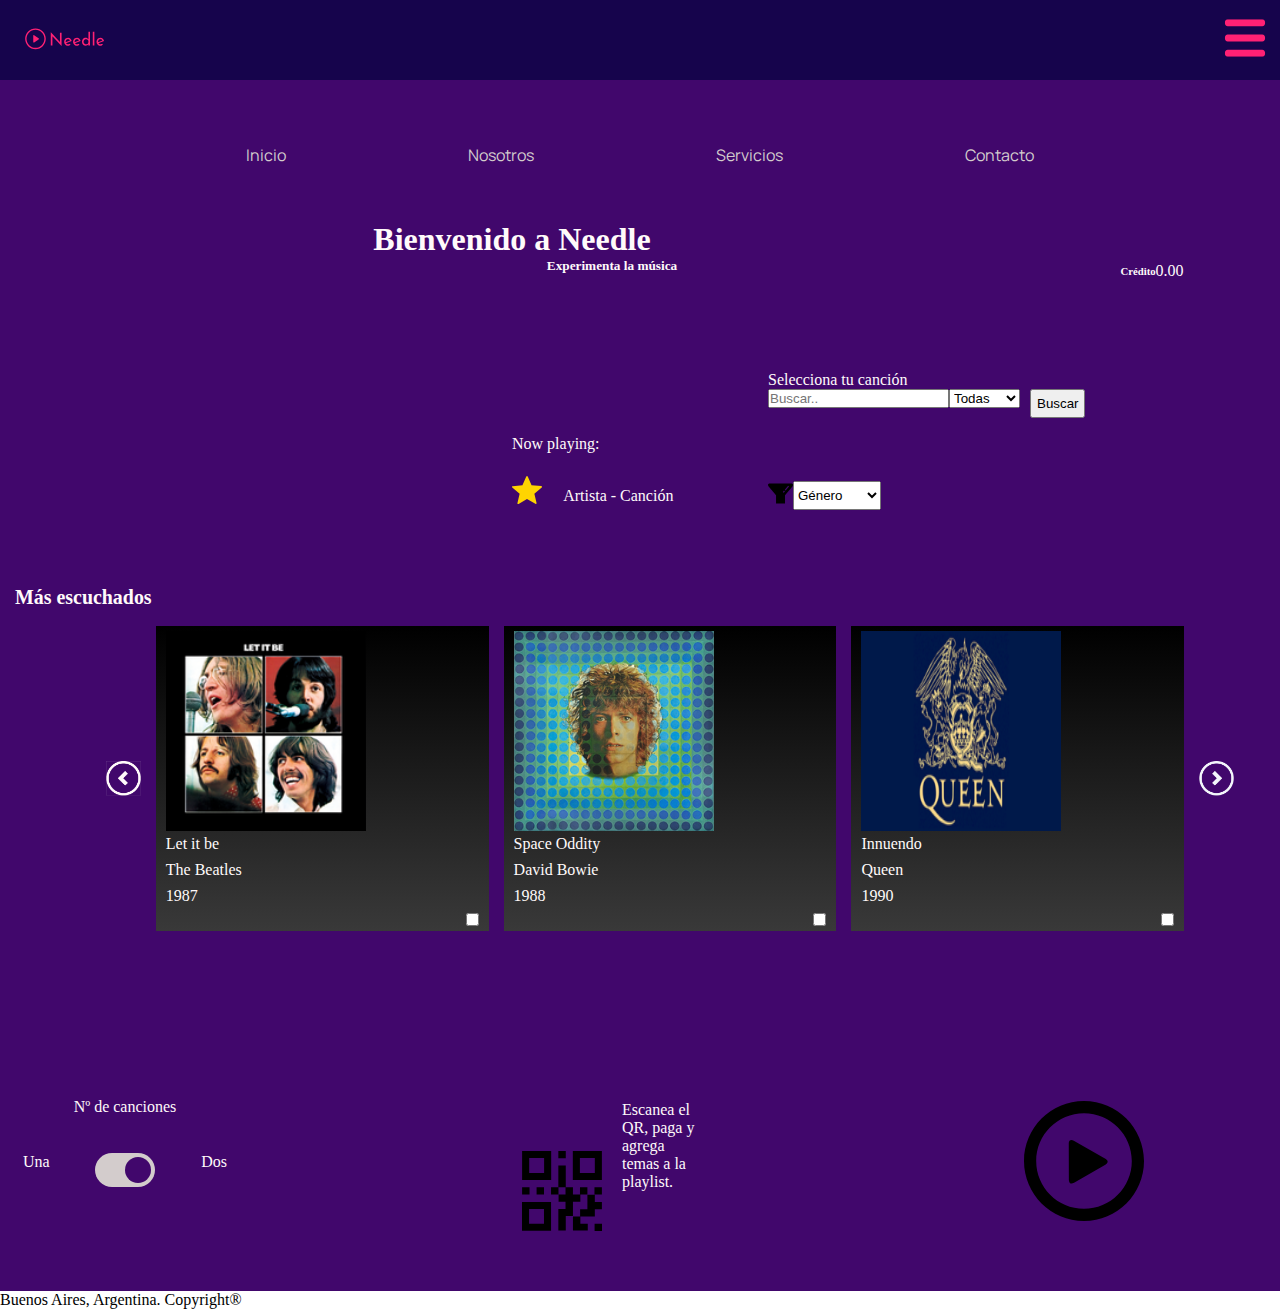
<file: index.html>
<!DOCTYPE html>
<html lang="en">
<head>
    <meta charset="UTF-8">
    <meta http-equiv="X-UA-Compatible" content="IE=edge">
    <meta name="viewport" content="width=device-width, initial-scale=1.0">
    <meta name="description" content="Bienvenido a Needle. En nuestro sitio podrás agregar canciones a la lista de reproducción del lugar en donde estés con sólo unos clicks.">
    <meta name="keywords" content="jukebox, needle, playlist, rockola, lista de reproducción">
    <link rel="shortcut icon" href="./img/favicon.png">
    <title>Bienvenido a Needle</title>
    <link href="https://cdn.jsdelivr.net/npm/bootstrap@5.3.0-alpha3/dist/css/bootstrap.min.css" rel="stylesheet" integrity="sha384-KK94CHFLLe+nY2dmCWGMq91rCGa5gtU4mk92HdvYe+M/SXH301p5ILy+dN9+nJOZ" crossorigin="anonymous">
    <script src="https://cdn.jsdelivr.net/npm/bootstrap@5.3.0-alpha3/dist/js/bootstrap.bundle.min.js" integrity="sha384-ENjdO4Dr2bkBIFxQpeoTz1HIcje39Wm4jDKdf19U8gI4ddQ3GYNS7NTKfAdVQSZe" crossorigin="anonymous"></script>
    <link rel="stylesheet" href="./css/style.css">
    <link
    rel="stylesheet"
    href="https://cdnjs.cloudflare.com/ajax/libs/animate.css/4.1.1/animate.min.css" />
    
</head>
<section class="general__layout">
<header role: menu class="header__element">
    <div class="header__content">
        <div class="logo__container">
            <svg class="header__logo" width="25" height="20" viewBox="0 0 512 512" fill="none" xmlns="http://www.w3.org/2000/svg">
                <path d="M98.9974 182C117.22 182 133.725 189.445 145.667 201.477C157.609 213.51 165 230.137 165 248.5C165 266.86 157.609 283.488 145.667 295.52C133.725 307.553 117.22 315 98.9974 315C80.7752 315 64.2727 307.553 52.3308 295.52C40.3889 283.488 33 266.86 33 248.5C33 230.142 40.3889 213.51 52.3308 201.477C64.2727 189.445 80.7752 182 98.9974 182ZM118.952 252.087C122.497 249.781 122.484 247.212 118.952 245.17L90.5231 225.228C87.6382 223.399 84.6218 224.474 84.7017 228.272L84.8152 268.398C85.0627 272.518 87.3984 273.648 90.8402 271.741L118.952 252.087ZM139.41 207.782C129.071 197.365 114.778 190.918 98.9974 190.918C83.2167 190.918 68.9288 197.365 58.5879 207.782C48.2496 218.201 41.8507 232.6 41.8507 248.5C41.8507 264.403 48.2496 278.799 58.5879 289.216C68.9288 299.635 83.2167 306.082 98.9974 306.082C114.778 306.082 129.071 299.635 139.41 289.216C149.75 278.799 156.149 264.403 156.149 248.5C156.149 232.597 149.75 218.201 139.41 207.782Z" fill="#FF2174"/>
                <path d="M265.801 294L204.364 229.261L207.441 230.06L207.661 291.374H197V206.311H197.55L258.327 271.279L255.8 270.708L255.58 208.823H266.131V294H265.801ZM307.556 292.516C302.354 292.516 297.884 291.45 294.147 289.319C290.41 287.111 287.516 284.143 285.465 280.413C283.486 276.607 282.497 272.268 282.497 267.396C282.497 262.753 283.633 258.528 285.904 254.723C288.176 250.917 291.217 247.872 295.026 245.588C298.837 243.305 303.087 242.163 307.775 242.163C313.784 242.163 318.766 243.99 322.723 247.644C326.679 251.297 329.354 256.321 330.746 262.715L293.268 276.417L290.85 270.137L321.624 258.491L319.425 259.975C318.546 257.463 317.081 255.294 315.029 253.467C312.978 251.564 310.303 250.612 307.006 250.612C304.222 250.612 301.731 251.335 299.533 252.782C297.334 254.152 295.613 256.055 294.367 258.491C293.122 260.926 292.499 263.705 292.499 266.826C292.499 270.099 293.158 272.991 294.477 275.503C295.796 277.939 297.591 279.88 299.862 281.326C302.207 282.696 304.845 283.381 307.775 283.381C309.754 283.381 311.659 283.001 313.491 282.24C315.396 281.478 317.155 280.489 318.766 279.271L323.492 287.149C321.221 288.748 318.656 290.042 315.799 291.031C313.015 292.021 310.267 292.516 307.556 292.516ZM364.655 292.516C359.453 292.516 354.983 291.45 351.247 289.319C347.51 287.111 344.616 284.143 342.564 280.413C340.586 276.607 339.597 272.268 339.597 267.396C339.597 262.753 340.733 258.528 343.004 254.723C345.275 250.917 348.316 247.872 352.126 245.588C355.936 243.305 360.186 242.163 364.875 242.163C370.883 242.163 375.866 243.99 379.822 247.644C383.779 251.297 386.454 256.321 387.845 262.715L350.367 276.417L347.949 270.137L378.723 258.491L376.525 259.975C375.646 257.463 374.181 255.294 372.129 253.467C370.078 251.564 367.403 250.612 364.106 250.612C361.322 250.612 358.83 251.335 356.632 252.782C354.434 254.152 352.713 256.055 351.466 258.491C350.221 260.926 349.598 263.705 349.598 266.826C349.598 270.099 350.258 272.991 351.576 275.503C352.895 277.939 354.691 279.88 356.962 281.326C359.307 282.696 361.945 283.381 364.875 283.381C366.853 283.381 368.759 283.001 370.59 282.24C372.496 281.478 374.254 280.489 375.866 279.271L380.592 287.149C378.321 288.748 375.756 290.042 372.898 291.031C370.114 292.021 367.366 292.516 364.655 292.516ZM419.117 292.516C414.941 292.516 411.131 291.488 407.687 289.433C404.317 287.301 401.642 284.333 399.664 280.527C397.685 276.645 396.696 272.192 396.696 267.168C396.696 261.916 397.722 257.425 399.774 253.695C401.899 249.965 404.756 247.111 408.346 245.132C411.937 243.153 415.967 242.163 420.436 242.163C424.026 242.163 427.433 242.962 430.657 244.561C433.954 246.159 436.519 248.367 438.35 251.183L437.911 254.951V203H448.022V291.374H437.801V279.614L438.9 282.582C436.775 285.474 434.028 287.872 430.657 289.775C427.287 291.602 423.44 292.516 419.117 292.516ZM422.304 283.496C425.015 283.496 427.433 283.001 429.558 282.011C431.683 280.946 433.442 279.499 434.833 277.673C436.226 275.846 437.215 273.676 437.801 271.164V262.258C437.215 259.975 436.152 257.996 434.614 256.321C433.148 254.571 431.354 253.201 429.228 252.211C427.177 251.145 424.869 250.612 422.304 250.612C419.52 250.612 416.956 251.335 414.611 252.782C412.34 254.152 410.508 256.055 409.116 258.491C407.724 260.926 407.027 263.743 407.027 266.94C407.027 270.06 407.724 272.877 409.116 275.389C410.508 277.825 412.376 279.804 414.721 281.326C417.066 282.773 419.594 283.496 422.304 283.496ZM465.802 203H476.023V291.374H465.802V203ZM514.81 292.516C509.608 292.516 505.138 291.45 501.401 289.319C497.665 287.111 494.771 284.143 492.719 280.413C490.741 276.607 489.751 272.268 489.751 267.396C489.751 262.753 490.887 258.528 493.158 254.723C495.43 250.917 498.47 247.872 502.281 245.588C506.091 243.305 510.34 242.163 515.03 242.163C521.038 242.163 526.02 243.99 529.977 247.644C533.934 251.297 536.608 256.321 538 262.715L500.522 276.417L498.104 270.137L528.878 258.491L526.68 259.975C525.8 257.463 524.335 255.294 522.284 253.467C520.232 251.564 517.558 250.612 514.26 250.612C511.476 250.612 508.985 251.335 506.787 252.782C504.589 254.152 502.867 256.055 501.621 258.491C500.376 260.926 499.753 263.705 499.753 266.826C499.753 270.099 500.412 272.991 501.731 275.503C503.05 277.939 504.845 279.88 507.116 281.326C509.461 282.696 512.099 283.381 515.03 283.381C517.008 283.381 518.913 283.001 520.745 282.24C522.65 281.478 524.408 280.489 526.02 279.271L530.746 287.149C528.475 288.748 525.91 290.042 523.053 291.031C520.269 292.021 517.521 292.516 514.81 292.516Z" fill="#FF2174"/>
            </svg>
        </div>
        <div class="menu__container">
            <div class="menu__dropdown">
            <a href=""><img class="menu__icon" src="./img/Menu-icon.svg" alt="menu"></a>
                <div class="menu__dropdown-content">
                    <a href="./pages/Ingreso.html">Ingresar</a>
                    <a href="./pages/Registrarse.html">Registrarse</a>
                </div>
            </div>
        </div>
    </div>
</header>
<body>
<nav class="nav__element">
    <ul class="navigator__ul">
        <li><a href="index.html">Inicio</a></li>
        <li><a href="./pages/nosotros.html">Nosotros</a></li>
        <li><a href="./pages/servicio.html">Servicios</a></li>
        <li><a href="./pages/contacto.html">Contacto</a></li>
    </ul>
</nav>
<section class="main__content--index">
<div class="index__main--title">
        <h1 class="welcome">Bienvenido a Needle</h1>
        <h5 class="under">Experimenta la música</h5>
</div>
<div class="index__main--balance">
        <h6>Crédito</h6>
        <p>0.00</p> <!--Función que actualice la página cuando se carga crédito-->
</div>
    <div class="index__playing--video">
        <iframe src="https://www.youtube.com/embed/8capWZmXtGY" title="YouTube video player" frameborder="0" allow="accelerometer; autoplay; clipboard-write; encrypted-media; gyroscope; picture-in-picture; web-share" allowfullscreen></iframe>
    </div>
        <div class="index__playing--songdata">
            <div class="index__playing--nowp">
            Now playing:<!--This should be a code that references to the song that is being played at the moment. It would be grat that the text has movement-->
            </div>
            <div class="index__playing--star">
                <img class="star" src="./img/star-symbol-icon.svg" alt="Star">
            </div>
            <div class="animate__animated animate__headShake animate__repeat-3" id="index__playing--artist">
                <p>Artista - Canción</p> <!--Esta línea debe conectarse a la Lista de Reproducción para determinar el Artista -->
            </div>
        </div>
<div class="index__main--search">
    <p class="index__search--p">Selecciona tu canción</p>
    <div class="index__search--lookup">
        <div>
        <input type="index__search--input" placeholder="Buscar..">
        </div>
        <div>
        <select name="" id="">
            <option value="song">Todas</option>
            <option value="song">Canción</option>
            <option value="artist">Artista</option>
            <option value="album">Album</option>
        </select>
        </div>
        <div>
        <button class="index__search--button"> <a href="./">Buscar</a></button><!--Clickear este botón debe activar la búsqueda entre las canciones disponibles-->
        </a>
        </div>
    </div>  
</div>
<section class="index__filter">
    <div class="index__filter--flex">
        <div class="index__search--filterbutton">
            <a href=""><img class="index__search--filtericon" src="./img/filter-filtering-icon.svg" alt="Filter icon"></a><!--El link debe llevar a Activar y desactivar filtro. Tal vez sea otro el modo de lograr ese efecto-->
        </div>
        <select class= "index__filter--gender" id="opciones">
            <option value="">Género</option>
            <option value="opcion1">Rock</option>
            <option value="opcion2">Folk</option>
            <option value="opcion3">Pop</option>
            <option value="opcion3">R&B</option>
            <option value="opcion3">Trap</option>
            <option value="opcion3">Hip-Hop</option>
            <option value="opcion3">Electrónica</option>
            <option value="opcion3">Metal</option>
            <option value="opcion3">Reggae</option>
            <option value="opcion3">Latino</option>
        </select>
    </div>
    <div class="area">
        <div id="tags"></div>
    </div>
</section>
<div class="index__main--results">
    <div class="results--firstli">
        <h5 class="results--title">Más escuchados</h5>
        <div class="results--viewicon">
        <img src="./img/menu-icon-snow.png" alt="Seleccionar vista">
        </div>
    </div>
    <div class="results__elements--arrowl">
        <img class="results__arrowl--img" src="./img/left-chevron-arrow-round-outline-icon 1.png" alt="sroll-left">
    </div>
    <div class="results__elements--e1">
        <div class="elements--song-image">
        <img src="./img/beatles-letitbe.png" alt="Let it be">
        </div>
        <div class="element__song-title">Let it be</div>
        <div class="element__song-artist">The Beatles</div>
        <div class="element__year">1987</div>
        <div class="element__checkbox">
            <input type="checkbox">
        </div>
    </div>
    <div class="results__elements--e2">
        <div class="elements--song-image">
        <img src="./img/spaceoddity.png" alt="Space oddity">
        </div>
        <div class="element__song-title">Space Oddity</div>
        <div class="element__song-artist">David Bowie</div>
        <div class="element__year">1988</div>
        <div class="element__checkbox">
        <input type="checkbox">
        </div>
    </div>
    <div class="results__elements--e3">
        <div class="elements--song-image">
        <img src="./img/queen.png" alt="Queen-Greatest-Hits">
        </div>
        <div class="element__song-title">Innuendo</div>
        <div class="element__song-artist">Queen</div>
        <div class="element__year">1990</div>
        <div class="element__checkbox">
        <input type="checkbox">
        </div>    
    </div>
    <div class="results__elements--arrowr">
        <img class="results__arrowr--img" src="./img/right-chevron-arrow-round-outline-icon 1.png" alt="sroll-right">
    </div>

</div>
</div>
<section class="index__main--selector">
    <div class="index__selector--container">  
        <div class="index__selector--legend">
        <p class="index__selector--legend">Nº de canciones</p>
        </div>
        <div class="selector__option--1">
            <p>Una</p>
        </div>
            <label class="switch">
                <input type="checkbox" checked>
                <span class="slider round"></span>
            </label>
        <div class="selector__option--2">
                <p>Dos</p>
        </div>
    </div>
</section>
<div class="index__main--qr">
    <div class="index__qr--img"> 
    <img src="./img/qr-code-icon.svg" alt="qr">
    </div>
    <div class="index__qr--text">
    <p>Escanea el QR, paga y agrega temas a la playlist.</p>
    </div>
</div>
<div class="index__main--play">
    <img src="./img/play-button-icon.svg" alt="Play">
</div>
</section>

<footer class="footer__element">
    Buenos Aires, Argentina. Copyright®
</footer>
<script src="./script/script.js"></script>
    </body>
    </html>
</file>
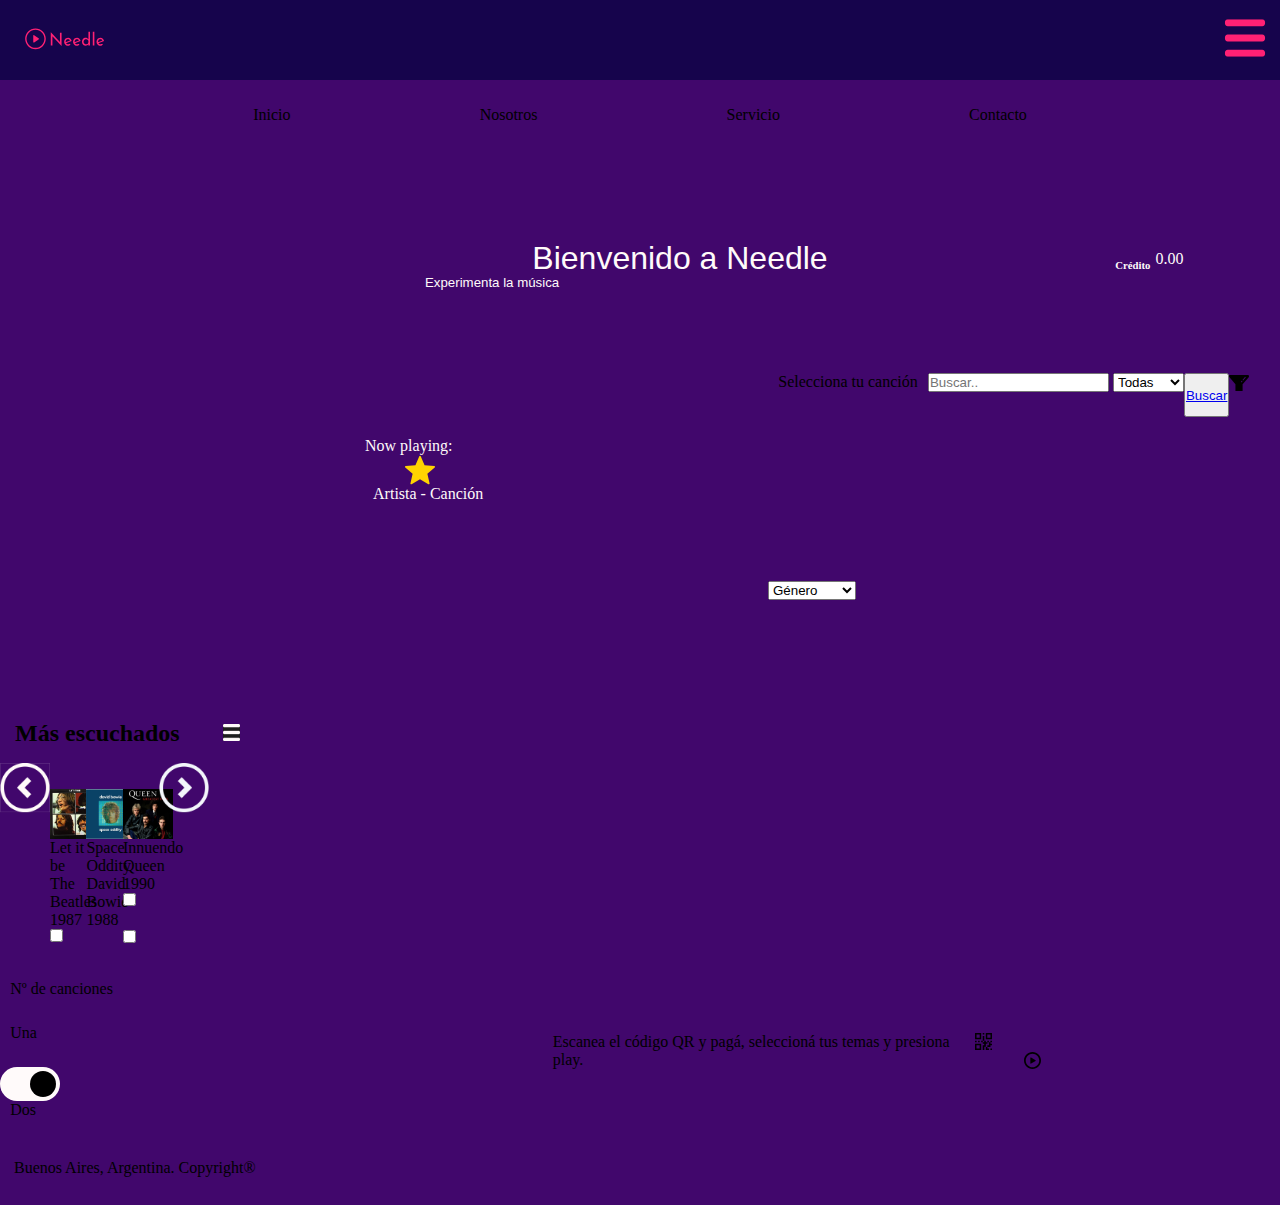
<file: Backup/index.html>
<!DOCTYPE html>
<html lang="en">
<head>
    <meta charset="UTF-8">
    <meta http-equiv="X-UA-Compatible" content="IE=edge">
    <meta name="viewport" content="width=device-width, initial-scale=1.0">
    <link rel="shortcut icon" href="./img/favicon.png">
    <title>Needle</title>
    <link href="https://cdn.jsdelivr.net/npm/bootstrap@5.3.0-alpha3/dist/css/bootstrap.min.css" rel="stylesheet" integrity="sha384-KK94CHFLLe+nY2dmCWGMq91rCGa5gtU4mk92HdvYe+M/SXH301p5ILy+dN9+nJOZ" crossorigin="anonymous">
    <script src="https://cdn.jsdelivr.net/npm/bootstrap@5.3.0-alpha3/dist/js/bootstrap.bundle.min.js" integrity="sha384-ENjdO4Dr2bkBIFxQpeoTz1HIcje39Wm4jDKdf19U8gI4ddQ3GYNS7NTKfAdVQSZe" crossorigin="anonymous"></script>
    <link rel="stylesheet" href="./css/style.css">
    
</head>
<main class="page">
<header role: menu class="h-ead" id="c-header">
    <div class="header-content">
    <div class="logo-container">
        <svg class="logo" width="25" height="20" viewBox="0 0 512 512" fill="none" xmlns="http://www.w3.org/2000/svg">
            <path d="M98.9974 182C117.22 182 133.725 189.445 145.667 201.477C157.609 213.51 165 230.137 165 248.5C165 266.86 157.609 283.488 145.667 295.52C133.725 307.553 117.22 315 98.9974 315C80.7752 315 64.2727 307.553 52.3308 295.52C40.3889 283.488 33 266.86 33 248.5C33 230.142 40.3889 213.51 52.3308 201.477C64.2727 189.445 80.7752 182 98.9974 182ZM118.952 252.087C122.497 249.781 122.484 247.212 118.952 245.17L90.5231 225.228C87.6382 223.399 84.6218 224.474 84.7017 228.272L84.8152 268.398C85.0627 272.518 87.3984 273.648 90.8402 271.741L118.952 252.087ZM139.41 207.782C129.071 197.365 114.778 190.918 98.9974 190.918C83.2167 190.918 68.9288 197.365 58.5879 207.782C48.2496 218.201 41.8507 232.6 41.8507 248.5C41.8507 264.403 48.2496 278.799 58.5879 289.216C68.9288 299.635 83.2167 306.082 98.9974 306.082C114.778 306.082 129.071 299.635 139.41 289.216C149.75 278.799 156.149 264.403 156.149 248.5C156.149 232.597 149.75 218.201 139.41 207.782Z" fill="#FF2174"/>
            <path d="M265.801 294L204.364 229.261L207.441 230.06L207.661 291.374H197V206.311H197.55L258.327 271.279L255.8 270.708L255.58 208.823H266.131V294H265.801ZM307.556 292.516C302.354 292.516 297.884 291.45 294.147 289.319C290.41 287.111 287.516 284.143 285.465 280.413C283.486 276.607 282.497 272.268 282.497 267.396C282.497 262.753 283.633 258.528 285.904 254.723C288.176 250.917 291.217 247.872 295.026 245.588C298.837 243.305 303.087 242.163 307.775 242.163C313.784 242.163 318.766 243.99 322.723 247.644C326.679 251.297 329.354 256.321 330.746 262.715L293.268 276.417L290.85 270.137L321.624 258.491L319.425 259.975C318.546 257.463 317.081 255.294 315.029 253.467C312.978 251.564 310.303 250.612 307.006 250.612C304.222 250.612 301.731 251.335 299.533 252.782C297.334 254.152 295.613 256.055 294.367 258.491C293.122 260.926 292.499 263.705 292.499 266.826C292.499 270.099 293.158 272.991 294.477 275.503C295.796 277.939 297.591 279.88 299.862 281.326C302.207 282.696 304.845 283.381 307.775 283.381C309.754 283.381 311.659 283.001 313.491 282.24C315.396 281.478 317.155 280.489 318.766 279.271L323.492 287.149C321.221 288.748 318.656 290.042 315.799 291.031C313.015 292.021 310.267 292.516 307.556 292.516ZM364.655 292.516C359.453 292.516 354.983 291.45 351.247 289.319C347.51 287.111 344.616 284.143 342.564 280.413C340.586 276.607 339.597 272.268 339.597 267.396C339.597 262.753 340.733 258.528 343.004 254.723C345.275 250.917 348.316 247.872 352.126 245.588C355.936 243.305 360.186 242.163 364.875 242.163C370.883 242.163 375.866 243.99 379.822 247.644C383.779 251.297 386.454 256.321 387.845 262.715L350.367 276.417L347.949 270.137L378.723 258.491L376.525 259.975C375.646 257.463 374.181 255.294 372.129 253.467C370.078 251.564 367.403 250.612 364.106 250.612C361.322 250.612 358.83 251.335 356.632 252.782C354.434 254.152 352.713 256.055 351.466 258.491C350.221 260.926 349.598 263.705 349.598 266.826C349.598 270.099 350.258 272.991 351.576 275.503C352.895 277.939 354.691 279.88 356.962 281.326C359.307 282.696 361.945 283.381 364.875 283.381C366.853 283.381 368.759 283.001 370.59 282.24C372.496 281.478 374.254 280.489 375.866 279.271L380.592 287.149C378.321 288.748 375.756 290.042 372.898 291.031C370.114 292.021 367.366 292.516 364.655 292.516ZM419.117 292.516C414.941 292.516 411.131 291.488 407.687 289.433C404.317 287.301 401.642 284.333 399.664 280.527C397.685 276.645 396.696 272.192 396.696 267.168C396.696 261.916 397.722 257.425 399.774 253.695C401.899 249.965 404.756 247.111 408.346 245.132C411.937 243.153 415.967 242.163 420.436 242.163C424.026 242.163 427.433 242.962 430.657 244.561C433.954 246.159 436.519 248.367 438.35 251.183L437.911 254.951V203H448.022V291.374H437.801V279.614L438.9 282.582C436.775 285.474 434.028 287.872 430.657 289.775C427.287 291.602 423.44 292.516 419.117 292.516ZM422.304 283.496C425.015 283.496 427.433 283.001 429.558 282.011C431.683 280.946 433.442 279.499 434.833 277.673C436.226 275.846 437.215 273.676 437.801 271.164V262.258C437.215 259.975 436.152 257.996 434.614 256.321C433.148 254.571 431.354 253.201 429.228 252.211C427.177 251.145 424.869 250.612 422.304 250.612C419.52 250.612 416.956 251.335 414.611 252.782C412.34 254.152 410.508 256.055 409.116 258.491C407.724 260.926 407.027 263.743 407.027 266.94C407.027 270.06 407.724 272.877 409.116 275.389C410.508 277.825 412.376 279.804 414.721 281.326C417.066 282.773 419.594 283.496 422.304 283.496ZM465.802 203H476.023V291.374H465.802V203ZM514.81 292.516C509.608 292.516 505.138 291.45 501.401 289.319C497.665 287.111 494.771 284.143 492.719 280.413C490.741 276.607 489.751 272.268 489.751 267.396C489.751 262.753 490.887 258.528 493.158 254.723C495.43 250.917 498.47 247.872 502.281 245.588C506.091 243.305 510.34 242.163 515.03 242.163C521.038 242.163 526.02 243.99 529.977 247.644C533.934 251.297 536.608 256.321 538 262.715L500.522 276.417L498.104 270.137L528.878 258.491L526.68 259.975C525.8 257.463 524.335 255.294 522.284 253.467C520.232 251.564 517.558 250.612 514.26 250.612C511.476 250.612 508.985 251.335 506.787 252.782C504.589 254.152 502.867 256.055 501.621 258.491C500.376 260.926 499.753 263.705 499.753 266.826C499.753 270.099 500.412 272.991 501.731 275.503C503.05 277.939 504.845 279.88 507.116 281.326C509.461 282.696 512.099 283.381 515.03 283.381C517.008 283.381 518.913 283.001 520.745 282.24C522.65 281.478 524.408 280.489 526.02 279.271L530.746 287.149C528.475 288.748 525.91 290.042 523.053 291.031C520.269 292.021 517.521 292.516 514.81 292.516Z" fill="#FF2174"/>
        </svg>
    </div>
    <div class="menu-container">
        <div class="dropdown">
        <a href=""><img class="menu-icon" src="./img/Menu-icon.svg" alt="menu"></a>
            <div class="dropdown-content">
                <a href="./pages/Ingreso.html">Ingresar</a>
                <a href="./pages/Registrarse.html">Registrarse</a>
            </div>
        </div>
    </div>
</div>
</header>
<body>
<nav class="navigator">
    <ul class="nav">
        <li><a href="index.html">Inicio</a></li>
        <li><a href="./pages/nosotros.html">Nosotros</a></li>
        <li><a href="./pages/servicio.html">Servicio</a></li>
        <li><a href="./pages/contacto.html">Contacto</a></li>
    </ul>
</nav>
<section class="main-section">
<div class="title">
        <h1 class="welcome">Bienvenido a Needle</h1>
        <h5 class="under">Experimenta la música</h5>
</div>
<div class="credit">
        <h6>Crédito</h6>
        <p>0.00</p> <!--Función que actualice la página cuando se carga crédito-->
</div>
<div class="playing">
    <div class="contenedor-1">
        <iframe width="315" height="177" src="https://www.youtube.com/embed/8capWZmXtGY" title="YouTube video player" frameborder="0" allow="accelerometer; autoplay; clipboard-write; encrypted-media; gyroscope; picture-in-picture; web-share" allowfullscreen></iframe>
    </div>
        <div class="contenedor-2">
            <div class="nowp">
            Now playing:<!--This should be a code that references to the song that is being played at the moment. It would be grat that the text has movement-->
            </div>
            <div class="star">
                <img class="star" src="./img/star-symbol-icon.svg" alt="Star">
            </div>
            <div class="artist">
                <p>Artista - Canción</p> <!--Esta línea debe conectarse a la Lista de Reproducción para determinar el Artista -->
            </div> 
            </div>
        </div></div>
<div class="search">
    <p class="textp">Selecciona tu canción</p>
    <div class="lookup">
    <input type="text" placeholder="Buscar..">
    <select name="" id="">
        <option value="song">Todas</option>
        <option value="song">Canción</option>
        <option value="artist">Artista</option>
        <option value="album">Album</option>
    </select>
    </div>
        <button class="s-btn"> <a href="./">Buscar</a></button><!--Clickear este botón debe activar la búsqueda entre las canciones disponibles-->
        </a>
    <div class="f-btn">
    <a href=""><img class="ftr" src="./img/filter-filtering-icon.svg" alt="Filter icon"></a><!--El link debe llevar a Activar y desactivar filtro. Tal vez sea otro el modo de lograr ese efecto-->
    </div>
</div>
<div class="filter">
    <select class= "genero" id="opciones">
        <option value="">Género</option>
        <option value="opcion1">Rock</option>
        <option value="opcion2">Folk</option>
        <option value="opcion3">Pop</option>
        <option value="opcion3">R&B</option>
        <option value="opcion3">Trap</option>
        <option value="opcion3">Hip-Hop</option>
        <option value="opcion3">Electrónica</option>
        <option value="opcion3">Metal</option>
        <option value="opcion3">Reggae</option>
        <option value="opcion3">Latino</option>
      </select>
      
</div>
<div class="results">
    <div class="tit">
        <h5 class="tit">Más escuchados</h5>
        <div class="viewicon">
        <img src="./img/menu-icon-snow.png" alt="Seleccionar vista">
        </div>
    </div>
    <div class="elements">
    <div class="left-a">
        <img class="sleft" src="./img/left-chevron-arrow-round-outline-icon 1.png" alt="sroll-left">
    </div>
    <div class="s-1">
        <img src="./img/let-it-be-0-cke.webp" alt="Let it be">
        <div class="song-id">Let it be</div>
        <div class="artist-id">The Beatles</div>
        <div class="year">1987</div>
        <input type="checkbox">
    </div>
    <div class="s-2">
        <img src="./img/space-oddity.webp" alt="Space oddity">
        <div class="song-id">Space Oddity</div>
        <div class="artist-id">David Bowie</div>
        <div class="year">1988</div>
        <div class="checkbox">
        <input type="checkbox">
        </div>
    </div>
    <div class="s-3">
        <img src="./img/queen-greatest-hits.webp" alt="Queen-Greatest-Hits">
        <div class="song-id">Innuendo</div>
        <div class="artist-id">Queen</div>
        <div class="year">1990</div>
        <input type="checkbox">
    </div>
    <div class="right-a"><img class="sright" src="./img/right-chevron-arrow-round-outline-icon 1.png" alt="sroll-right"> </div>
</div>
</div>
<div class="selector">
    <div>  
        <p class="numSelect">Nº de canciones</p>
        <div class="toggle-selector">
            <p>Una</p>
            <label class="switch">
                <input type="checkbox" checked>
                <span class="slider round"></span>
            </label>
                <p>Dos</p>
        </div>
</div>
</div>
<div class="qr">
    <p>Escanea el código QR y pagá, seleccioná tus temas y presiona play.</p>
    <img src="./img/qr-code-icon.svg" alt="qr">
</div>
<div class="play">
    <img src="./img/play-button-icon.svg" alt="">
</div>

</section>
</body>
<footer class="foot">
    Buenos Aires, Argentina. Copyright®
</footer>
</main>
</file>
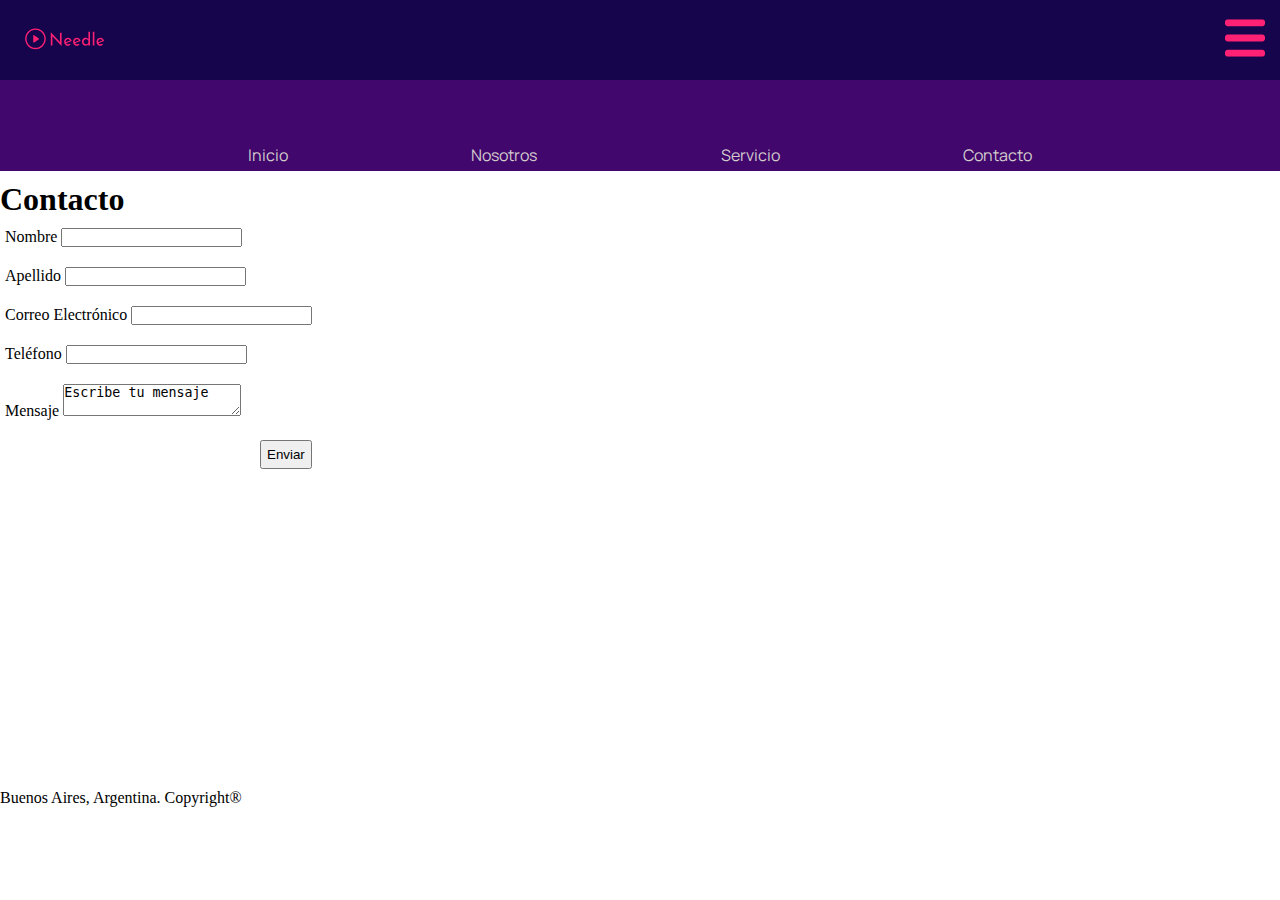
<file: pages/contacto.html>
<!DOCTYPE html>
<html lang="en">
<head>
    <meta charset="UTF-8">
    <meta http-equiv="X-UA-Compatible" content="IE=edge">
    <meta name="viewport" content="width=device-width, initial-scale=1.0">
    <meta name="description" content="Contacto. Escribe un mensaje y haz contacto con nostoros. Nuestros asesores se contactarán a la brevedad.">
    <meta name="keywords" content="jukebox, needle, playlist, rockola, lista de reproducción, contacto">
    <link rel="shortcut icon" href="../img/favicon.png">
    <title>Needle</title>
    <link href="https://cdn.jsdelivr.net/npm/bootstrap@5.3.0-alpha3/dist/css/bootstrap.min.css" rel="stylesheet" integrity="sha384-KK94CHFLLe+nY2dmCWGMq91rCGa5gtU4mk92HdvYe+M/SXH301p5ILy+dN9+nJOZ" crossorigin="anonymous">
    <script src="https://cdn.jsdelivr.net/npm/bootstrap@5.3.0-alpha3/dist/js/bootstrap.bundle.min.js" integrity="sha384-ENjdO4Dr2bkBIFxQpeoTz1HIcje39Wm4jDKdf19U8gI4ddQ3GYNS7NTKfAdVQSZe" crossorigin="anonymous"></script>
    <link rel="stylesheet" href="../css/style.css">
    
</head>
<body>
    <section class="general__layout">
    <!--Header-->
    <header role="menu" class="header__element">
        <div class="header__content">
            <div class="logo__container">
                <svg class="header__logo" width="25" height="20" viewBox="0 0 512 512" fill="none" xmlns="http://www.w3.org/2000/svg">
                    <path d="M98.9974 182C117.22 182 133.725 189.445 145.667 201.477C157.609 213.51 165 230.137 165 248.5C165 266.86 157.609 283.488 145.667 295.52C133.725 307.553 117.22 315 98.9974 315C80.7752 315 64.2727 307.553 52.3308 295.52C40.3889 283.488 33 266.86 33 248.5C33 230.142 40.3889 213.51 52.3308 201.477C64.2727 189.445 80.7752 182 98.9974 182ZM118.952 252.087C122.497 249.781 122.484 247.212 118.952 245.17L90.5231 225.228C87.6382 223.399 84.6218 224.474 84.7017 228.272L84.8152 268.398C85.0627 272.518 87.3984 273.648 90.8402 271.741L118.952 252.087ZM139.41 207.782C129.071 197.365 114.778 190.918 98.9974 190.918C83.2167 190.918 68.9288 197.365 58.5879 207.782C48.2496 218.201 41.8507 232.6 41.8507 248.5C41.8507 264.403 48.2496 278.799 58.5879 289.216C68.9288 299.635 83.2167 306.082 98.9974 306.082C114.778 306.082 129.071 299.635 139.41 289.216C149.75 278.799 156.149 264.403 156.149 248.5C156.149 232.597 149.75 218.201 139.41 207.782Z" fill="#FF2174"/>
                    <path d="M265.801 294L204.364 229.261L207.441 230.06L207.661 291.374H197V206.311H197.55L258.327 271.279L255.8 270.708L255.58 208.823H266.131V294H265.801ZM307.556 292.516C302.354 292.516 297.884 291.45 294.147 289.319C290.41 287.111 287.516 284.143 285.465 280.413C283.486 276.607 282.497 272.268 282.497 267.396C282.497 262.753 283.633 258.528 285.904 254.723C288.176 250.917 291.217 247.872 295.026 245.588C298.837 243.305 303.087 242.163 307.775 242.163C313.784 242.163 318.766 243.99 322.723 247.644C326.679 251.297 329.354 256.321 330.746 262.715L293.268 276.417L290.85 270.137L321.624 258.491L319.425 259.975C318.546 257.463 317.081 255.294 315.029 253.467C312.978 251.564 310.303 250.612 307.006 250.612C304.222 250.612 301.731 251.335 299.533 252.782C297.334 254.152 295.613 256.055 294.367 258.491C293.122 260.926 292.499 263.705 292.499 266.826C292.499 270.099 293.158 272.991 294.477 275.503C295.796 277.939 297.591 279.88 299.862 281.326C302.207 282.696 304.845 283.381 307.775 283.381C309.754 283.381 311.659 283.001 313.491 282.24C315.396 281.478 317.155 280.489 318.766 279.271L323.492 287.149C321.221 288.748 318.656 290.042 315.799 291.031C313.015 292.021 310.267 292.516 307.556 292.516ZM364.655 292.516C359.453 292.516 354.983 291.45 351.247 289.319C347.51 287.111 344.616 284.143 342.564 280.413C340.586 276.607 339.597 272.268 339.597 267.396C339.597 262.753 340.733 258.528 343.004 254.723C345.275 250.917 348.316 247.872 352.126 245.588C355.936 243.305 360.186 242.163 364.875 242.163C370.883 242.163 375.866 243.99 379.822 247.644C383.779 251.297 386.454 256.321 387.845 262.715L350.367 276.417L347.949 270.137L378.723 258.491L376.525 259.975C375.646 257.463 374.181 255.294 372.129 253.467C370.078 251.564 367.403 250.612 364.106 250.612C361.322 250.612 358.83 251.335 356.632 252.782C354.434 254.152 352.713 256.055 351.466 258.491C350.221 260.926 349.598 263.705 349.598 266.826C349.598 270.099 350.258 272.991 351.576 275.503C352.895 277.939 354.691 279.88 356.962 281.326C359.307 282.696 361.945 283.381 364.875 283.381C366.853 283.381 368.759 283.001 370.59 282.24C372.496 281.478 374.254 280.489 375.866 279.271L380.592 287.149C378.321 288.748 375.756 290.042 372.898 291.031C370.114 292.021 367.366 292.516 364.655 292.516ZM419.117 292.516C414.941 292.516 411.131 291.488 407.687 289.433C404.317 287.301 401.642 284.333 399.664 280.527C397.685 276.645 396.696 272.192 396.696 267.168C396.696 261.916 397.722 257.425 399.774 253.695C401.899 249.965 404.756 247.111 408.346 245.132C411.937 243.153 415.967 242.163 420.436 242.163C424.026 242.163 427.433 242.962 430.657 244.561C433.954 246.159 436.519 248.367 438.35 251.183L437.911 254.951V203H448.022V291.374H437.801V279.614L438.9 282.582C436.775 285.474 434.028 287.872 430.657 289.775C427.287 291.602 423.44 292.516 419.117 292.516ZM422.304 283.496C425.015 283.496 427.433 283.001 429.558 282.011C431.683 280.946 433.442 279.499 434.833 277.673C436.226 275.846 437.215 273.676 437.801 271.164V262.258C437.215 259.975 436.152 257.996 434.614 256.321C433.148 254.571 431.354 253.201 429.228 252.211C427.177 251.145 424.869 250.612 422.304 250.612C419.52 250.612 416.956 251.335 414.611 252.782C412.34 254.152 410.508 256.055 409.116 258.491C407.724 260.926 407.027 263.743 407.027 266.94C407.027 270.06 407.724 272.877 409.116 275.389C410.508 277.825 412.376 279.804 414.721 281.326C417.066 282.773 419.594 283.496 422.304 283.496ZM465.802 203H476.023V291.374H465.802V203ZM514.81 292.516C509.608 292.516 505.138 291.45 501.401 289.319C497.665 287.111 494.771 284.143 492.719 280.413C490.741 276.607 489.751 272.268 489.751 267.396C489.751 262.753 490.887 258.528 493.158 254.723C495.43 250.917 498.47 247.872 502.281 245.588C506.091 243.305 510.34 242.163 515.03 242.163C521.038 242.163 526.02 243.99 529.977 247.644C533.934 251.297 536.608 256.321 538 262.715L500.522 276.417L498.104 270.137L528.878 258.491L526.68 259.975C525.8 257.463 524.335 255.294 522.284 253.467C520.232 251.564 517.558 250.612 514.26 250.612C511.476 250.612 508.985 251.335 506.787 252.782C504.589 254.152 502.867 256.055 501.621 258.491C500.376 260.926 499.753 263.705 499.753 266.826C499.753 270.099 500.412 272.991 501.731 275.503C503.05 277.939 504.845 279.88 507.116 281.326C509.461 282.696 512.099 283.381 515.03 283.381C517.008 283.381 518.913 283.001 520.745 282.24C522.65 281.478 524.408 280.489 526.02 279.271L530.746 287.149C528.475 288.748 525.91 290.042 523.053 291.031C520.269 292.021 517.521 292.516 514.81 292.516Z" fill="#FF2174"/>
                </svg>
            </div>
            <div class="menu__container">
                <div class="menu__dropdown">
                <a href=""><img class="menu__icon" src="../img/Menu-icon.svg" alt="menu"></a>
                    <div class="menu__dropdown-content">
                        <a href="../pages/Ingreso.html">Ingresar</a>
                        <a href="../pages/Registrarse.html">Registrarse</a>
                    </div>
                </div>
            </div>
        </div>   
</header>
<nav class="nav__element">
    <ul class="navigator__ul">
        <li col-2><a href="../index.html">Inicio</a></li>
        <li col-2><a href="../pages/nosotros.html">Nosotros</a></li>
        <li col-2><a href="../pages/servicio.html">Servicio</a></li>
        <li col-2><a href="./contacto.html">Contacto</a></li>
    </ul>
</nav>
    <main class="contacto__main">
        <h1 class="contacto__main--title">Contacto</h1>
        <form action="process.php" method="post">
            <div class="contacto__form--nombre">
                <label for="">Nombre</label>
                <input class="name" type="text" name="firstName">
            </div>
            <div class="contacto__form--apellido">
                <label for="">Apellido</label>
                <input class="last" type="text" name="lastName">
            </div>
            <div class="contacto__form--email">
                <label for="">Correo Electrónico</label>
                <input class="email" type="email" name="email">
            </div>
            <div class="contacto__form--telefono">
                <label for="">Teléfono</label>
                <input class="phone" type="num" name="phone">
            </div>
            <div class="contacto__form--mensaje">
                <label for="">Mensaje</label>
                <textarea name="message" id="">Escribe tu mensaje</textarea>
            </div>
        </form>
        <button class="contact__submit--button">Enviar</button>
    </main>
    <div class="contact__space">

    </div>
</section>
</body>
<footer class="footer__element">Buenos Aires, Argentina. Copyright®
   <!--<p><a href="">EN</a><a href="">/ES</a></p>--> 
</footer>
</html>
</file>
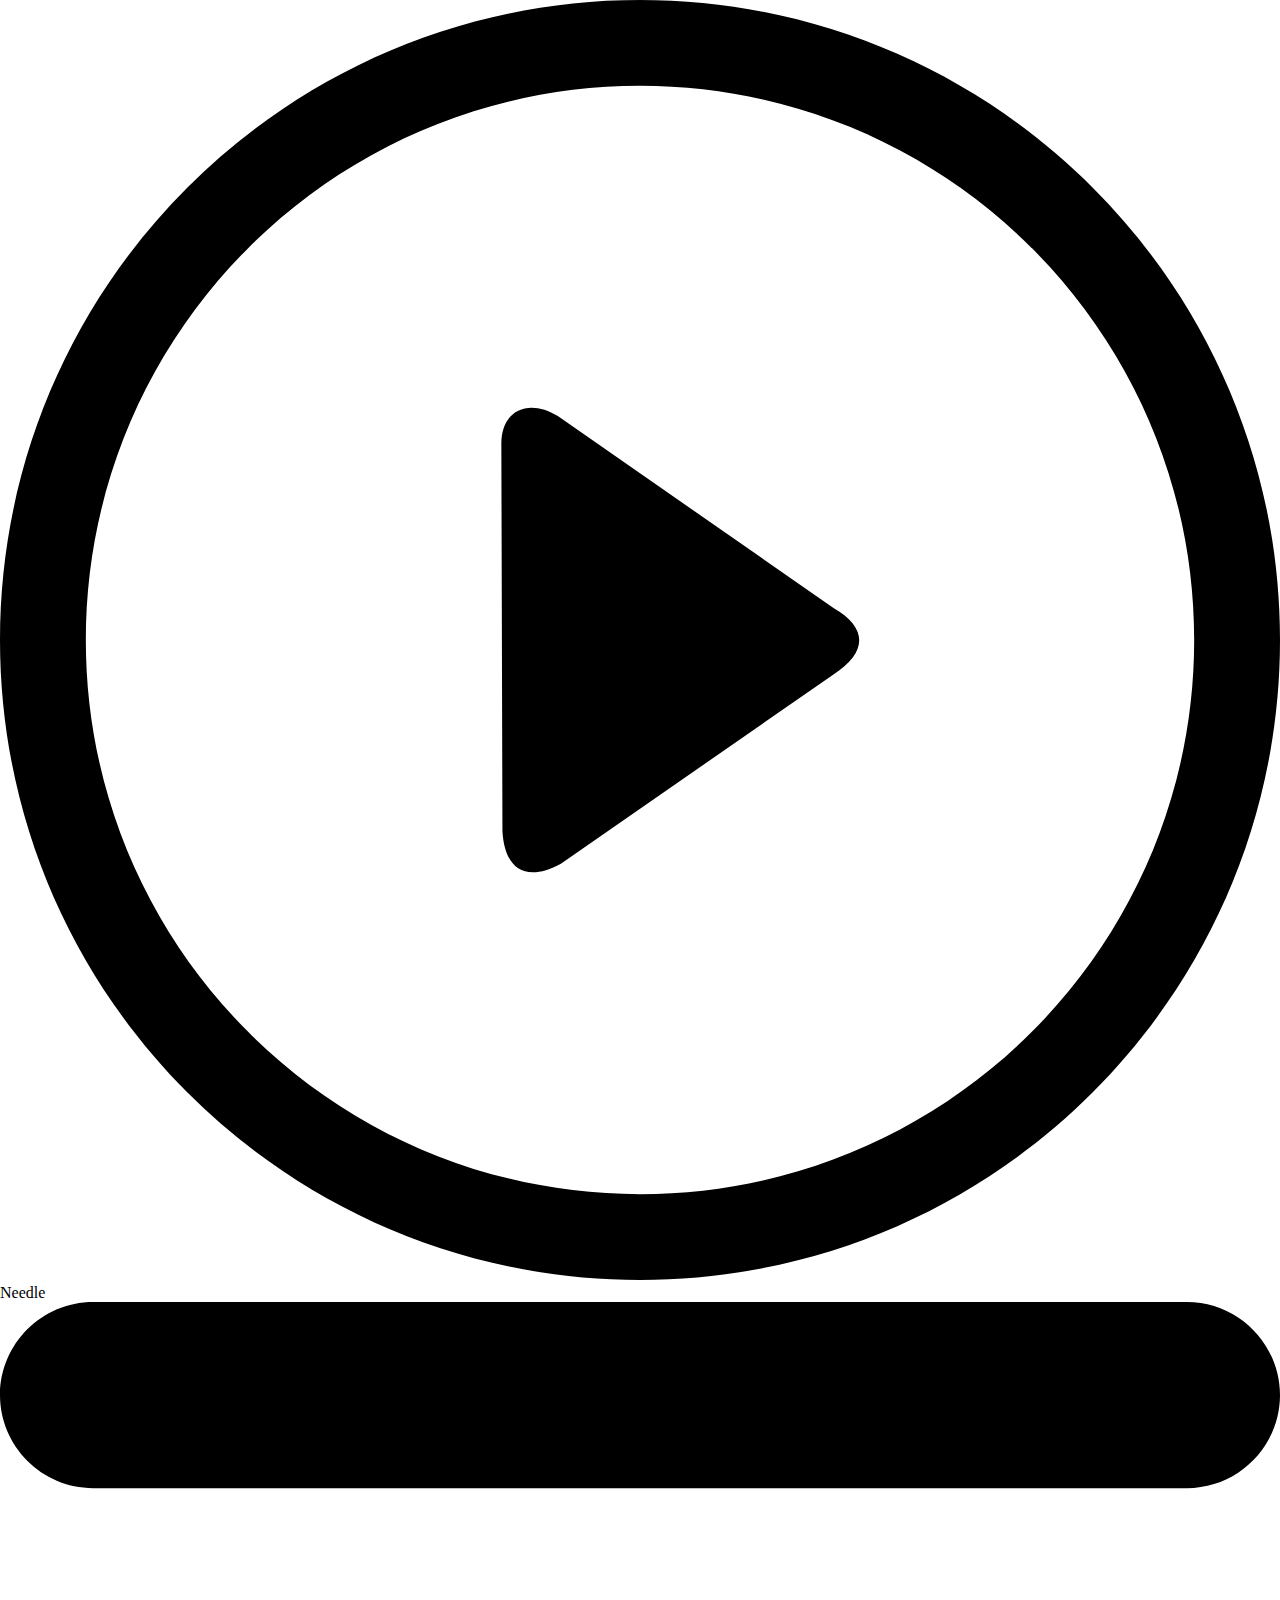
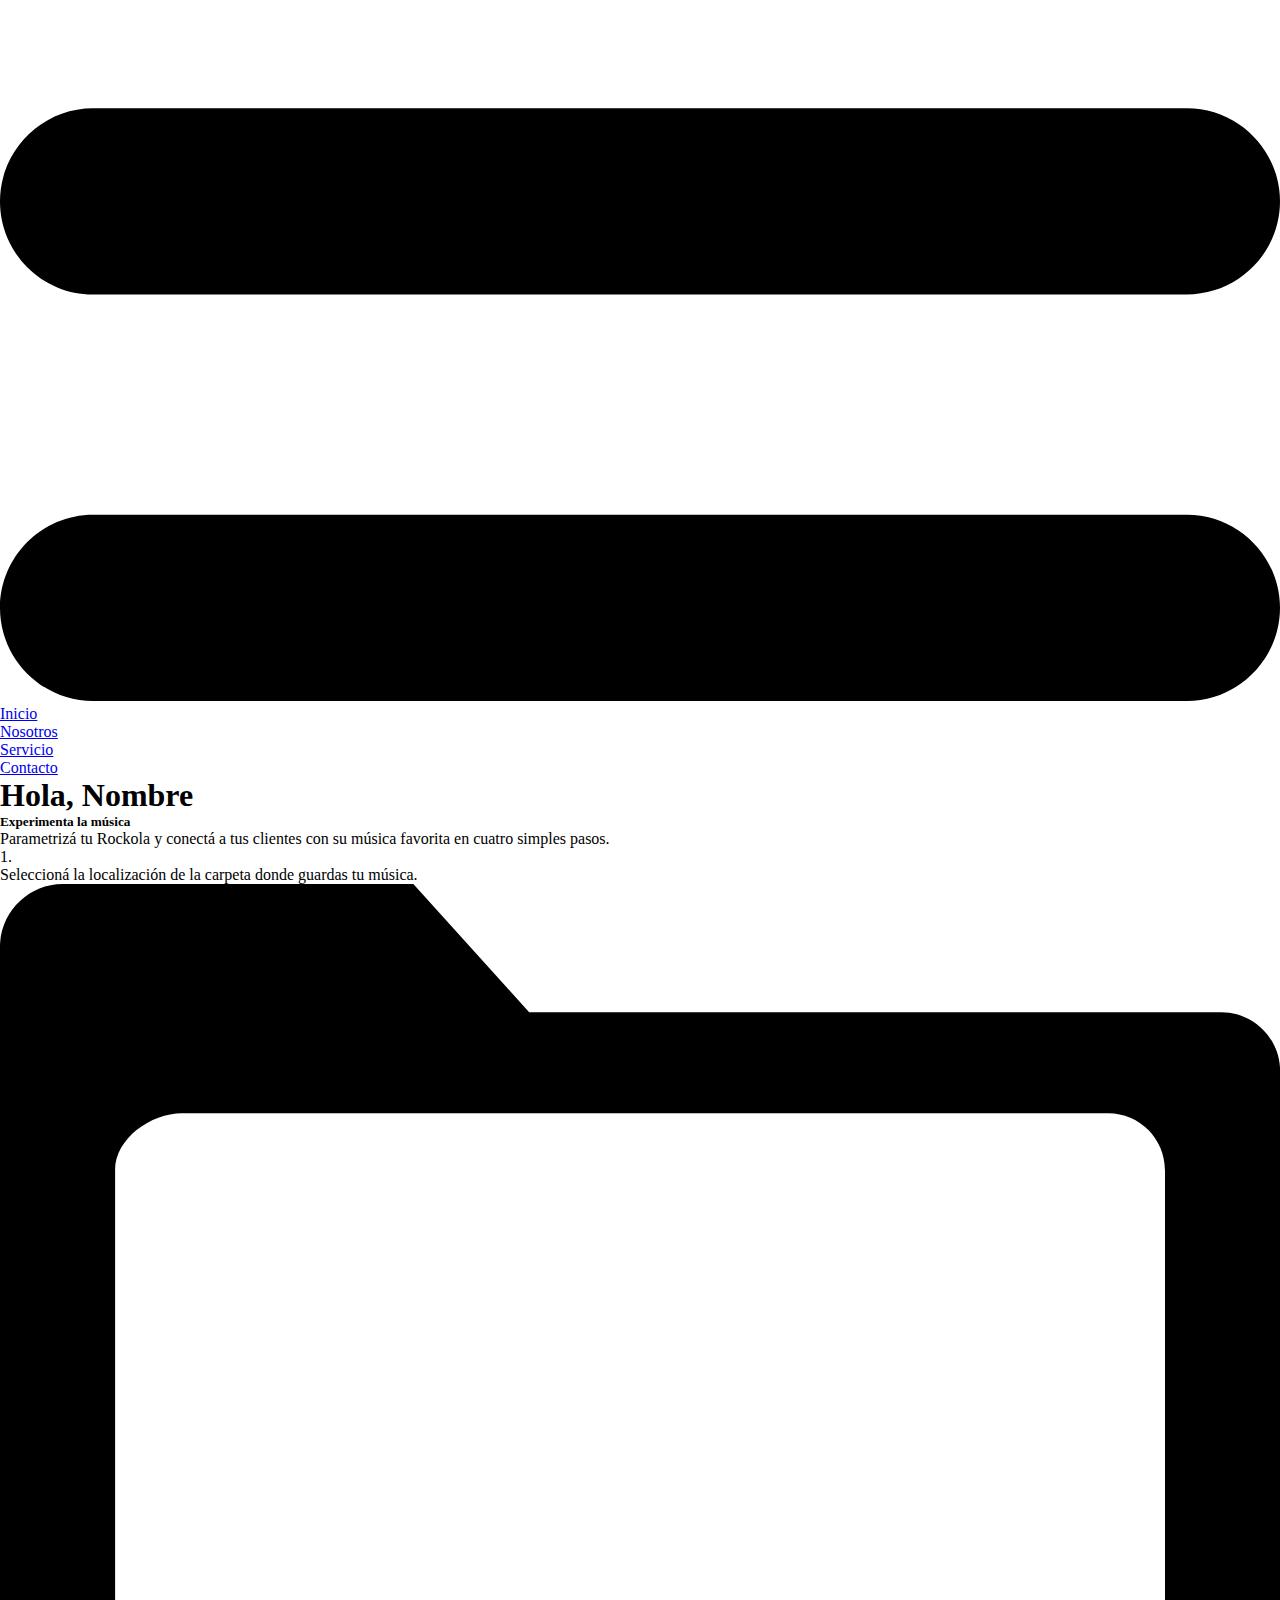
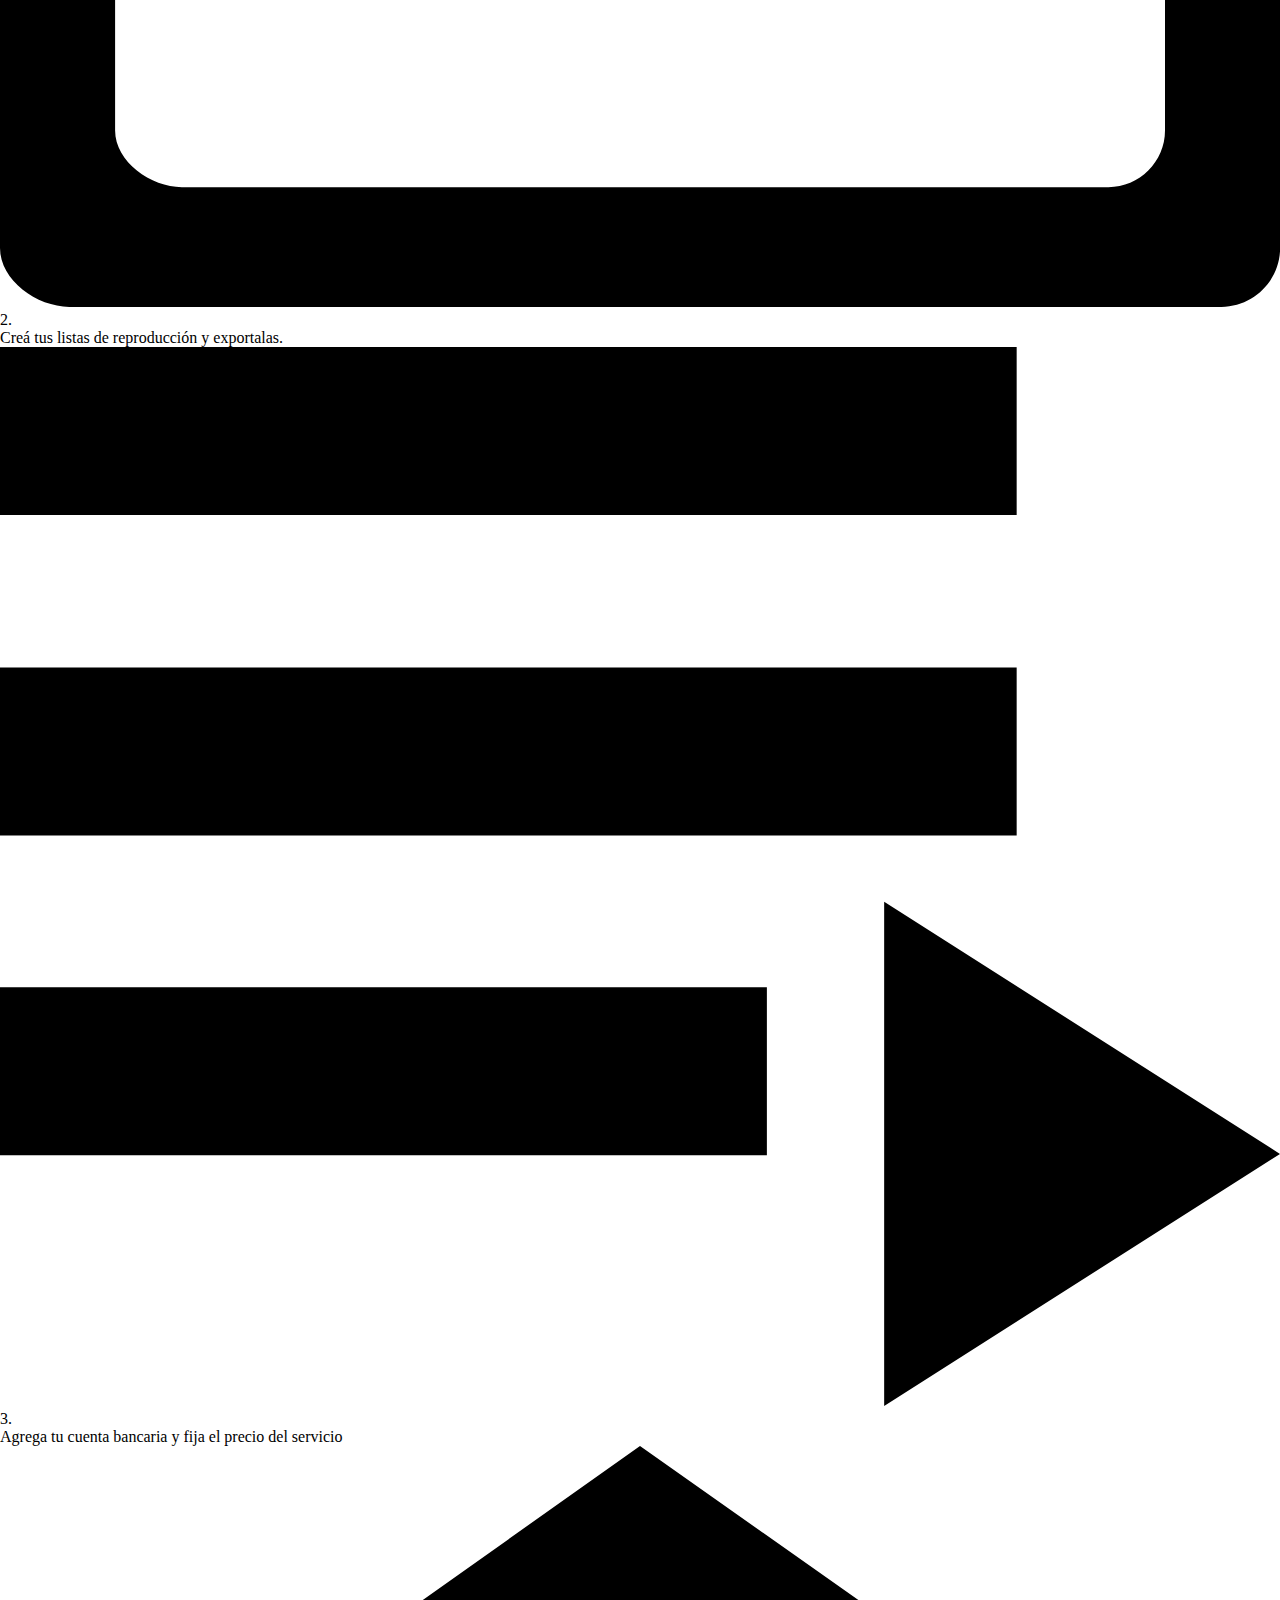
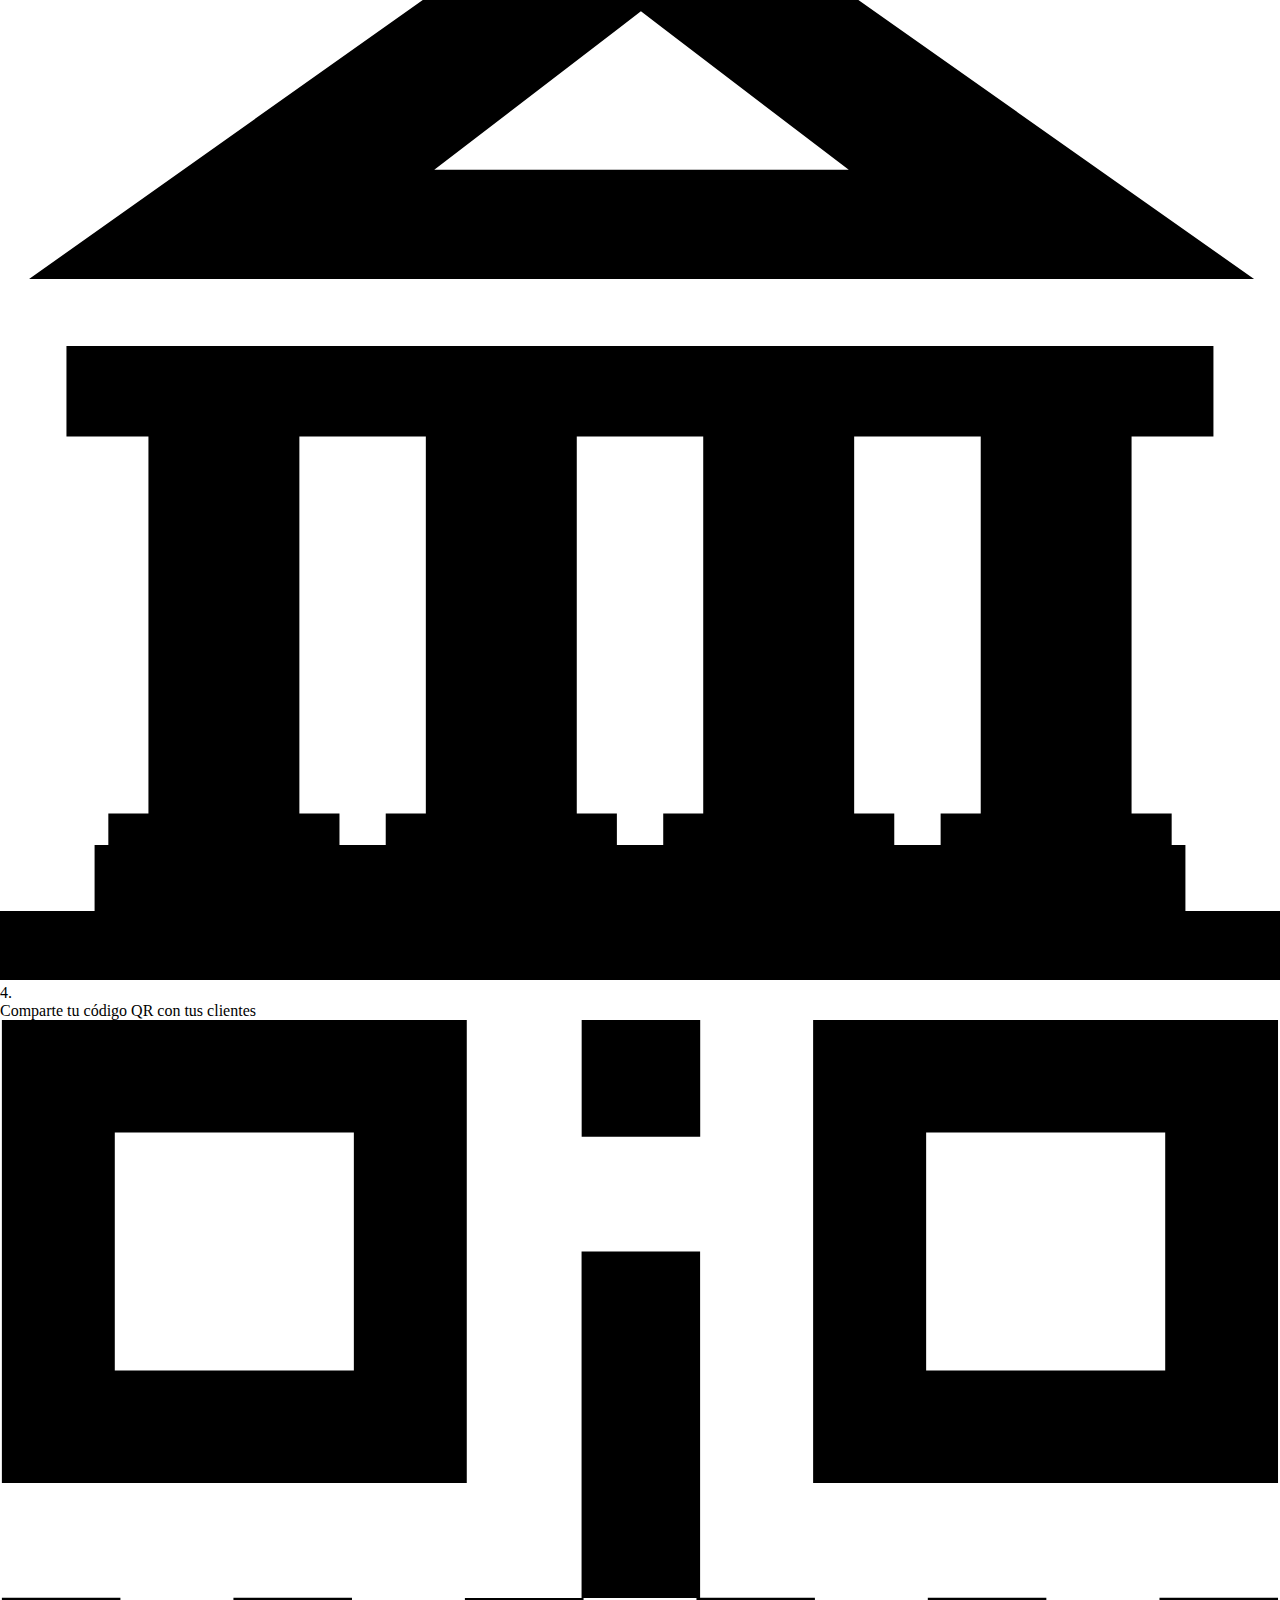
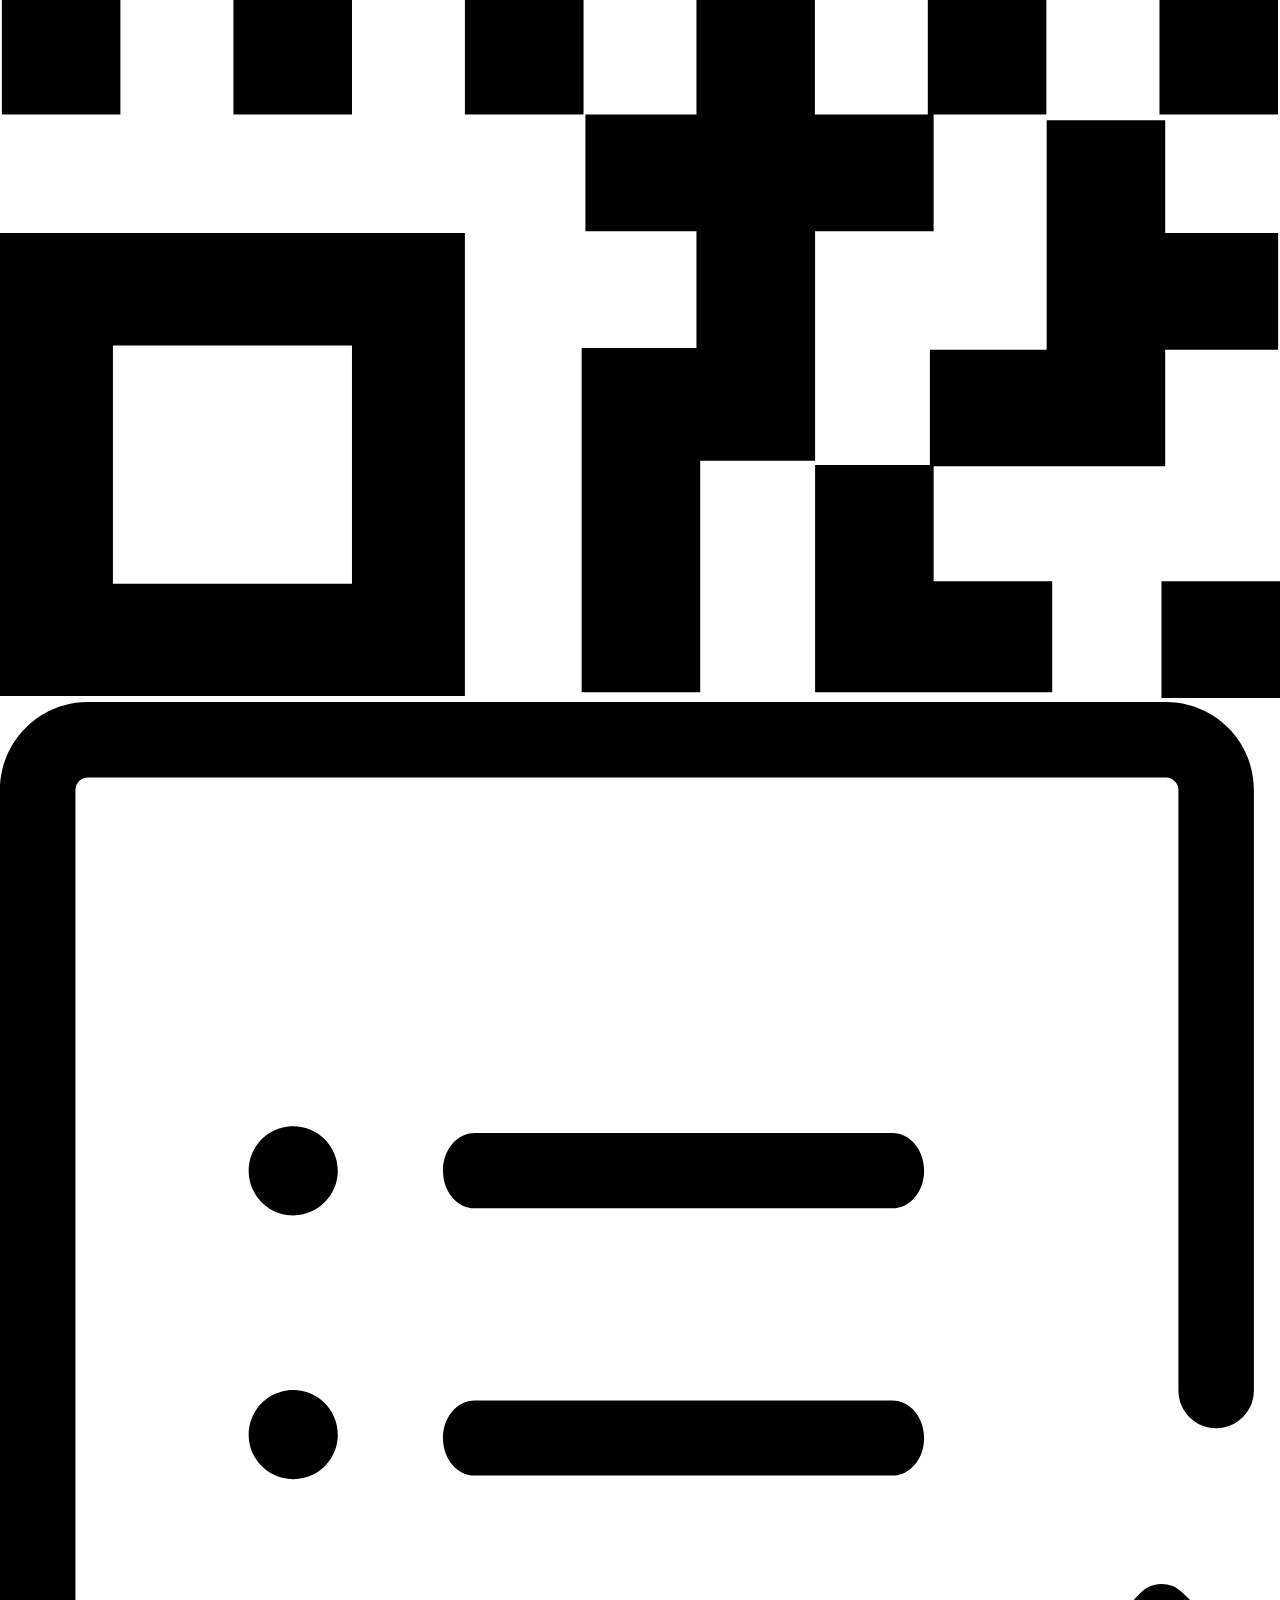
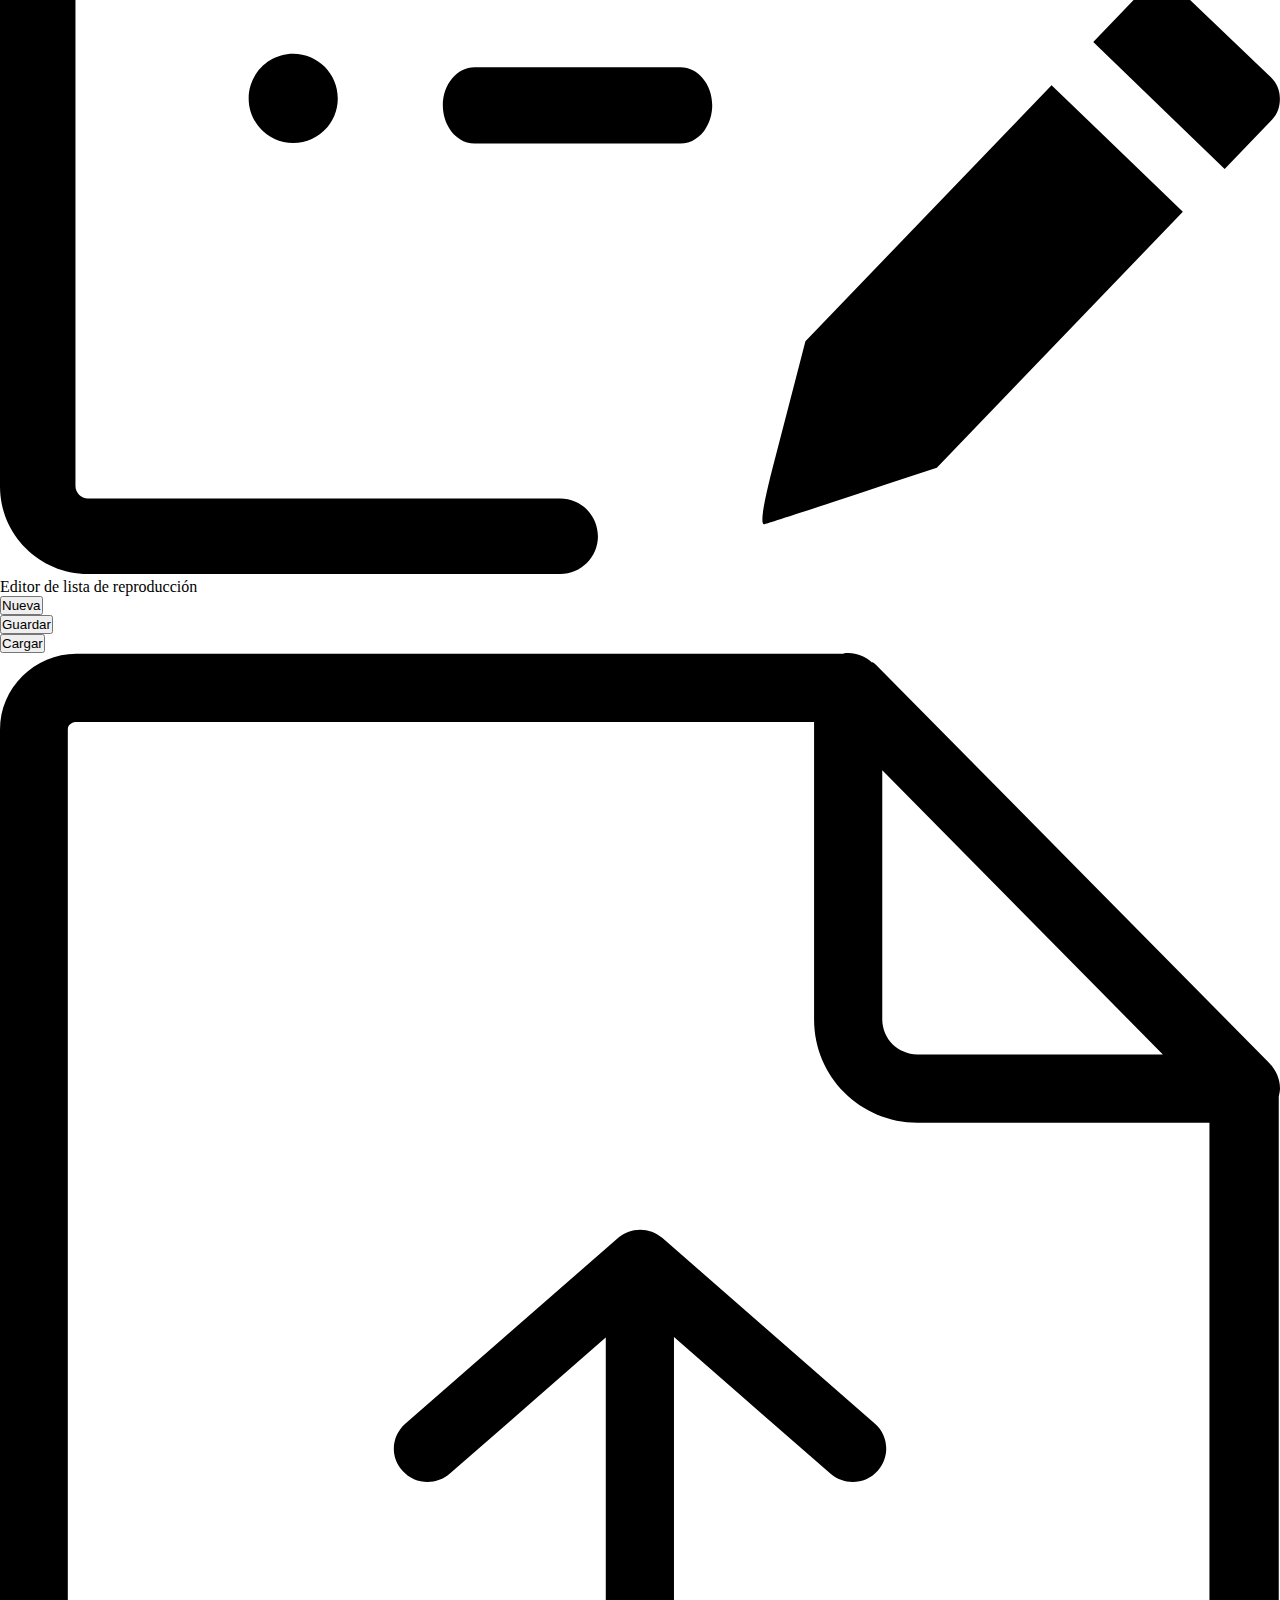
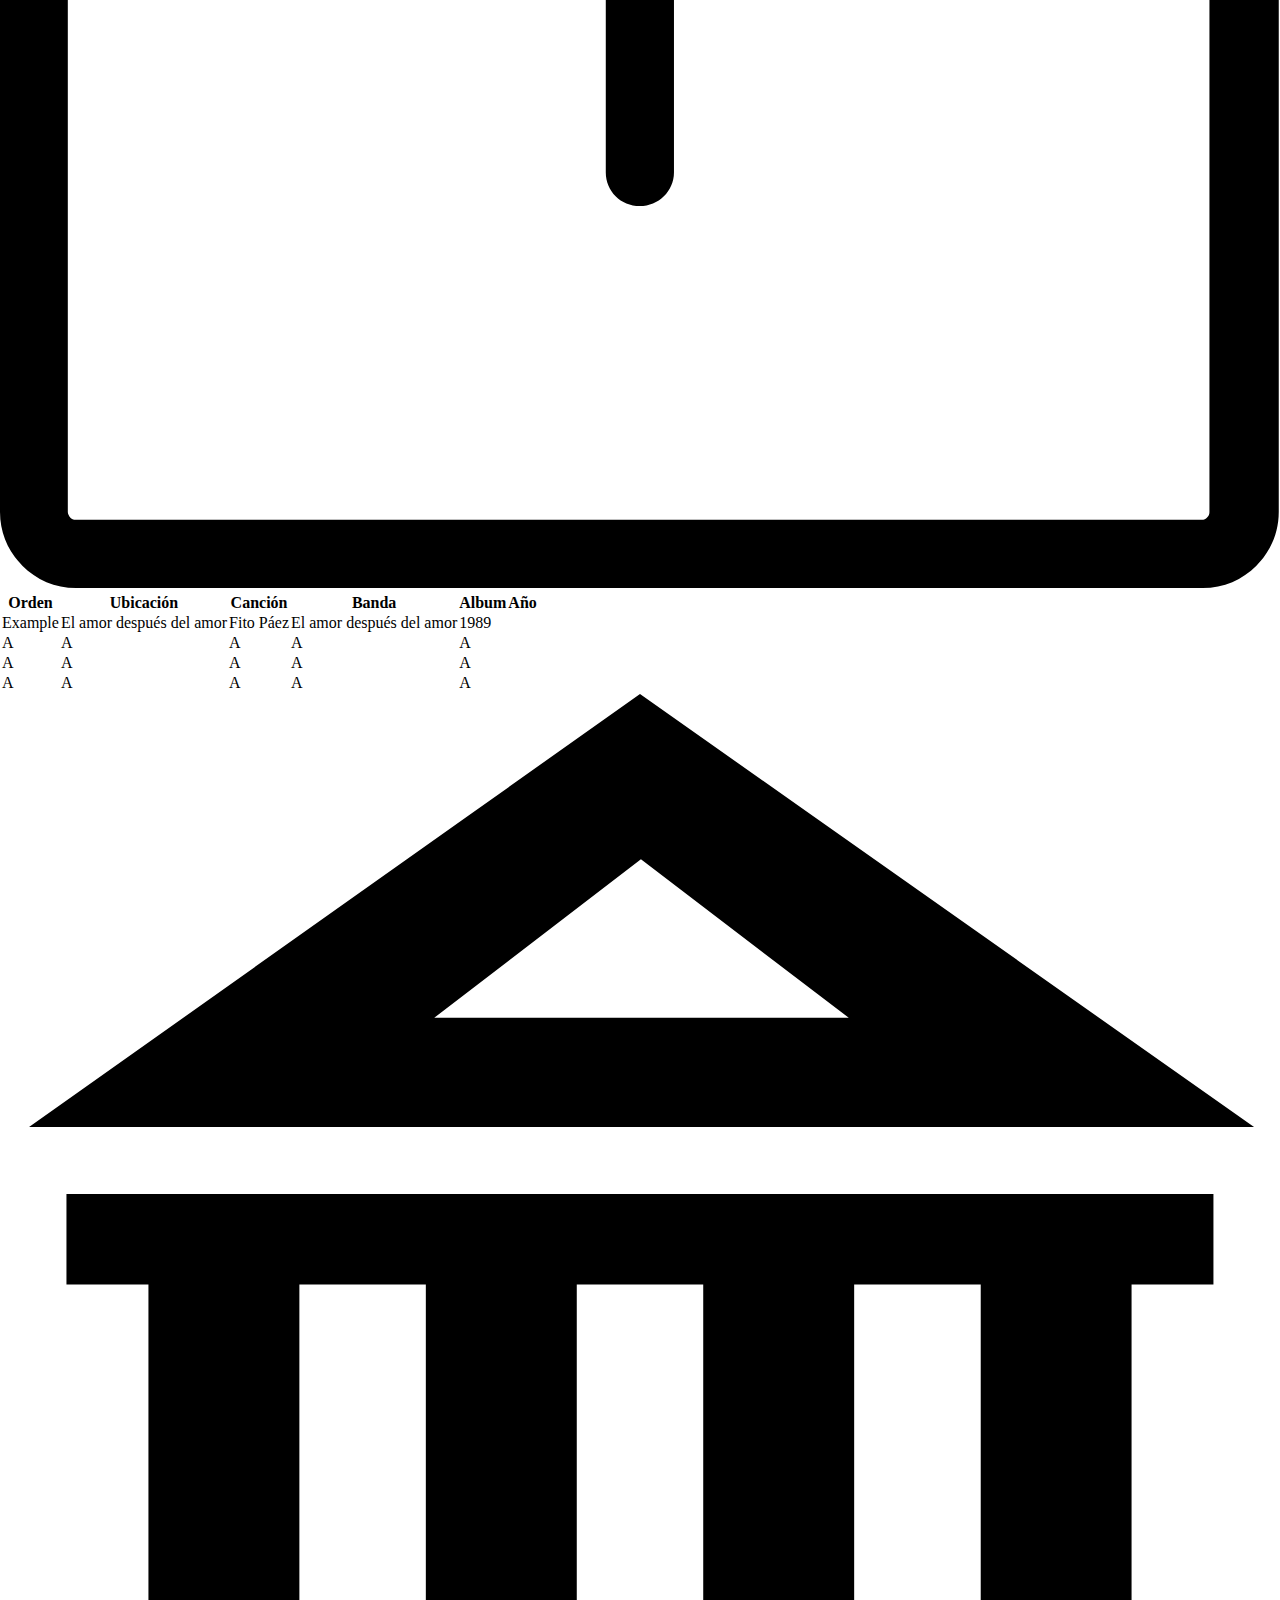
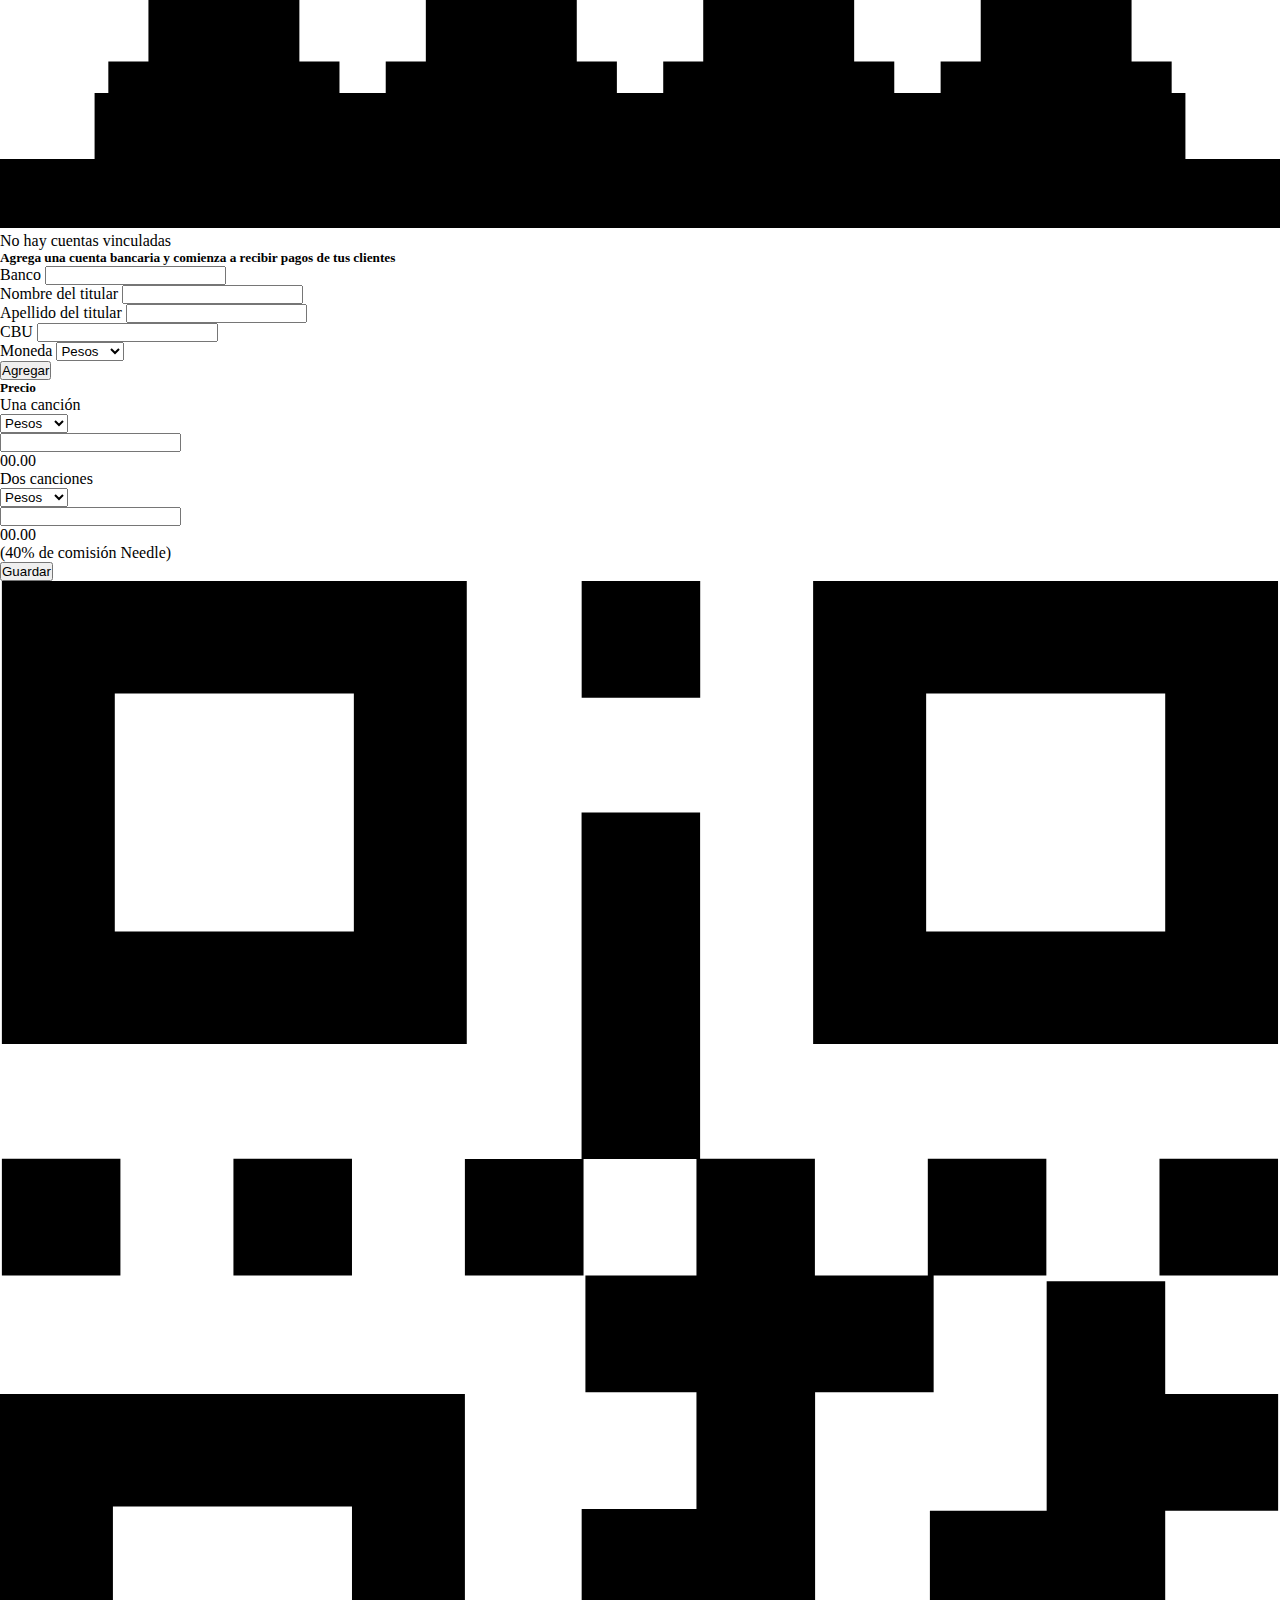
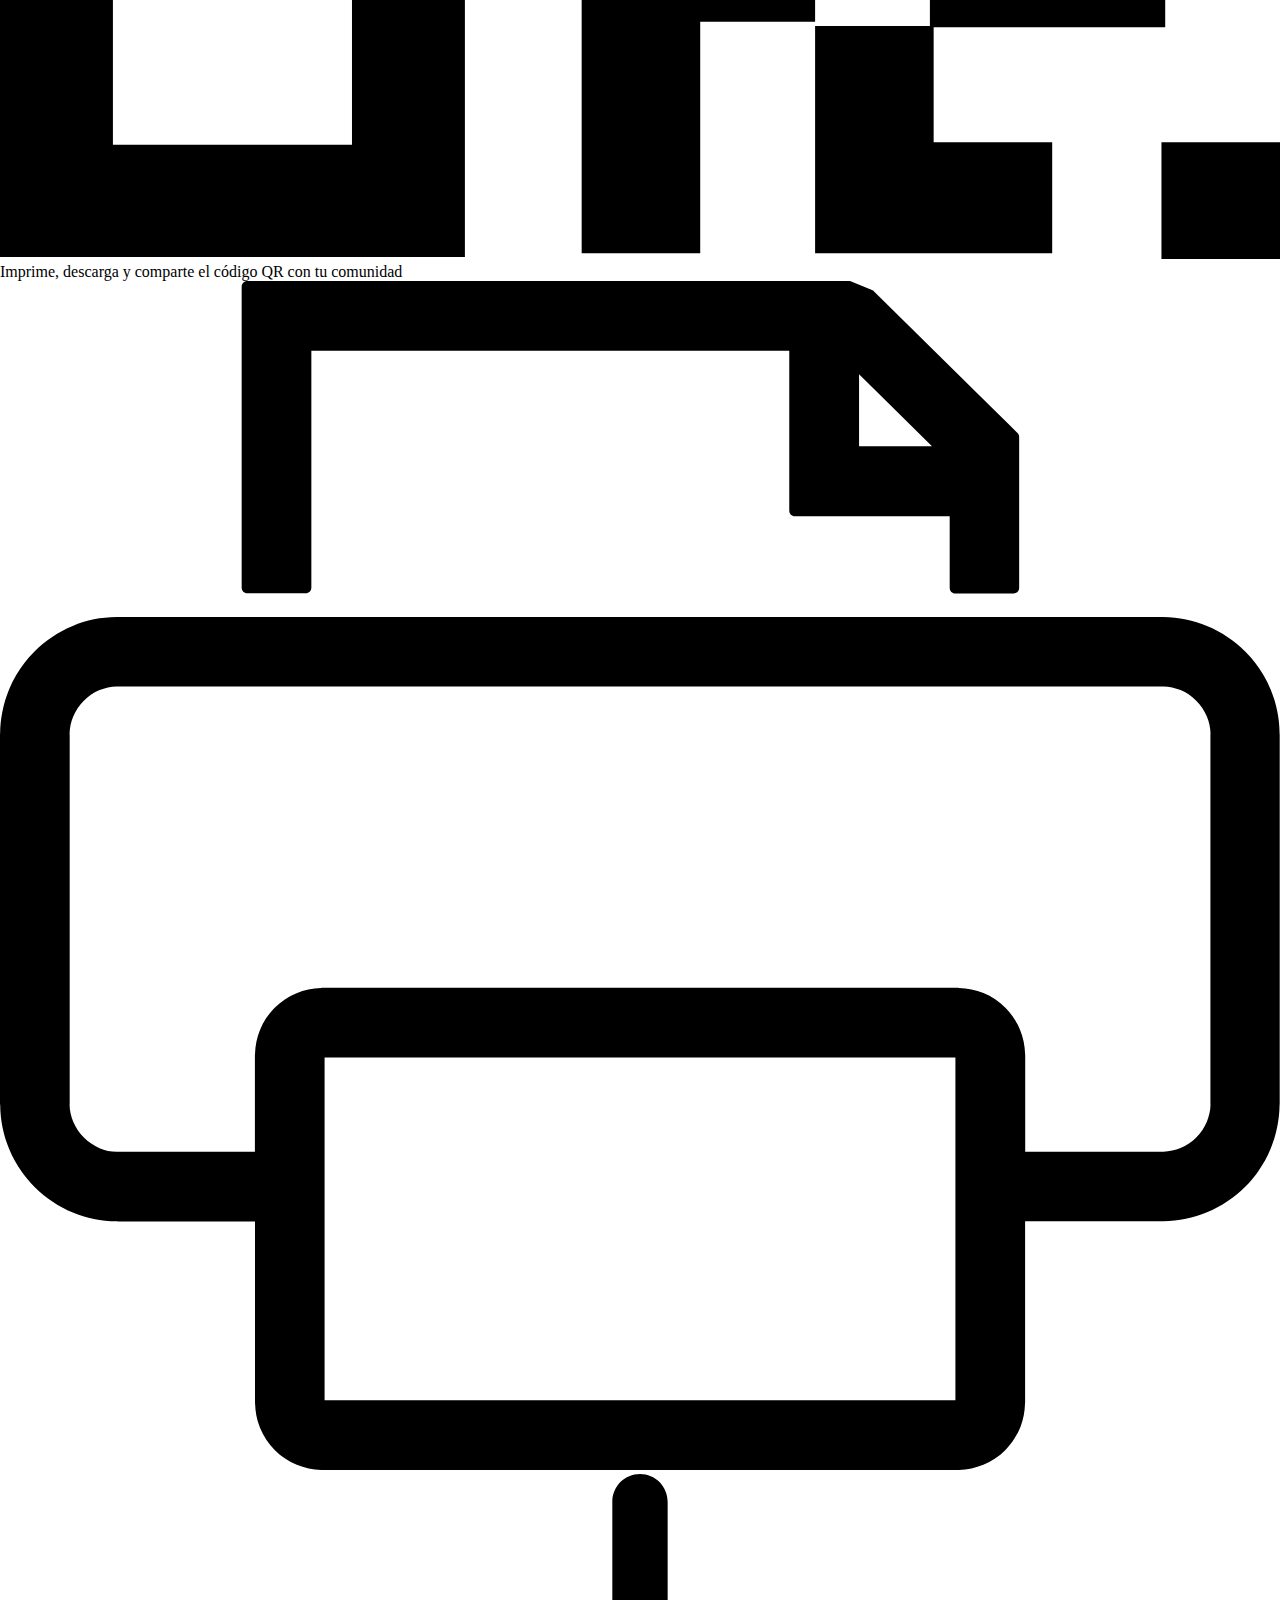
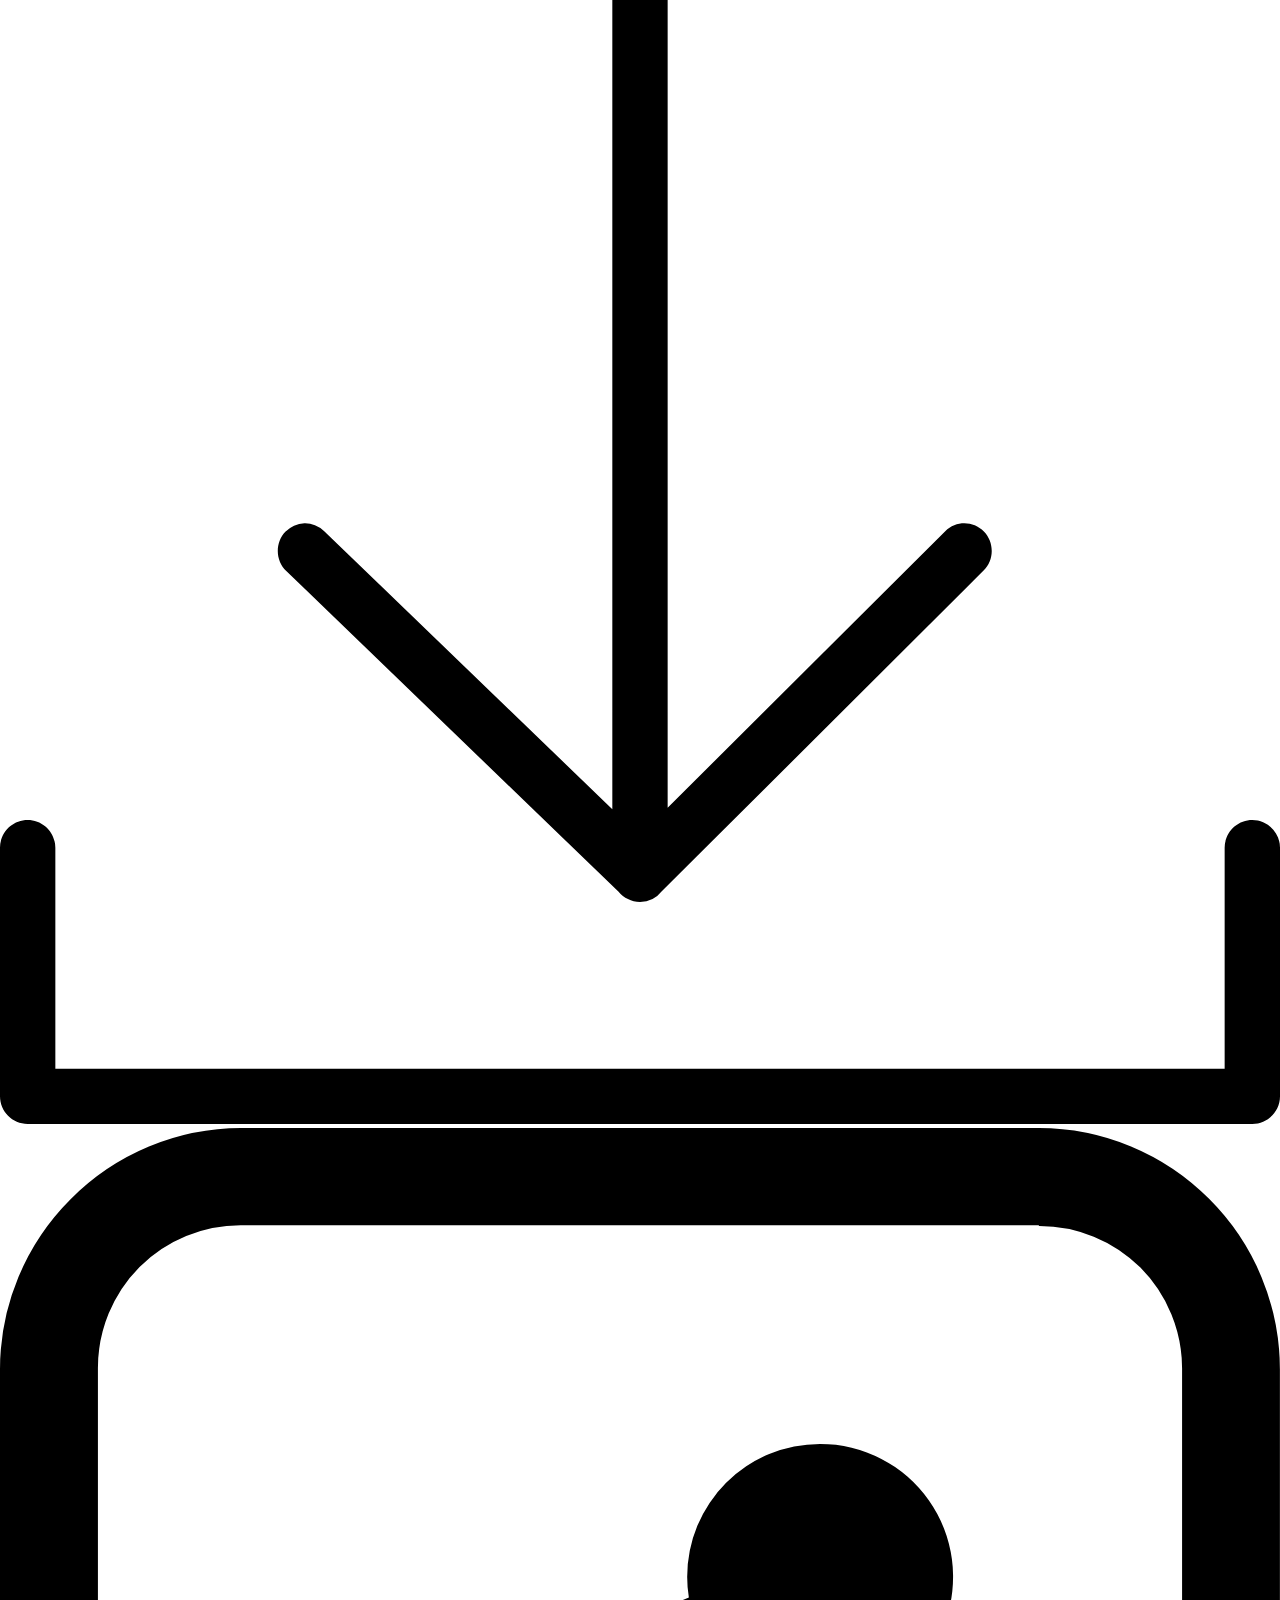
<file: pages/cuentaAdministrador.html>
<!DOCTYPE html>
<html lang="en">
<head>
    <meta charset="UTF-8">
    <meta http-equiv="X-UA-Compatible" content="IE=edge">
    <meta name="viewport" content="width=device-width, initial-scale=1.0">
    <link rel="shortcut icon" href="../img/favicon.png">
    <title>Needle</title>
    <link rel="stylesheet" href="../css/style.css">
    
</head>
<body>
   <!--Header-->
   <header>
    <section class="logo">
        <div>
            <img class="logo" src="../img/play-button-round-icon.svg" alt="Logo">
        </div>
        <div class="text">
            Needle
        </div>
    </section>
    <div>
        <a href=""><img class="menu" src="../img/three-horizontal-lines-icon.svg" alt="menu"></a>
    </div>
</header>
<!--Navigator-->
    <nav>
        <ul class="nav">
            <li><a href="../index.html">Inicio</a></li>
            <li><a href="../pages/nosotros.html">Nosotros</a></li>
            <li><a href="../pages/servicio.html">Servicio</a></li>
            <li><a href="../pages/contacto.html">Contacto</a></li>
        </ul>
    </nav>
    <main>
        <h1 class="welcome-name">Hola, Nombre</h1><!-- <h1>Hola, Nombre</h1> debería sincronizarse con el nombre de el usuario -->
        <h5 class="subt">Experimenta la música</h5>
        <p class="description">Parametrizá tu Rockola y conectá a tus clientes con su música favorita en cuatro simples pasos.</p>
        <section class="steps">
            <div class="stp">
                1.<p>Seleccioná la localización de la carpeta donde guardas tu música.</p>
                <div>   
                <img class="icon" src="../img/folder-line-icon.svg" alt="icon">
                </div> 
            </div>
            <div class="stp">
                2.<p>Creá tus listas de reproducción y exportalas.</p>
                <div>            
                <img class="icon" src="../img/playlist-videos-icon.svg" alt="icon">
                </div>  
            </div>
            <div class="stp">
                3.<p>Agrega tu cuenta bancaria y fija el precio del servicio</p>
                <div>              
                <img class="icon" src="../img/bank-building-icon.svg" alt="icon">
                </div>  
            </div>
            <div class="stp">
                4.<p>Comparte tu código QR con tus clientes</p>
                <div>            
                <img class="icon" src="../img/qr-code-icon.svg" alt="icon">
                </div>    
            </div>
        </section>
        <section class="le">
            <div>
            <img id="le-icon" src="../img/edit-list-icon.svg" alt="edit-list">
            </div>
            <div>
            Editor de lista de reproducción
            </div>
            <div>
            <button>Nueva</button>
            </div>
            <div>
            <button>Guardar</button>
            </div>
            <div>
            <button>Cargar</button>
            </div>
            <div>
            <img src="../img/document-export-icon.svg" alt="export">
            </div>
        </section>
            <table ><!-- <table> La tabla debe estar conectada con la base de datos  -->
                <thead>
                    <tr>
                        <th>Orden</th>
                        <th>Ubicación</th>
                        <th>Canción</th>
                        <th>Banda</th>
                        <th>Album</th>
                        <th>Año</th>
                    </tr>
                </thead>
                <tr>
                    <td>Example</td>
                    <td>El amor después del amor</td>
                    <td>Fito Páez</td>
                    <td>El amor después del amor</td>
                    <td>1989</td>
                </tr>
                <tr>
                    <td>A</td>
                    <td>A</td>
                    <td>A</td>
                    <td>A</td>
                    <td>A</td>
                </tr>
                <tr>
                    <td>A</td>
                    <td>A</td>
                    <td>A</td>
                    <td>A</td>
                    <td>A</td>
                </tr>
                <tr>
                    <td>A</td>
                    <td>A</td>
                    <td>A</td>
                    <td>A</td>
                    <td>A</td>
               </tr>
            </table>
        </section>
        <section class="bank">
            <div>
            <img src="../img/bank-building-icon.svg" alt="logo">
            </div>
            <div>
            No hay cuentas vinculadas<!-- No hay cuentas vinculadas  debe estar asociado a las cuentas vinculadas. Si hay una cuenta vinculada debería aparecer en vez de ese texto 'No hay cuentas vinculadas'-->
            </div>
       </section>
       <h5 id="class-add">Agrega una cuenta bancaria y comienza a recibir pagos de tus clientes</h5>
       <section class="add-ac">
            <form action="">
                <div>
                <label for="">Banco</label>
                <input type="text">
                </div>
                <div>
                <label for="">Nombre del titular</label>
                <input type="text">
                </div>
                <div>
                <label for="">Apellido del titular</label>
                <input type="text">
                </div>
                <div>
                <label for="">CBU</label>
                <input type="num">
                </div>
                <div>
                <label for="">Moneda</label>
                <select name="" id="">
                    <option value="pesos">Pesos</option>
                    <option value="dolar">Dolares</option>
                </select>
                </div>
            </form> 
            <div class="add">
            <button>Agregar</button>
            </div>
        </section>   
        </section>
        <h5 class="precio">Precio</h5>
        <section class="price-one">
            <div>
            Una canción
            </div>
            <div>
            <select name="" id="">
                <option value="pesos">Pesos</option>
                <option value="dolar">Dólares</option>
            </select>
            </div>
            <div>
            <input type="num">
            </div>
            <div>
            00.00
            </div><!--El precio guardado debe verse en esta línea-->
       </section>
       <section class="price-two">
            <div>
            Dos canciones
            </div>
            <div>
            <select name="" id="">
                <option value="pesos">Pesos</option>
                <option value="dolar">Dólares</option>
            </select>
            </div>
            <div>
            <input type="num">
            </div>
            <div>
            00.00 <!--El precio guardado debe verse en esta línea-->
            </div>
        </section>
            <div class="comision">
            (40% de comisión Needle)
            </div>
            <div class="save-comision">
            <button>Guardar</button>
            </div>
        </section>
        <section class="qr">
            <div>
                <div>
                <img src="../img/qr-code-icon.svg" alt="QR code">
                </div>
                <div class="text-qr">
                <p>Imprime, descarga y comparte el código QR con tu comunidad</p>
                </div>
            </div>
            <div>
                <div class="icon-qr-ac">
                <img src="../img/print-icon.svg" alt="Icon1">
                </div>
                <div class="icon-qr-ac">
                <img src="../img/download-install-line-icon.svg" alt="icon2">
                </div>
                <div class="icon-qr-ac">
                <img src="../img/share-square-line-icon.svg" alt="icon3">
                </div>
            </div>
        </section>
        <section  class="play-admin">
            <div>
            <img src="../img/play-button-icon.svg" alt="Play">
            </div>
            <div class="play-text">
            Reproducir
            </div>
        </section>
        
        <!--
        <section>
            Selecciona tu canción            <input type="text" placeholder="Search..">
            <select name="" id="">
                <option value="song">Canción</option>
                <option value="artist">Artista</option>
                <option value="album">Album</option>
            </select>
                <button> <a href="./">Buscar</a></button>-->  <!--Clickear este botón debe activar la búsqueda entre las canciones disponibles-->
         <!--  <a href=""><img src="./icon03.jpg" alt="Filter icon"></a>-->  <!--El link debe llevar a Activar y desactivar filtro. Tal vez sea otro el modo de lograr ese efecto-->
       <!--<details>-->  <!--Filtro desplegable. Al seleccionar un filtro debe aparecer una etiqueta a la izquierda del buscador y activar filtrar los resultados en la sección de resultados-->  
           <!-- <select name="" id="">
                <option value="rock">Rock</option>
                <option value="folk">Folk</option>
                <option value="pop">Pop</option>
                <option value="r&b">R&B</option>
                <option value="trap">Trap</option>
                <option value="hip-hop">Hip-Hop</option>
                <option value="electronic">Electrónica</option>
                <option value="metal">Metal</option>
                <option value="reggae">Reggae</option>
                <option value="latino">Latino</option>
            </select>
        </details>
        <div>
            <img src="" alt="Now Playing">
                <div>
                    <img src="" alt="Star">
                    <p>Artista</p>--><!--Esta línea debe conectarse a la Lista de Reproducción para determinar el Artista -->
               <!-- </div>
                <p>Reproduciendo</p>--> <!--Esta línea debe conectarse a la Lista de Reproducción para determinar el nombre de la canción-->
           <!--</div>
        </section>--> 

 <!--Now playing-video-->
 <section class="playing">
    <div class="contenedor-2">
        <!--Now playing-Artist-Song--> 
        <div class="playing">
            <img class="star" src="../img/star-symbol-icon.svg" alt="Star">
            <span>
                <p class="playingA">Artista</p><!--Esta línea debe conectarse a la Lista de Reproducción para determinar el Artista -->
                <p class="playingB">Reproduciendo</p><!--Esta línea debe conectarse a la Lista de Reproducción para determinar el nombre de la canción-->
            </span>
        </div>
         <!--Song selector-->  
        <div class="search">
            <p>Selecciona tu canción</p>
            <input type="text" placeholder="Search..">
            <select name="" id="">
                <option value="song">Canción</option>
                <option value="artist">Artista</option>
                <option value="album">Album</option>
            </select>
                <button> <a href="./">Buscar</a></button><!--Clickear este botón debe activar la búsqueda entre las canciones disponibles-->
           <!-- </a>
            <a href=""><img class="ftr" src="./img/filter-filtering-icon.svg" alt="Filter icon"></a> --><!--El link debe llevar a Activar y desactivar filtro. Tal vez sea otro el modo de lograr ese efecto-->
        </div>
        <!--Filter -Filtro desplegable. Al seleccionar un filtro debe aparecer una etiqueta a la izquierda del buscador y activar filtrar los resultados en la sección de resultados--> 
        <div class="filter">
            <img class="ftr" src="../img/filter-filtering-icon.svg" alt="Filter icon"></a><!--El link debe llevar a Activar y desactivar filtro. Tal vez sea otro el modo de lograr ese efecto-->
            <details> 
                    <select name="" id="">
                       <option value="rock">Rock</option>
                       <option value="folk">Folk</option>
                       <option value="pop">Pop</option>
                       <option value="r&b">R&B</option>
                       <option value="trap">Trap</option>
                       <option value="hip-hop">Hip-Hop</option>
                       <option value="electronic">Electrónica</option>
                       <option value="metal">Metal</option>
                       <option value="reggae">Reggae</option>
                       <option value="latino">Latino</option>
                    </select>
               </details>
        </div>
    </div>
</section>

        <section class="report">
            <h5>Descargar reporte</h5>
            <img src="../img/document-download-icon.svg" alt="export">
        </section>

    </main>

</body>
<footer>Buenos Aires, Argentina. Copyright®
    <!--<p><a href="">EN</a><a href="">/ES</a></p>--> 
 </footer>
 </html>
</file>
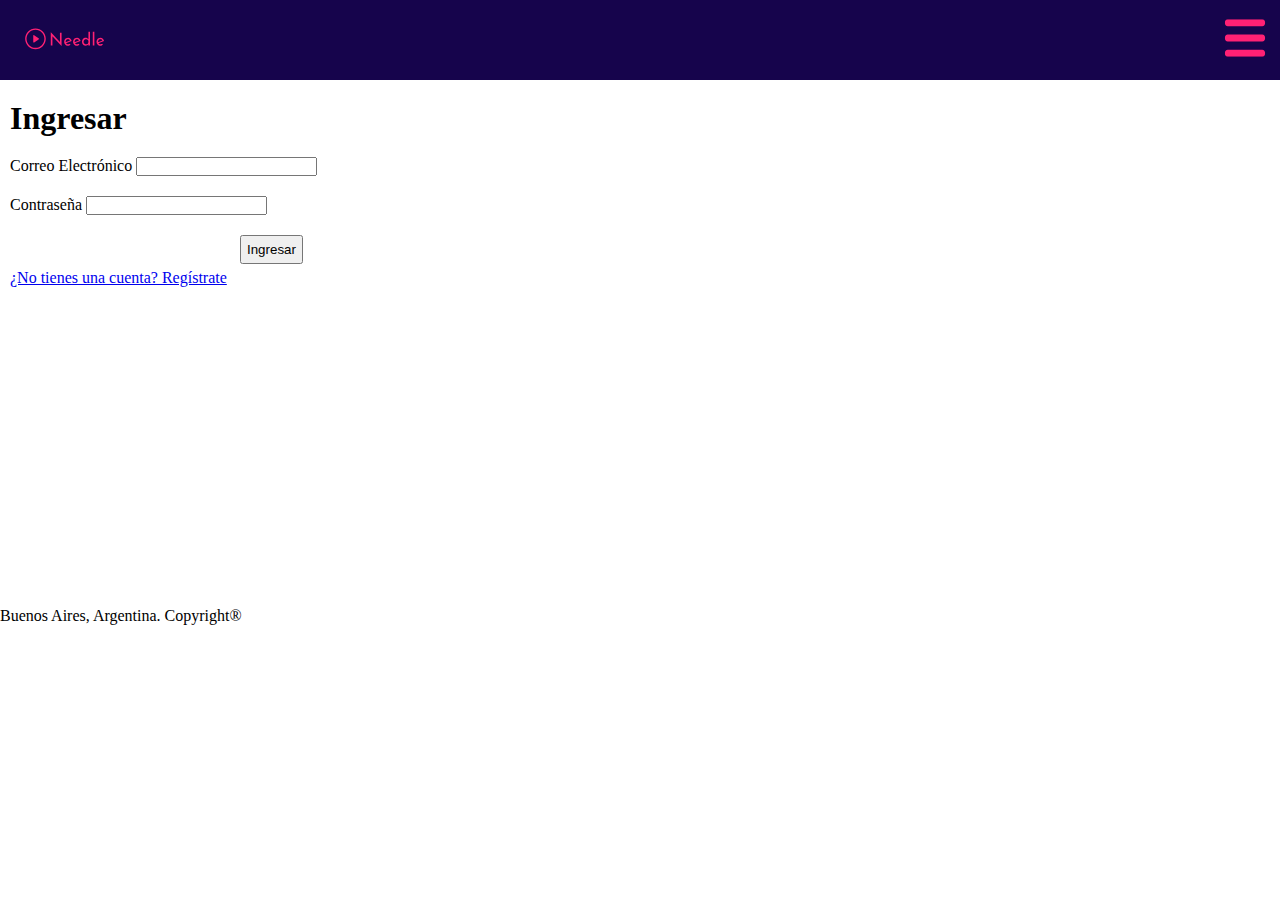
<file: pages/Ingreso.html>
<!DOCTYPE html>
<html lang="en">
<head>
    <meta charset="UTF-8">
    <meta http-equiv="X-UA-Compatible" content="IE=edge">
    <meta name="viewport" content="width=device-width, initial-scale=1.0">
    <meta name="description" content="Ingreso. Completá los campos con tu usuario y contraseña e ingresá a nuestro sitio.">
    <meta name="keywords" content="jukebox, needle, playlist, rockola, lista de reproducción, ingreso">
    <link rel="shortcut icon" href="../img/favicon.png">
    <title>Needle</title>
    <link href="https://cdn.jsdelivr.net/npm/bootstrap@5.3.0-alpha3/dist/css/bootstrap.min.css" rel="stylesheet" integrity="sha384-KK94CHFLLe+nY2dmCWGMq91rCGa5gtU4mk92HdvYe+M/SXH301p5ILy+dN9+nJOZ" crossorigin="anonymous">
    <script src="https://cdn.jsdelivr.net/npm/bootstrap@5.3.0-alpha3/dist/js/bootstrap.bundle.min.js" integrity="sha384-ENjdO4Dr2bkBIFxQpeoTz1HIcje39Wm4jDKdf19U8gI4ddQ3GYNS7NTKfAdVQSZe" crossorigin="anonymous"></script>
    <link rel="stylesheet" href="../css/style.css">
    
</head>
<body>
<section class="general__layout">
   <!--Header-->
   <header role="menu" class="header__element">
    <div class="header__content">
        <div class="logo__container">
            <svg class="header__logo" width="25" height="20" viewBox="0 0 512 512" fill="none" xmlns="http://www.w3.org/2000/svg">
                <path d="M98.9974 182C117.22 182 133.725 189.445 145.667 201.477C157.609 213.51 165 230.137 165 248.5C165 266.86 157.609 283.488 145.667 295.52C133.725 307.553 117.22 315 98.9974 315C80.7752 315 64.2727 307.553 52.3308 295.52C40.3889 283.488 33 266.86 33 248.5C33 230.142 40.3889 213.51 52.3308 201.477C64.2727 189.445 80.7752 182 98.9974 182ZM118.952 252.087C122.497 249.781 122.484 247.212 118.952 245.17L90.5231 225.228C87.6382 223.399 84.6218 224.474 84.7017 228.272L84.8152 268.398C85.0627 272.518 87.3984 273.648 90.8402 271.741L118.952 252.087ZM139.41 207.782C129.071 197.365 114.778 190.918 98.9974 190.918C83.2167 190.918 68.9288 197.365 58.5879 207.782C48.2496 218.201 41.8507 232.6 41.8507 248.5C41.8507 264.403 48.2496 278.799 58.5879 289.216C68.9288 299.635 83.2167 306.082 98.9974 306.082C114.778 306.082 129.071 299.635 139.41 289.216C149.75 278.799 156.149 264.403 156.149 248.5C156.149 232.597 149.75 218.201 139.41 207.782Z" fill="#FF2174"/>
                <path d="M265.801 294L204.364 229.261L207.441 230.06L207.661 291.374H197V206.311H197.55L258.327 271.279L255.8 270.708L255.58 208.823H266.131V294H265.801ZM307.556 292.516C302.354 292.516 297.884 291.45 294.147 289.319C290.41 287.111 287.516 284.143 285.465 280.413C283.486 276.607 282.497 272.268 282.497 267.396C282.497 262.753 283.633 258.528 285.904 254.723C288.176 250.917 291.217 247.872 295.026 245.588C298.837 243.305 303.087 242.163 307.775 242.163C313.784 242.163 318.766 243.99 322.723 247.644C326.679 251.297 329.354 256.321 330.746 262.715L293.268 276.417L290.85 270.137L321.624 258.491L319.425 259.975C318.546 257.463 317.081 255.294 315.029 253.467C312.978 251.564 310.303 250.612 307.006 250.612C304.222 250.612 301.731 251.335 299.533 252.782C297.334 254.152 295.613 256.055 294.367 258.491C293.122 260.926 292.499 263.705 292.499 266.826C292.499 270.099 293.158 272.991 294.477 275.503C295.796 277.939 297.591 279.88 299.862 281.326C302.207 282.696 304.845 283.381 307.775 283.381C309.754 283.381 311.659 283.001 313.491 282.24C315.396 281.478 317.155 280.489 318.766 279.271L323.492 287.149C321.221 288.748 318.656 290.042 315.799 291.031C313.015 292.021 310.267 292.516 307.556 292.516ZM364.655 292.516C359.453 292.516 354.983 291.45 351.247 289.319C347.51 287.111 344.616 284.143 342.564 280.413C340.586 276.607 339.597 272.268 339.597 267.396C339.597 262.753 340.733 258.528 343.004 254.723C345.275 250.917 348.316 247.872 352.126 245.588C355.936 243.305 360.186 242.163 364.875 242.163C370.883 242.163 375.866 243.99 379.822 247.644C383.779 251.297 386.454 256.321 387.845 262.715L350.367 276.417L347.949 270.137L378.723 258.491L376.525 259.975C375.646 257.463 374.181 255.294 372.129 253.467C370.078 251.564 367.403 250.612 364.106 250.612C361.322 250.612 358.83 251.335 356.632 252.782C354.434 254.152 352.713 256.055 351.466 258.491C350.221 260.926 349.598 263.705 349.598 266.826C349.598 270.099 350.258 272.991 351.576 275.503C352.895 277.939 354.691 279.88 356.962 281.326C359.307 282.696 361.945 283.381 364.875 283.381C366.853 283.381 368.759 283.001 370.59 282.24C372.496 281.478 374.254 280.489 375.866 279.271L380.592 287.149C378.321 288.748 375.756 290.042 372.898 291.031C370.114 292.021 367.366 292.516 364.655 292.516ZM419.117 292.516C414.941 292.516 411.131 291.488 407.687 289.433C404.317 287.301 401.642 284.333 399.664 280.527C397.685 276.645 396.696 272.192 396.696 267.168C396.696 261.916 397.722 257.425 399.774 253.695C401.899 249.965 404.756 247.111 408.346 245.132C411.937 243.153 415.967 242.163 420.436 242.163C424.026 242.163 427.433 242.962 430.657 244.561C433.954 246.159 436.519 248.367 438.35 251.183L437.911 254.951V203H448.022V291.374H437.801V279.614L438.9 282.582C436.775 285.474 434.028 287.872 430.657 289.775C427.287 291.602 423.44 292.516 419.117 292.516ZM422.304 283.496C425.015 283.496 427.433 283.001 429.558 282.011C431.683 280.946 433.442 279.499 434.833 277.673C436.226 275.846 437.215 273.676 437.801 271.164V262.258C437.215 259.975 436.152 257.996 434.614 256.321C433.148 254.571 431.354 253.201 429.228 252.211C427.177 251.145 424.869 250.612 422.304 250.612C419.52 250.612 416.956 251.335 414.611 252.782C412.34 254.152 410.508 256.055 409.116 258.491C407.724 260.926 407.027 263.743 407.027 266.94C407.027 270.06 407.724 272.877 409.116 275.389C410.508 277.825 412.376 279.804 414.721 281.326C417.066 282.773 419.594 283.496 422.304 283.496ZM465.802 203H476.023V291.374H465.802V203ZM514.81 292.516C509.608 292.516 505.138 291.45 501.401 289.319C497.665 287.111 494.771 284.143 492.719 280.413C490.741 276.607 489.751 272.268 489.751 267.396C489.751 262.753 490.887 258.528 493.158 254.723C495.43 250.917 498.47 247.872 502.281 245.588C506.091 243.305 510.34 242.163 515.03 242.163C521.038 242.163 526.02 243.99 529.977 247.644C533.934 251.297 536.608 256.321 538 262.715L500.522 276.417L498.104 270.137L528.878 258.491L526.68 259.975C525.8 257.463 524.335 255.294 522.284 253.467C520.232 251.564 517.558 250.612 514.26 250.612C511.476 250.612 508.985 251.335 506.787 252.782C504.589 254.152 502.867 256.055 501.621 258.491C500.376 260.926 499.753 263.705 499.753 266.826C499.753 270.099 500.412 272.991 501.731 275.503C503.05 277.939 504.845 279.88 507.116 281.326C509.461 282.696 512.099 283.381 515.03 283.381C517.008 283.381 518.913 283.001 520.745 282.24C522.65 281.478 524.408 280.489 526.02 279.271L530.746 287.149C528.475 288.748 525.91 290.042 523.053 291.031C520.269 292.021 517.521 292.516 514.81 292.516Z" fill="#FF2174"/>
            </svg>
        </div>
        <div class="menu__container">
            <div class="menu__dropdown">
            <a href=""><img class="menu__icon" src="../img/Menu-icon.svg" alt="menu"></a>
                <div class="menu__dropdown-content">
                    <a href="../pages/Ingreso.html">Ingresar</a>
                    <a href="../pages/Registrarse.html">Registrarse</a>
                    <a href="../Index.html">Inicio</a>
                </div>
            </div>
        </div>
    </div>   
</header>
<!--Main-->
<main>
    <h1 class="ingreso__main--title">Ingresar</h1>
    <form class="login" action="form.php">
        <div class="ingreso__form--email">
        <label for="">Correo Electrónico</label>
        <input class="email" type="email" name="email">
        </div>
        <div class="ingreso__form--password">
        <label for="">Contraseña</label><a href=""></a>
        <input class="pass" type="password">
        </div>
    </form>
    <section class="action">
    <button class="ingreso__login--button">Ingresar</button>
    <div>
    <!-- <a href="./pages/resetPassword">Olvidé mi contraseña</a> -->
    </div>
    <div class="ingreso__login--forgot">
    <a href="../pages/registrarse.html">¿No tienes una cuenta? Regístrate</a>
    </div>
</section>
</main>
</section>
<div class="ingreso__space">

</div>
</body>
<!--Footer-->
<footer class="footer__element">Buenos Aires, Argentina. Copyright®</footer>
</html>
</file>
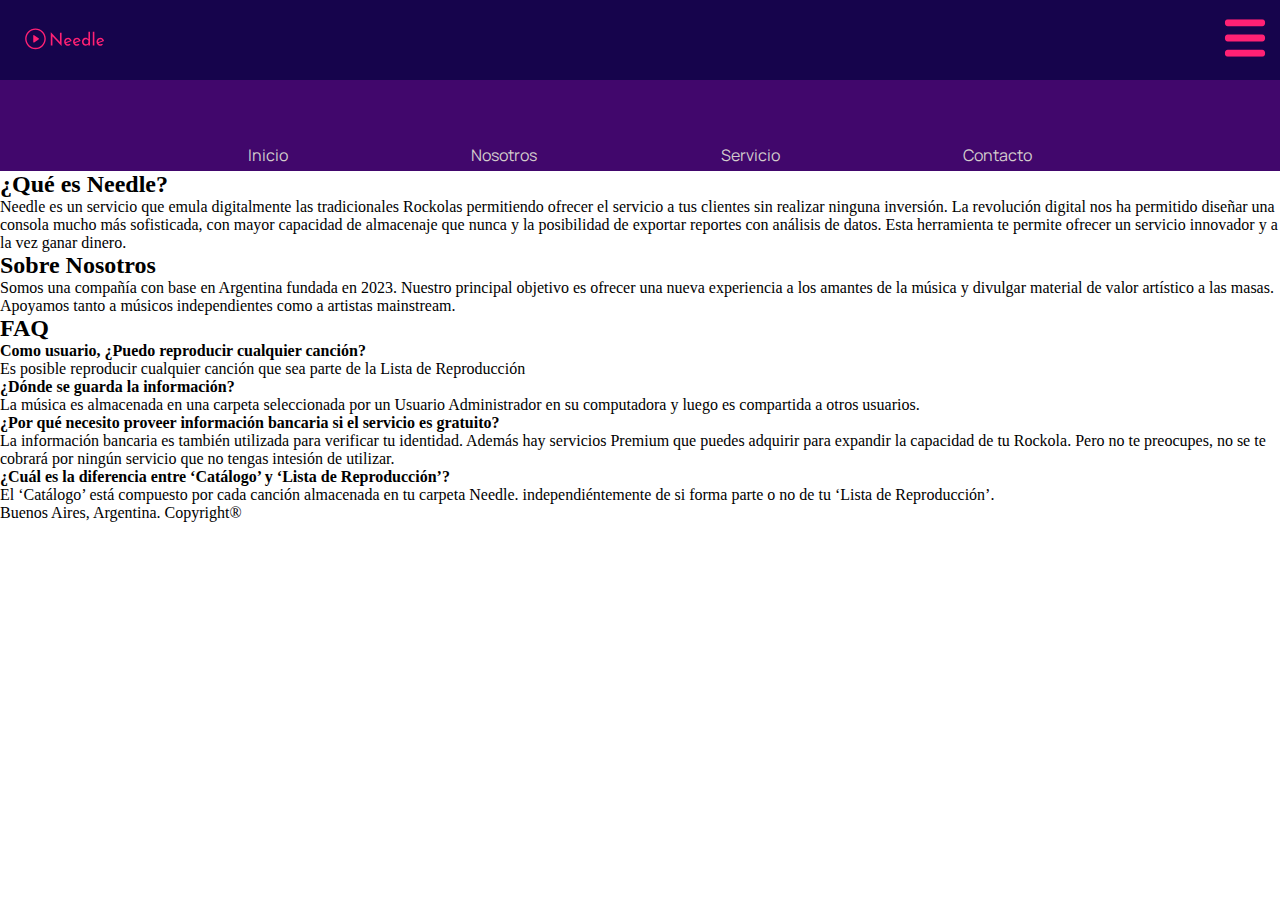
<file: pages/nosotros.html>
<!DOCTYPE html>
<html lang="en">
<head>
    <meta charset="UTF-8">
    <meta http-equiv="X-UA-Compatible" content="IE=edge">
    <meta name="viewport" content="width=device-width, initial-scale=1.0">
    <meta name="description" content="Nosotros. ¿Qué es Needle? Needle es un servicio que emula las tradicionales rockolas permitiendo ofrecer a tus clientes el servicio si ninguna inversión.">
    <meta name="keywords" content="jukebox, needle, playlist, rockola, lista de reproducción, ingreso">
    <link rel="shortcut icon" href="../img/favicon.png">
    <title>Needle</title>
    <link href="https://cdn.jsdelivr.net/npm/bootstrap@5.3.0-alpha3/dist/css/bootstrap.min.css" rel="stylesheet" integrity="sha384-KK94CHFLLe+nY2dmCWGMq91rCGa5gtU4mk92HdvYe+M/SXH301p5ILy+dN9+nJOZ" crossorigin="anonymous">
    <script src="https://cdn.jsdelivr.net/npm/bootstrap@5.3.0-alpha3/dist/js/bootstrap.bundle.min.js" integrity="sha384-ENjdO4Dr2bkBIFxQpeoTz1HIcje39Wm4jDKdf19U8gI4ddQ3GYNS7NTKfAdVQSZe" crossorigin="anonymous"></script>
    <link rel="stylesheet" href="../css/style.css">
</head>
<body>
<!--Header-->
<section class="general__layout">
    <header role="menu" class="header__element">
        <div class="header__content">
            <div class="logo__container">
                <svg class="header__logo" width="25" height="20" viewBox="0 0 512 512" fill="none" xmlns="http://www.w3.org/2000/svg">
                    <path d="M98.9974 182C117.22 182 133.725 189.445 145.667 201.477C157.609 213.51 165 230.137 165 248.5C165 266.86 157.609 283.488 145.667 295.52C133.725 307.553 117.22 315 98.9974 315C80.7752 315 64.2727 307.553 52.3308 295.52C40.3889 283.488 33 266.86 33 248.5C33 230.142 40.3889 213.51 52.3308 201.477C64.2727 189.445 80.7752 182 98.9974 182ZM118.952 252.087C122.497 249.781 122.484 247.212 118.952 245.17L90.5231 225.228C87.6382 223.399 84.6218 224.474 84.7017 228.272L84.8152 268.398C85.0627 272.518 87.3984 273.648 90.8402 271.741L118.952 252.087ZM139.41 207.782C129.071 197.365 114.778 190.918 98.9974 190.918C83.2167 190.918 68.9288 197.365 58.5879 207.782C48.2496 218.201 41.8507 232.6 41.8507 248.5C41.8507 264.403 48.2496 278.799 58.5879 289.216C68.9288 299.635 83.2167 306.082 98.9974 306.082C114.778 306.082 129.071 299.635 139.41 289.216C149.75 278.799 156.149 264.403 156.149 248.5C156.149 232.597 149.75 218.201 139.41 207.782Z" fill="#FF2174"/>
                    <path d="M265.801 294L204.364 229.261L207.441 230.06L207.661 291.374H197V206.311H197.55L258.327 271.279L255.8 270.708L255.58 208.823H266.131V294H265.801ZM307.556 292.516C302.354 292.516 297.884 291.45 294.147 289.319C290.41 287.111 287.516 284.143 285.465 280.413C283.486 276.607 282.497 272.268 282.497 267.396C282.497 262.753 283.633 258.528 285.904 254.723C288.176 250.917 291.217 247.872 295.026 245.588C298.837 243.305 303.087 242.163 307.775 242.163C313.784 242.163 318.766 243.99 322.723 247.644C326.679 251.297 329.354 256.321 330.746 262.715L293.268 276.417L290.85 270.137L321.624 258.491L319.425 259.975C318.546 257.463 317.081 255.294 315.029 253.467C312.978 251.564 310.303 250.612 307.006 250.612C304.222 250.612 301.731 251.335 299.533 252.782C297.334 254.152 295.613 256.055 294.367 258.491C293.122 260.926 292.499 263.705 292.499 266.826C292.499 270.099 293.158 272.991 294.477 275.503C295.796 277.939 297.591 279.88 299.862 281.326C302.207 282.696 304.845 283.381 307.775 283.381C309.754 283.381 311.659 283.001 313.491 282.24C315.396 281.478 317.155 280.489 318.766 279.271L323.492 287.149C321.221 288.748 318.656 290.042 315.799 291.031C313.015 292.021 310.267 292.516 307.556 292.516ZM364.655 292.516C359.453 292.516 354.983 291.45 351.247 289.319C347.51 287.111 344.616 284.143 342.564 280.413C340.586 276.607 339.597 272.268 339.597 267.396C339.597 262.753 340.733 258.528 343.004 254.723C345.275 250.917 348.316 247.872 352.126 245.588C355.936 243.305 360.186 242.163 364.875 242.163C370.883 242.163 375.866 243.99 379.822 247.644C383.779 251.297 386.454 256.321 387.845 262.715L350.367 276.417L347.949 270.137L378.723 258.491L376.525 259.975C375.646 257.463 374.181 255.294 372.129 253.467C370.078 251.564 367.403 250.612 364.106 250.612C361.322 250.612 358.83 251.335 356.632 252.782C354.434 254.152 352.713 256.055 351.466 258.491C350.221 260.926 349.598 263.705 349.598 266.826C349.598 270.099 350.258 272.991 351.576 275.503C352.895 277.939 354.691 279.88 356.962 281.326C359.307 282.696 361.945 283.381 364.875 283.381C366.853 283.381 368.759 283.001 370.59 282.24C372.496 281.478 374.254 280.489 375.866 279.271L380.592 287.149C378.321 288.748 375.756 290.042 372.898 291.031C370.114 292.021 367.366 292.516 364.655 292.516ZM419.117 292.516C414.941 292.516 411.131 291.488 407.687 289.433C404.317 287.301 401.642 284.333 399.664 280.527C397.685 276.645 396.696 272.192 396.696 267.168C396.696 261.916 397.722 257.425 399.774 253.695C401.899 249.965 404.756 247.111 408.346 245.132C411.937 243.153 415.967 242.163 420.436 242.163C424.026 242.163 427.433 242.962 430.657 244.561C433.954 246.159 436.519 248.367 438.35 251.183L437.911 254.951V203H448.022V291.374H437.801V279.614L438.9 282.582C436.775 285.474 434.028 287.872 430.657 289.775C427.287 291.602 423.44 292.516 419.117 292.516ZM422.304 283.496C425.015 283.496 427.433 283.001 429.558 282.011C431.683 280.946 433.442 279.499 434.833 277.673C436.226 275.846 437.215 273.676 437.801 271.164V262.258C437.215 259.975 436.152 257.996 434.614 256.321C433.148 254.571 431.354 253.201 429.228 252.211C427.177 251.145 424.869 250.612 422.304 250.612C419.52 250.612 416.956 251.335 414.611 252.782C412.34 254.152 410.508 256.055 409.116 258.491C407.724 260.926 407.027 263.743 407.027 266.94C407.027 270.06 407.724 272.877 409.116 275.389C410.508 277.825 412.376 279.804 414.721 281.326C417.066 282.773 419.594 283.496 422.304 283.496ZM465.802 203H476.023V291.374H465.802V203ZM514.81 292.516C509.608 292.516 505.138 291.45 501.401 289.319C497.665 287.111 494.771 284.143 492.719 280.413C490.741 276.607 489.751 272.268 489.751 267.396C489.751 262.753 490.887 258.528 493.158 254.723C495.43 250.917 498.47 247.872 502.281 245.588C506.091 243.305 510.34 242.163 515.03 242.163C521.038 242.163 526.02 243.99 529.977 247.644C533.934 251.297 536.608 256.321 538 262.715L500.522 276.417L498.104 270.137L528.878 258.491L526.68 259.975C525.8 257.463 524.335 255.294 522.284 253.467C520.232 251.564 517.558 250.612 514.26 250.612C511.476 250.612 508.985 251.335 506.787 252.782C504.589 254.152 502.867 256.055 501.621 258.491C500.376 260.926 499.753 263.705 499.753 266.826C499.753 270.099 500.412 272.991 501.731 275.503C503.05 277.939 504.845 279.88 507.116 281.326C509.461 282.696 512.099 283.381 515.03 283.381C517.008 283.381 518.913 283.001 520.745 282.24C522.65 281.478 524.408 280.489 526.02 279.271L530.746 287.149C528.475 288.748 525.91 290.042 523.053 291.031C520.269 292.021 517.521 292.516 514.81 292.516Z" fill="#FF2174"/>
                </svg>
            </div>
            <div class="menu__container">
                <div class="menu__dropdown">
                <a href=""><img class="menu__icon" src="../img/Menu-icon.svg" alt="menu"></a>
                    <div class="menu__dropdown-content">
                        <a href="../pages/Ingreso.html">Ingresar</a>
                    <a href="../pages/Registrarse.html">Registrarse</a>
                    </div>
                </div>
            </div>
        </div>   
</header>
<nav class="nav__element">
    <ul class="navigator__ul">
        <li col-2><a href="../index.html">Inicio</a></li>
        <li col-2><a href="./nosotros.html">Nosotros</a></li>
        <li col-2><a href="./servicio.html">Servicio</a></li>
        <li col-2><a href="./contacto.html">Contacto</a></li>
    </ul>
</nav>

    <main class="main__content--nosotros">
        <!--Boostrap grid/ Content-->
        <div class="container" id="para-1">
            <div class="row">
                <div class="col-xs-12 col-lg-8">
                <h2>¿Qué es Needle?</h2>
                </div>
            </div>
            <div class="row">
                <div class="col-xs-12 col-lg-8">
                    <p id="paragraph">Needle es un servicio que emula digitalmente las tradicionales Rockolas permitiendo ofrecer el servicio a tus clientes sin realizar ninguna inversión. La revolución digital nos ha permitido diseñar una consola mucho más sofisticada, con mayor capacidad de almacenaje que nunca y la posibilidad de exportar reportes con análisis de datos. Esta herramienta te permite ofrecer un servicio innovador y a la vez  ganar dinero.</p>
                </div>
            </div>

            <div class="row">
                <div class="col-lg-4 col-xs-0"></div>
                <div class="col-xs-12 col-lg-8">
                    <h2>Sobre Nosotros</h2>
                </div>
            </div>
            <div class="row">
                <div class="col-lg-4 col-xs-0"></div>
                <div class="col-xs-12 col-lg-8">
                   <p id="paragraph">Somos una compañía con base en Argentina fundada en 2023. Nuestro principal objetivo es ofrecer una nueva experiencia a los amantes de la música y divulgar material de valor artístico a las masas. Apoyamos tanto a músicos independientes como a artistas mainstream.</p> 
                </div>
            </div>
        </div>

        </div>

<!--FAQ-->
        <section class="container-fluid" id="faq-section">
        <div class="row">
            <h2>FAQ</h2>
        </div>
        <div>
        <h4>Como usuario, ¿Puedo reproducir cualquier canción?</h4>
        </div>
        <p>Es posible reproducir cualquier canción que sea parte de la Lista de Reproducción</p>
        <h4>¿Dónde se guarda la información?</h4>
        <p>La música es almacenada en una carpeta seleccionada por un Usuario Administrador en su computadora y luego es compartida a otros usuarios.</p>
        <h4>¿Por qué necesito proveer información bancaria si el servicio es gratuito?</h4>
        <P>La información bancaria es también utilizada para verificar tu identidad. Además hay servicios Premium que puedes adquirir para expandir la capacidad de tu Rockola. Pero no te preocupes, no se te cobrará por ningún servicio que no tengas intesión de utilizar.</P>
        <H4>¿Cuál es la diferencia entre ‘Catálogo’ y ‘Lista de Reproducción’?</H4>
        <P>El ‘Catálogo’ está compuesto por cada canción almacenada en tu carpeta Needle. independiéntemente de si forma parte o no de tu ‘Lista de Reproducción’.</P>
        </section>
    </main>
</body>
</section>
<footer class="footer__element">Buenos Aires, Argentina. Copyright®
    <!--<p><a href="">EN</a><a href="">/ES</a></p>--> 
 </footer>
 </html>
</file>
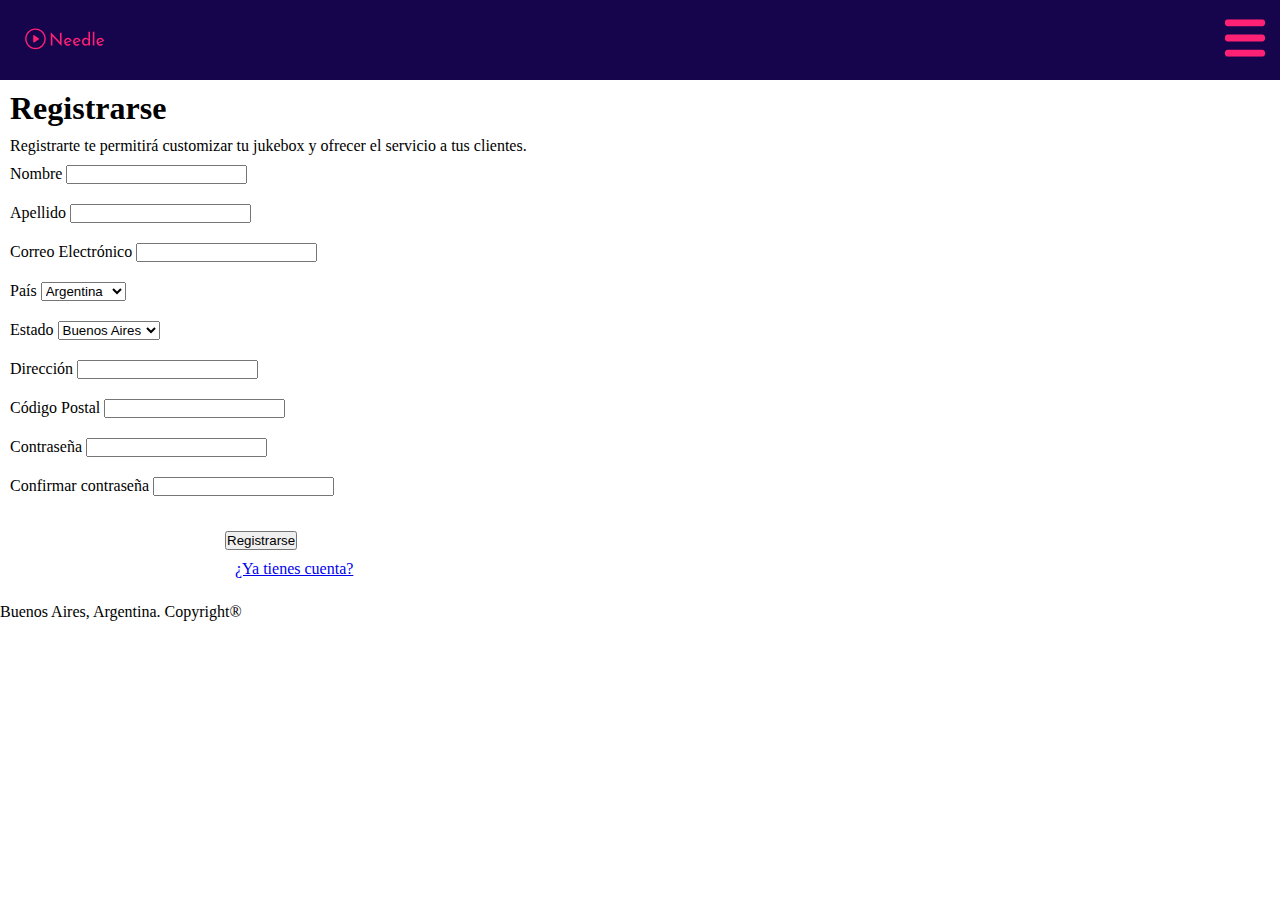
<file: pages/Registrarse.html>
<!DOCTYPE html>
<html lang="en">
<head>
    <meta charset="UTF-8">
    <meta http-equiv="X-UA-Compatible" content="IE=edge">
    <meta name="viewport" content="width=device-width, initial-scale=1.0">
    <meta name="description" content="Registrarse. Registrate a nuestro sitio y configurá tu propia rockola según tu audiencia objetivo.">
    <meta name="keywords" content="jukebox, needle, playlist, rockola, lista de reproducción, registrarse">
    <link rel="shortcut icon" href="../img/favicon.png">
    <title>Needle</title>
    <link href="https://cdn.jsdelivr.net/npm/bootstrap@5.3.0-alpha3/dist/css/bootstrap.min.css" rel="stylesheet" integrity="sha384-KK94CHFLLe+nY2dmCWGMq91rCGa5gtU4mk92HdvYe+M/SXH301p5ILy+dN9+nJOZ" crossorigin="anonymous">
    <script src="https://cdn.jsdelivr.net/npm/bootstrap@5.3.0-alpha3/dist/js/bootstrap.bundle.min.js" integrity="sha384-ENjdO4Dr2bkBIFxQpeoTz1HIcje39Wm4jDKdf19U8gI4ddQ3GYNS7NTKfAdVQSZe" crossorigin="anonymous"></script>
    <link rel="stylesheet" href="../css/style.css">
    
</head>
<body>
    <section class="general__layout">
    <!--Header-->
    <header role="menu" class="header__element">
        <div class="header__content">
            <div class="logo__container">
                <svg class="header__logo" width="25" height="20" viewBox="0 0 512 512" fill="none" xmlns="http://www.w3.org/2000/svg">
                    <path d="M98.9974 182C117.22 182 133.725 189.445 145.667 201.477C157.609 213.51 165 230.137 165 248.5C165 266.86 157.609 283.488 145.667 295.52C133.725 307.553 117.22 315 98.9974 315C80.7752 315 64.2727 307.553 52.3308 295.52C40.3889 283.488 33 266.86 33 248.5C33 230.142 40.3889 213.51 52.3308 201.477C64.2727 189.445 80.7752 182 98.9974 182ZM118.952 252.087C122.497 249.781 122.484 247.212 118.952 245.17L90.5231 225.228C87.6382 223.399 84.6218 224.474 84.7017 228.272L84.8152 268.398C85.0627 272.518 87.3984 273.648 90.8402 271.741L118.952 252.087ZM139.41 207.782C129.071 197.365 114.778 190.918 98.9974 190.918C83.2167 190.918 68.9288 197.365 58.5879 207.782C48.2496 218.201 41.8507 232.6 41.8507 248.5C41.8507 264.403 48.2496 278.799 58.5879 289.216C68.9288 299.635 83.2167 306.082 98.9974 306.082C114.778 306.082 129.071 299.635 139.41 289.216C149.75 278.799 156.149 264.403 156.149 248.5C156.149 232.597 149.75 218.201 139.41 207.782Z" fill="#FF2174"/>
                    <path d="M265.801 294L204.364 229.261L207.441 230.06L207.661 291.374H197V206.311H197.55L258.327 271.279L255.8 270.708L255.58 208.823H266.131V294H265.801ZM307.556 292.516C302.354 292.516 297.884 291.45 294.147 289.319C290.41 287.111 287.516 284.143 285.465 280.413C283.486 276.607 282.497 272.268 282.497 267.396C282.497 262.753 283.633 258.528 285.904 254.723C288.176 250.917 291.217 247.872 295.026 245.588C298.837 243.305 303.087 242.163 307.775 242.163C313.784 242.163 318.766 243.99 322.723 247.644C326.679 251.297 329.354 256.321 330.746 262.715L293.268 276.417L290.85 270.137L321.624 258.491L319.425 259.975C318.546 257.463 317.081 255.294 315.029 253.467C312.978 251.564 310.303 250.612 307.006 250.612C304.222 250.612 301.731 251.335 299.533 252.782C297.334 254.152 295.613 256.055 294.367 258.491C293.122 260.926 292.499 263.705 292.499 266.826C292.499 270.099 293.158 272.991 294.477 275.503C295.796 277.939 297.591 279.88 299.862 281.326C302.207 282.696 304.845 283.381 307.775 283.381C309.754 283.381 311.659 283.001 313.491 282.24C315.396 281.478 317.155 280.489 318.766 279.271L323.492 287.149C321.221 288.748 318.656 290.042 315.799 291.031C313.015 292.021 310.267 292.516 307.556 292.516ZM364.655 292.516C359.453 292.516 354.983 291.45 351.247 289.319C347.51 287.111 344.616 284.143 342.564 280.413C340.586 276.607 339.597 272.268 339.597 267.396C339.597 262.753 340.733 258.528 343.004 254.723C345.275 250.917 348.316 247.872 352.126 245.588C355.936 243.305 360.186 242.163 364.875 242.163C370.883 242.163 375.866 243.99 379.822 247.644C383.779 251.297 386.454 256.321 387.845 262.715L350.367 276.417L347.949 270.137L378.723 258.491L376.525 259.975C375.646 257.463 374.181 255.294 372.129 253.467C370.078 251.564 367.403 250.612 364.106 250.612C361.322 250.612 358.83 251.335 356.632 252.782C354.434 254.152 352.713 256.055 351.466 258.491C350.221 260.926 349.598 263.705 349.598 266.826C349.598 270.099 350.258 272.991 351.576 275.503C352.895 277.939 354.691 279.88 356.962 281.326C359.307 282.696 361.945 283.381 364.875 283.381C366.853 283.381 368.759 283.001 370.59 282.24C372.496 281.478 374.254 280.489 375.866 279.271L380.592 287.149C378.321 288.748 375.756 290.042 372.898 291.031C370.114 292.021 367.366 292.516 364.655 292.516ZM419.117 292.516C414.941 292.516 411.131 291.488 407.687 289.433C404.317 287.301 401.642 284.333 399.664 280.527C397.685 276.645 396.696 272.192 396.696 267.168C396.696 261.916 397.722 257.425 399.774 253.695C401.899 249.965 404.756 247.111 408.346 245.132C411.937 243.153 415.967 242.163 420.436 242.163C424.026 242.163 427.433 242.962 430.657 244.561C433.954 246.159 436.519 248.367 438.35 251.183L437.911 254.951V203H448.022V291.374H437.801V279.614L438.9 282.582C436.775 285.474 434.028 287.872 430.657 289.775C427.287 291.602 423.44 292.516 419.117 292.516ZM422.304 283.496C425.015 283.496 427.433 283.001 429.558 282.011C431.683 280.946 433.442 279.499 434.833 277.673C436.226 275.846 437.215 273.676 437.801 271.164V262.258C437.215 259.975 436.152 257.996 434.614 256.321C433.148 254.571 431.354 253.201 429.228 252.211C427.177 251.145 424.869 250.612 422.304 250.612C419.52 250.612 416.956 251.335 414.611 252.782C412.34 254.152 410.508 256.055 409.116 258.491C407.724 260.926 407.027 263.743 407.027 266.94C407.027 270.06 407.724 272.877 409.116 275.389C410.508 277.825 412.376 279.804 414.721 281.326C417.066 282.773 419.594 283.496 422.304 283.496ZM465.802 203H476.023V291.374H465.802V203ZM514.81 292.516C509.608 292.516 505.138 291.45 501.401 289.319C497.665 287.111 494.771 284.143 492.719 280.413C490.741 276.607 489.751 272.268 489.751 267.396C489.751 262.753 490.887 258.528 493.158 254.723C495.43 250.917 498.47 247.872 502.281 245.588C506.091 243.305 510.34 242.163 515.03 242.163C521.038 242.163 526.02 243.99 529.977 247.644C533.934 251.297 536.608 256.321 538 262.715L500.522 276.417L498.104 270.137L528.878 258.491L526.68 259.975C525.8 257.463 524.335 255.294 522.284 253.467C520.232 251.564 517.558 250.612 514.26 250.612C511.476 250.612 508.985 251.335 506.787 252.782C504.589 254.152 502.867 256.055 501.621 258.491C500.376 260.926 499.753 263.705 499.753 266.826C499.753 270.099 500.412 272.991 501.731 275.503C503.05 277.939 504.845 279.88 507.116 281.326C509.461 282.696 512.099 283.381 515.03 283.381C517.008 283.381 518.913 283.001 520.745 282.24C522.65 281.478 524.408 280.489 526.02 279.271L530.746 287.149C528.475 288.748 525.91 290.042 523.053 291.031C520.269 292.021 517.521 292.516 514.81 292.516Z" fill="#FF2174"/>
                </svg>
            </div>
            <div class="menu__container">
                <div class="menu__dropdown">
                <a href=""><img class="menu__icon" src="../img/Menu-icon.svg" alt="menu"></a>
                    <div class="menu__dropdown-content">
                        <a href="../pages/Ingreso.html">Ingresar</a>
                        <a href="../pages/Registrarse.html">Registrarse</a>
                        <a href="../Index.html">Inicio</a>
                    </div>
                </div>
            </div>
        </div>   
</header>
<!--Main-->
    <main>
    <h1 class="registrarse__title">Registrarse</h1>
    <p class="registrarse__text">Registrarte te permitirá customizar tu jukebox y ofrecer el servicio a tus clientes.</p>
    <form class="registro" action="reg.php">
        <div class="registrarse__form--nombre">
        <label for="">Nombre</label>
        <input id="name" type="text">
        </div>
        <div class="registrarse__form--apellido">
        <label for="">Apellido</label>
        <input id="apellido" type="text">
        </div>
        <div class="registrarse__form--email">
        <label for="">Correo Electrónico</label>
        <input id="email" type="email">
        </div>
        <div class="registrarse__form--pais">
        <label for="">País</label>
        <select name="País" id="">País
            <option value="">Argentina</option>
            <option value="">Andorra</option>
            <option value="">Afganistan</option>
        </select>
        </div>
        <div class="registrarse__form--estado">
        <label for="">Estado</label>
        <select name="" id="">
            <option value="">Buenos Aires</option>
            <option value="">Entre Ríos</option>
        </select>
        </div>
        <div class="registrarse__form--direccion">
        <label for="">Dirección</label>
        <input id= "address" type="text">
        </div>
        <div class="registrarse__form--cp">
        <label for="">Código Postal</label>
        <input id= "zip-code" type="text">
        </div>
        <div class="registrarse__form--password">
        <label for="">Contraseña</label>
        <input id= "pass" type="password">
        </div>
        <div class="registrarse__form--confirmarpassword">
        <label for="">Confirmar contraseña</label>
        <input id= "pass-conf" type="password">
        </div>
    </form>
    <section class="registrarse__register-button">
        <button>Registrarse</button>
        <div class="registrarse__login-link">
            <a href="./Ingreso.html">¿Ya tienes cuenta?</a>
        </div>  
    </section>
</main>
</section>
</body>
<footer class="footer__element">Buenos Aires, Argentina. Copyright®
    <!--<p><a href="">EN</a><a href="">/ES</a></p>--> 
 </footer>
 </html>
</file>
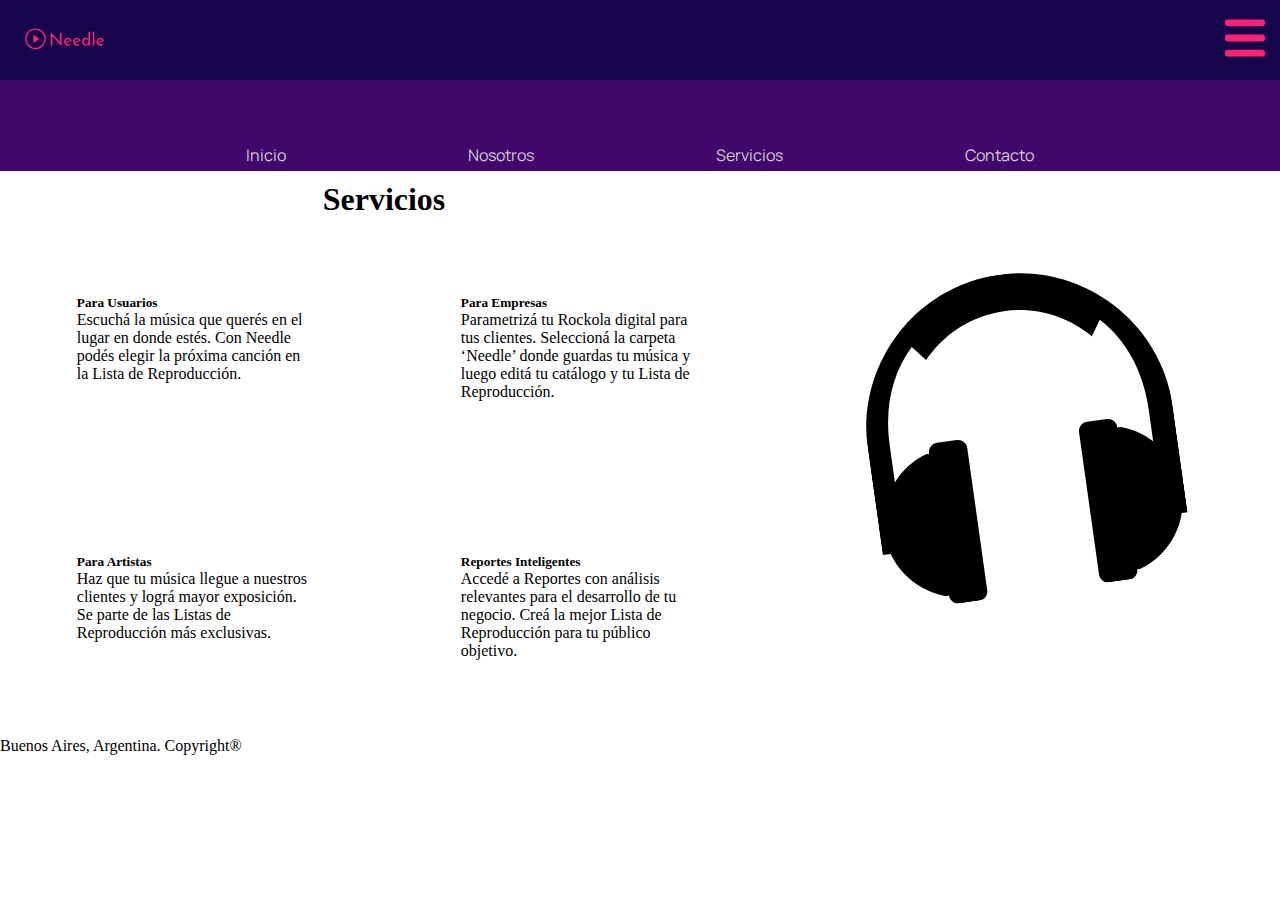
<file: pages/servicio.html>
<!DOCTYPE html>
<html lang="en">
<head>
    <meta charset="UTF-8">
    <meta http-equiv="X-UA-Compatible" content="IE=edge">
    <meta name="viewport" content="width=device-width, initial-scale=1.0">
    <meta name="description" content="Servicios Needle. Escuchá la música que querés en el lugar en donde estás. Si sos dueño de un bar, restaurant y querés ofrecér nuestro servicio podés registrarte y parametrizar tu rockola según los gustos de tu audiencia.">
    <meta name="keywords" content="jukebox, needle, playlist, rockola, lista de reproducción, servicio">
    <link rel="shortcut icon" href="../img/favicon.png">
    <title>Servicio Needle</title>
    <link href="https://cdn.jsdelivr.net/npm/bootstrap@5.3.0-alpha3/dist/css/bootstrap.min.css" rel="stylesheet" integrity="sha384-KK94CHFLLe+nY2dmCWGMq91rCGa5gtU4mk92HdvYe+M/SXH301p5ILy+dN9+nJOZ" crossorigin="anonymous">
    <script src="https://cdn.jsdelivr.net/npm/bootstrap@5.3.0-alpha3/dist/js/bootstrap.bundle.min.js" integrity="sha384-ENjdO4Dr2bkBIFxQpeoTz1HIcje39Wm4jDKdf19U8gI4ddQ3GYNS7NTKfAdVQSZe" crossorigin="anonymous"></script>
    <link rel="stylesheet" href="../css/style.css">
    
</head>
<body>
    <section class="general__layout">

    <!--Header-->
    <header role="menu" class="header__element">
        <div class="header__content">
            <div class="logo__container">
                <svg class="header__logo" width="25" height="20" viewBox="0 0 512 512" fill="none" xmlns="http://www.w3.org/2000/svg">
                    <path d="M98.9974 182C117.22 182 133.725 189.445 145.667 201.477C157.609 213.51 165 230.137 165 248.5C165 266.86 157.609 283.488 145.667 295.52C133.725 307.553 117.22 315 98.9974 315C80.7752 315 64.2727 307.553 52.3308 295.52C40.3889 283.488 33 266.86 33 248.5C33 230.142 40.3889 213.51 52.3308 201.477C64.2727 189.445 80.7752 182 98.9974 182ZM118.952 252.087C122.497 249.781 122.484 247.212 118.952 245.17L90.5231 225.228C87.6382 223.399 84.6218 224.474 84.7017 228.272L84.8152 268.398C85.0627 272.518 87.3984 273.648 90.8402 271.741L118.952 252.087ZM139.41 207.782C129.071 197.365 114.778 190.918 98.9974 190.918C83.2167 190.918 68.9288 197.365 58.5879 207.782C48.2496 218.201 41.8507 232.6 41.8507 248.5C41.8507 264.403 48.2496 278.799 58.5879 289.216C68.9288 299.635 83.2167 306.082 98.9974 306.082C114.778 306.082 129.071 299.635 139.41 289.216C149.75 278.799 156.149 264.403 156.149 248.5C156.149 232.597 149.75 218.201 139.41 207.782Z" fill="#FF2174"/>
                    <path d="M265.801 294L204.364 229.261L207.441 230.06L207.661 291.374H197V206.311H197.55L258.327 271.279L255.8 270.708L255.58 208.823H266.131V294H265.801ZM307.556 292.516C302.354 292.516 297.884 291.45 294.147 289.319C290.41 287.111 287.516 284.143 285.465 280.413C283.486 276.607 282.497 272.268 282.497 267.396C282.497 262.753 283.633 258.528 285.904 254.723C288.176 250.917 291.217 247.872 295.026 245.588C298.837 243.305 303.087 242.163 307.775 242.163C313.784 242.163 318.766 243.99 322.723 247.644C326.679 251.297 329.354 256.321 330.746 262.715L293.268 276.417L290.85 270.137L321.624 258.491L319.425 259.975C318.546 257.463 317.081 255.294 315.029 253.467C312.978 251.564 310.303 250.612 307.006 250.612C304.222 250.612 301.731 251.335 299.533 252.782C297.334 254.152 295.613 256.055 294.367 258.491C293.122 260.926 292.499 263.705 292.499 266.826C292.499 270.099 293.158 272.991 294.477 275.503C295.796 277.939 297.591 279.88 299.862 281.326C302.207 282.696 304.845 283.381 307.775 283.381C309.754 283.381 311.659 283.001 313.491 282.24C315.396 281.478 317.155 280.489 318.766 279.271L323.492 287.149C321.221 288.748 318.656 290.042 315.799 291.031C313.015 292.021 310.267 292.516 307.556 292.516ZM364.655 292.516C359.453 292.516 354.983 291.45 351.247 289.319C347.51 287.111 344.616 284.143 342.564 280.413C340.586 276.607 339.597 272.268 339.597 267.396C339.597 262.753 340.733 258.528 343.004 254.723C345.275 250.917 348.316 247.872 352.126 245.588C355.936 243.305 360.186 242.163 364.875 242.163C370.883 242.163 375.866 243.99 379.822 247.644C383.779 251.297 386.454 256.321 387.845 262.715L350.367 276.417L347.949 270.137L378.723 258.491L376.525 259.975C375.646 257.463 374.181 255.294 372.129 253.467C370.078 251.564 367.403 250.612 364.106 250.612C361.322 250.612 358.83 251.335 356.632 252.782C354.434 254.152 352.713 256.055 351.466 258.491C350.221 260.926 349.598 263.705 349.598 266.826C349.598 270.099 350.258 272.991 351.576 275.503C352.895 277.939 354.691 279.88 356.962 281.326C359.307 282.696 361.945 283.381 364.875 283.381C366.853 283.381 368.759 283.001 370.59 282.24C372.496 281.478 374.254 280.489 375.866 279.271L380.592 287.149C378.321 288.748 375.756 290.042 372.898 291.031C370.114 292.021 367.366 292.516 364.655 292.516ZM419.117 292.516C414.941 292.516 411.131 291.488 407.687 289.433C404.317 287.301 401.642 284.333 399.664 280.527C397.685 276.645 396.696 272.192 396.696 267.168C396.696 261.916 397.722 257.425 399.774 253.695C401.899 249.965 404.756 247.111 408.346 245.132C411.937 243.153 415.967 242.163 420.436 242.163C424.026 242.163 427.433 242.962 430.657 244.561C433.954 246.159 436.519 248.367 438.35 251.183L437.911 254.951V203H448.022V291.374H437.801V279.614L438.9 282.582C436.775 285.474 434.028 287.872 430.657 289.775C427.287 291.602 423.44 292.516 419.117 292.516ZM422.304 283.496C425.015 283.496 427.433 283.001 429.558 282.011C431.683 280.946 433.442 279.499 434.833 277.673C436.226 275.846 437.215 273.676 437.801 271.164V262.258C437.215 259.975 436.152 257.996 434.614 256.321C433.148 254.571 431.354 253.201 429.228 252.211C427.177 251.145 424.869 250.612 422.304 250.612C419.52 250.612 416.956 251.335 414.611 252.782C412.34 254.152 410.508 256.055 409.116 258.491C407.724 260.926 407.027 263.743 407.027 266.94C407.027 270.06 407.724 272.877 409.116 275.389C410.508 277.825 412.376 279.804 414.721 281.326C417.066 282.773 419.594 283.496 422.304 283.496ZM465.802 203H476.023V291.374H465.802V203ZM514.81 292.516C509.608 292.516 505.138 291.45 501.401 289.319C497.665 287.111 494.771 284.143 492.719 280.413C490.741 276.607 489.751 272.268 489.751 267.396C489.751 262.753 490.887 258.528 493.158 254.723C495.43 250.917 498.47 247.872 502.281 245.588C506.091 243.305 510.34 242.163 515.03 242.163C521.038 242.163 526.02 243.99 529.977 247.644C533.934 251.297 536.608 256.321 538 262.715L500.522 276.417L498.104 270.137L528.878 258.491L526.68 259.975C525.8 257.463 524.335 255.294 522.284 253.467C520.232 251.564 517.558 250.612 514.26 250.612C511.476 250.612 508.985 251.335 506.787 252.782C504.589 254.152 502.867 256.055 501.621 258.491C500.376 260.926 499.753 263.705 499.753 266.826C499.753 270.099 500.412 272.991 501.731 275.503C503.05 277.939 504.845 279.88 507.116 281.326C509.461 282.696 512.099 283.381 515.03 283.381C517.008 283.381 518.913 283.001 520.745 282.24C522.65 281.478 524.408 280.489 526.02 279.271L530.746 287.149C528.475 288.748 525.91 290.042 523.053 291.031C520.269 292.021 517.521 292.516 514.81 292.516Z" fill="#FF2174"/>
                </svg>
            </div>
            <div class="menu__container">
                <div class="menu__dropdown">
                <a href=""><img class="menu__icon" src="../img/Menu-icon.svg" alt="menu"></a>
                    <div class="menu__dropdown-content">
                        <a href="../pages/Ingreso.html">Ingresar</a>
                        <a href="../pages/Registrarse.html">Registrarse</a>
                    </div>
                </div>
            </div>
        </div>   
</header>
<nav class="nav__element">
    <ul class="navigator__ul">
        <li><a href="../index.html">Inicio</a></li>
        <li><a href="../pages/nosotros.html">Nosotros</a></li>
        <li><a href="../pages/servicio.html">Servicios</a></li>
        <li><a href="../pages/contacto.html">Contacto</a></li>
    </ul>
</nav>
<main class="services__main">
    <div class="services__main--title">
    <h1>Servicios</h1>
    </div>
    <div class="services__main--p1">
        <h5>Para Usuarios</h5>
        <p>Escuchá la música que querés en el lugar en donde estés. Con Needle podés elegir la próxima canción en la Lista de Reproducción.</p>
    </div>
    <div class="services__main--p2">  
        <h5>Para Empresas</h5>
        <p>Parametrizá tu Rockola digital para tus clientes. Seleccioná la carpeta ‘Needle’ donde guardas tu música y luego editá tu catálogo y tu Lista de Reproducción.</p>
    </div>
    <div class="services__main--p3">
        <h5>Para Artistas</h5>
        <p>Haz que tu música llegue a nuestros clientes y lográ mayor exposición. Se parte de las Listas de Reproducción más exclusivas.</p>
    </div>    
    <div class="services__main--p4">
        <h5>Reportes Inteligentes</h5>
        <p>Accedé a Reportes con análisis relevantes para el desarrollo de tu negocio. Creá la mejor Lista de Reproducción para tu público objetivo.</p>
    </div>
    <div class="services__headphones--pic">
        <img src="../img/headphone-icon.svg" alt="headphones">
    </div>
   
</main>
</body>
</section>
<footer class="footer__element">Buenos Aires, Argentina. Copyright®
    <!--<p><a href="">EN</a><a href="">/ES</a></p>--> 
 </footer>
 </html>
</file>
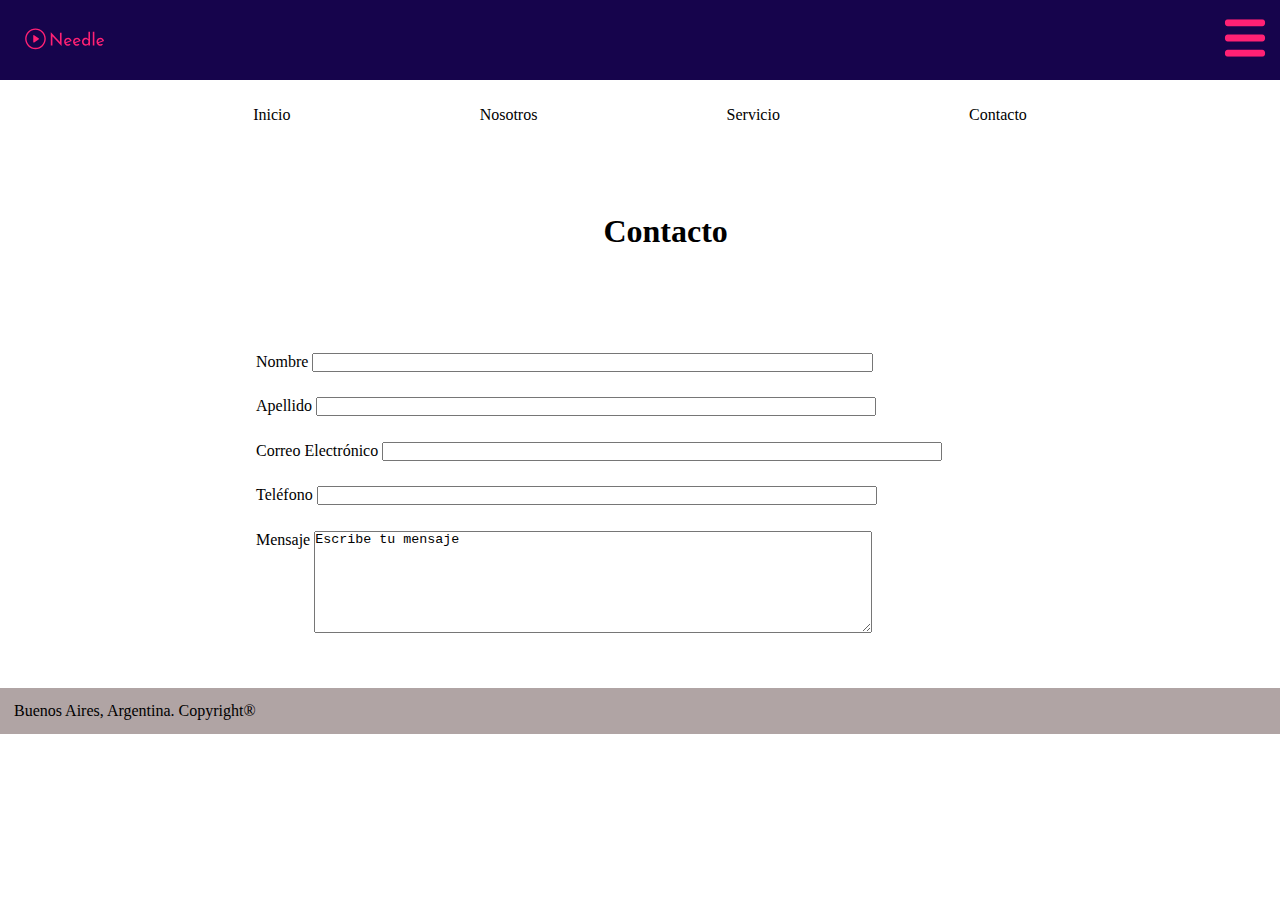
<file: Backup/pages/contacto.html>
<!DOCTYPE html>
<html lang="en">
<head>
    <meta charset="UTF-8">
    <meta http-equiv="X-UA-Compatible" content="IE=edge">
    <meta name="viewport" content="width=device-width, initial-scale=1.0">
    <link rel="shortcut icon" href="../img/favicon.png">
    <title>Needle</title>
    <link href="https://cdn.jsdelivr.net/npm/bootstrap@5.3.0-alpha3/dist/css/bootstrap.min.css" rel="stylesheet" integrity="sha384-KK94CHFLLe+nY2dmCWGMq91rCGa5gtU4mk92HdvYe+M/SXH301p5ILy+dN9+nJOZ" crossorigin="anonymous">
    <script src="https://cdn.jsdelivr.net/npm/bootstrap@5.3.0-alpha3/dist/js/bootstrap.bundle.min.js" integrity="sha384-ENjdO4Dr2bkBIFxQpeoTz1HIcje39Wm4jDKdf19U8gI4ddQ3GYNS7NTKfAdVQSZe" crossorigin="anonymous"></script>
    <link rel="stylesheet" href="../css/style.css">
    
</head>
<body>
    <!--Header-->
    <header role="menu" class="c-header">
        <div class="header-content">
            <div class="logo-container">
                <svg class="logo" width="25" height="20" viewBox="0 0 512 512" fill="none" xmlns="http://www.w3.org/2000/svg">
                    <path d="M98.9974 182C117.22 182 133.725 189.445 145.667 201.477C157.609 213.51 165 230.137 165 248.5C165 266.86 157.609 283.488 145.667 295.52C133.725 307.553 117.22 315 98.9974 315C80.7752 315 64.2727 307.553 52.3308 295.52C40.3889 283.488 33 266.86 33 248.5C33 230.142 40.3889 213.51 52.3308 201.477C64.2727 189.445 80.7752 182 98.9974 182ZM118.952 252.087C122.497 249.781 122.484 247.212 118.952 245.17L90.5231 225.228C87.6382 223.399 84.6218 224.474 84.7017 228.272L84.8152 268.398C85.0627 272.518 87.3984 273.648 90.8402 271.741L118.952 252.087ZM139.41 207.782C129.071 197.365 114.778 190.918 98.9974 190.918C83.2167 190.918 68.9288 197.365 58.5879 207.782C48.2496 218.201 41.8507 232.6 41.8507 248.5C41.8507 264.403 48.2496 278.799 58.5879 289.216C68.9288 299.635 83.2167 306.082 98.9974 306.082C114.778 306.082 129.071 299.635 139.41 289.216C149.75 278.799 156.149 264.403 156.149 248.5C156.149 232.597 149.75 218.201 139.41 207.782Z" fill="#FF2174"/>
                    <path d="M265.801 294L204.364 229.261L207.441 230.06L207.661 291.374H197V206.311H197.55L258.327 271.279L255.8 270.708L255.58 208.823H266.131V294H265.801ZM307.556 292.516C302.354 292.516 297.884 291.45 294.147 289.319C290.41 287.111 287.516 284.143 285.465 280.413C283.486 276.607 282.497 272.268 282.497 267.396C282.497 262.753 283.633 258.528 285.904 254.723C288.176 250.917 291.217 247.872 295.026 245.588C298.837 243.305 303.087 242.163 307.775 242.163C313.784 242.163 318.766 243.99 322.723 247.644C326.679 251.297 329.354 256.321 330.746 262.715L293.268 276.417L290.85 270.137L321.624 258.491L319.425 259.975C318.546 257.463 317.081 255.294 315.029 253.467C312.978 251.564 310.303 250.612 307.006 250.612C304.222 250.612 301.731 251.335 299.533 252.782C297.334 254.152 295.613 256.055 294.367 258.491C293.122 260.926 292.499 263.705 292.499 266.826C292.499 270.099 293.158 272.991 294.477 275.503C295.796 277.939 297.591 279.88 299.862 281.326C302.207 282.696 304.845 283.381 307.775 283.381C309.754 283.381 311.659 283.001 313.491 282.24C315.396 281.478 317.155 280.489 318.766 279.271L323.492 287.149C321.221 288.748 318.656 290.042 315.799 291.031C313.015 292.021 310.267 292.516 307.556 292.516ZM364.655 292.516C359.453 292.516 354.983 291.45 351.247 289.319C347.51 287.111 344.616 284.143 342.564 280.413C340.586 276.607 339.597 272.268 339.597 267.396C339.597 262.753 340.733 258.528 343.004 254.723C345.275 250.917 348.316 247.872 352.126 245.588C355.936 243.305 360.186 242.163 364.875 242.163C370.883 242.163 375.866 243.99 379.822 247.644C383.779 251.297 386.454 256.321 387.845 262.715L350.367 276.417L347.949 270.137L378.723 258.491L376.525 259.975C375.646 257.463 374.181 255.294 372.129 253.467C370.078 251.564 367.403 250.612 364.106 250.612C361.322 250.612 358.83 251.335 356.632 252.782C354.434 254.152 352.713 256.055 351.466 258.491C350.221 260.926 349.598 263.705 349.598 266.826C349.598 270.099 350.258 272.991 351.576 275.503C352.895 277.939 354.691 279.88 356.962 281.326C359.307 282.696 361.945 283.381 364.875 283.381C366.853 283.381 368.759 283.001 370.59 282.24C372.496 281.478 374.254 280.489 375.866 279.271L380.592 287.149C378.321 288.748 375.756 290.042 372.898 291.031C370.114 292.021 367.366 292.516 364.655 292.516ZM419.117 292.516C414.941 292.516 411.131 291.488 407.687 289.433C404.317 287.301 401.642 284.333 399.664 280.527C397.685 276.645 396.696 272.192 396.696 267.168C396.696 261.916 397.722 257.425 399.774 253.695C401.899 249.965 404.756 247.111 408.346 245.132C411.937 243.153 415.967 242.163 420.436 242.163C424.026 242.163 427.433 242.962 430.657 244.561C433.954 246.159 436.519 248.367 438.35 251.183L437.911 254.951V203H448.022V291.374H437.801V279.614L438.9 282.582C436.775 285.474 434.028 287.872 430.657 289.775C427.287 291.602 423.44 292.516 419.117 292.516ZM422.304 283.496C425.015 283.496 427.433 283.001 429.558 282.011C431.683 280.946 433.442 279.499 434.833 277.673C436.226 275.846 437.215 273.676 437.801 271.164V262.258C437.215 259.975 436.152 257.996 434.614 256.321C433.148 254.571 431.354 253.201 429.228 252.211C427.177 251.145 424.869 250.612 422.304 250.612C419.52 250.612 416.956 251.335 414.611 252.782C412.34 254.152 410.508 256.055 409.116 258.491C407.724 260.926 407.027 263.743 407.027 266.94C407.027 270.06 407.724 272.877 409.116 275.389C410.508 277.825 412.376 279.804 414.721 281.326C417.066 282.773 419.594 283.496 422.304 283.496ZM465.802 203H476.023V291.374H465.802V203ZM514.81 292.516C509.608 292.516 505.138 291.45 501.401 289.319C497.665 287.111 494.771 284.143 492.719 280.413C490.741 276.607 489.751 272.268 489.751 267.396C489.751 262.753 490.887 258.528 493.158 254.723C495.43 250.917 498.47 247.872 502.281 245.588C506.091 243.305 510.34 242.163 515.03 242.163C521.038 242.163 526.02 243.99 529.977 247.644C533.934 251.297 536.608 256.321 538 262.715L500.522 276.417L498.104 270.137L528.878 258.491L526.68 259.975C525.8 257.463 524.335 255.294 522.284 253.467C520.232 251.564 517.558 250.612 514.26 250.612C511.476 250.612 508.985 251.335 506.787 252.782C504.589 254.152 502.867 256.055 501.621 258.491C500.376 260.926 499.753 263.705 499.753 266.826C499.753 270.099 500.412 272.991 501.731 275.503C503.05 277.939 504.845 279.88 507.116 281.326C509.461 282.696 512.099 283.381 515.03 283.381C517.008 283.381 518.913 283.001 520.745 282.24C522.65 281.478 524.408 280.489 526.02 279.271L530.746 287.149C528.475 288.748 525.91 290.042 523.053 291.031C520.269 292.021 517.521 292.516 514.81 292.516Z" fill="#FF2174"/>
                </svg>
            </div>
            <div class="menu-container">
                <div class="dropdown">
                <a href=""><img class="menu-icon" src="../img/Menu-icon.svg" alt="menu"></a>
                    <div class="dropdown-content">
                        <a href="../pages/Ingreso.html">Ingresar</a>
                        <a href="../pages/Registrarse.html">Registrarse</a>
                    </div>
                </div>
            </div>
        </div>   
</header>
<nav>
    <ul class="container-fluid">
        <li col-2><a href="../index.html">Inicio</a></li>
        <li col-2><a href="../pages/nosotros.html">Nosotros</a></li>
        <li col-2><a href="../pages/servicio.html">Servicio</a></li>
        <li col-2><a href="./contacto.html">Contacto</a></li>
    </ul>
</nav>
    <main>
        <h1>Contacto</h1>
        <form action="process.php" method="post">
            <div>
                <label for="">Nombre</label>
                <input class="name" type="text" name="firstName">
            </div>
            <div>
                <label for="">Apellido</label>
                <input class="last" type="text" name="lastName">
            </div>
            <div>
                <label for="">Correo Electrónico</label>
                <input class="email" type="email" name="email">
            </div>
            <div>
                <label for="">Teléfono</label>
                <input class="phone" type="num" name="phone">
            </div>
            <div>
                <label for="">Mensaje</label>
                <textarea name="message" id="">Escribe tu mensaje</textarea>
            </div>
        </form>
    </main>
</body>
<footer>Buenos Aires, Argentina. Copyright®
   <!--<p><a href="">EN</a><a href="">/ES</a></p>--> 
</footer>
</html>
</file>
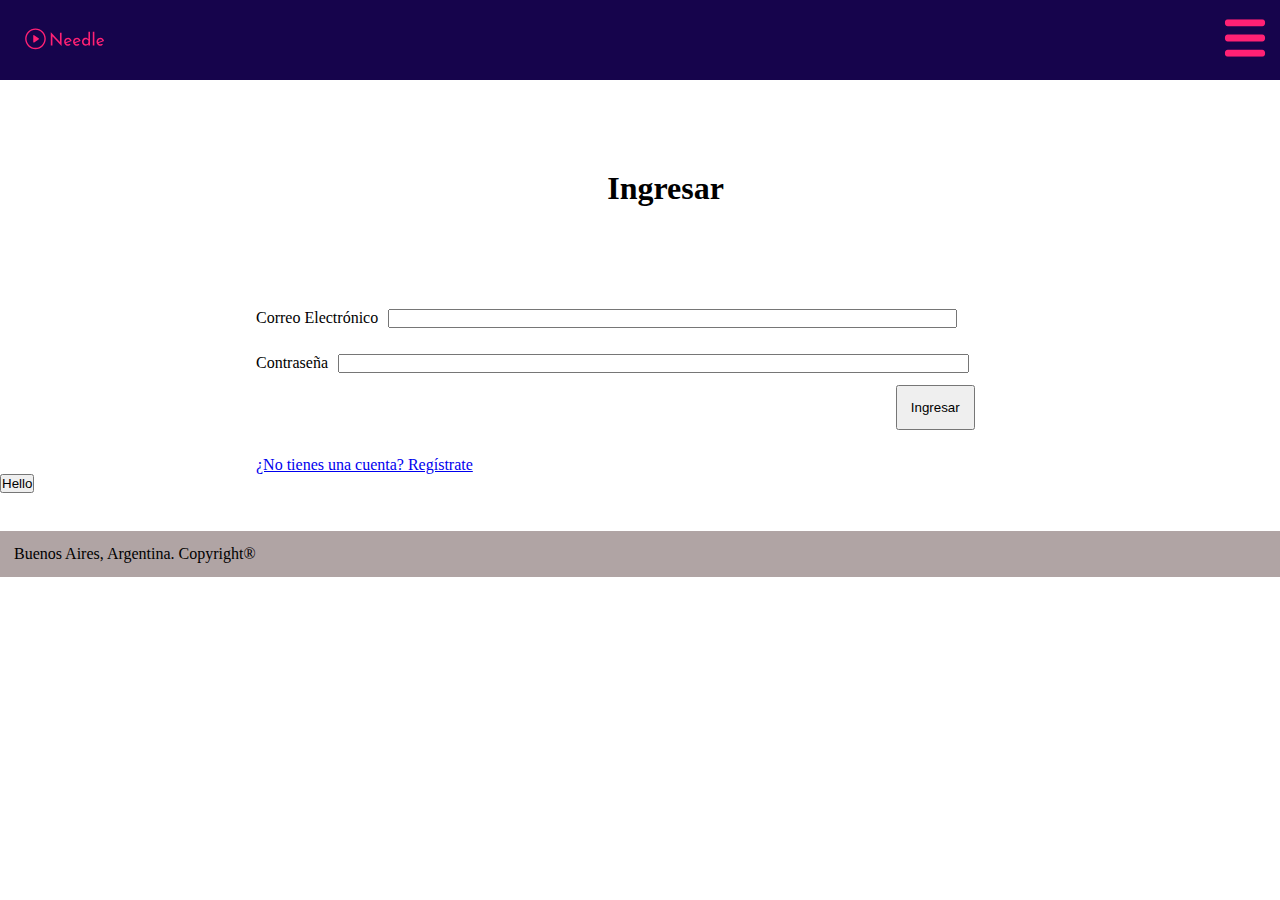
<file: Backup/pages/Ingreso.html>
<!DOCTYPE html>
<html lang="en">
<head>
    <meta charset="UTF-8">
    <meta http-equiv="X-UA-Compatible" content="IE=edge">
    <meta name="viewport" content="width=device-width, initial-scale=1.0">
    <link rel="shortcut icon" href="../img/favicon.png">
    <title>Needle</title>
    <link href="https://cdn.jsdelivr.net/npm/bootstrap@5.3.0-alpha3/dist/css/bootstrap.min.css" rel="stylesheet" integrity="sha384-KK94CHFLLe+nY2dmCWGMq91rCGa5gtU4mk92HdvYe+M/SXH301p5ILy+dN9+nJOZ" crossorigin="anonymous">
    <script src="https://cdn.jsdelivr.net/npm/bootstrap@5.3.0-alpha3/dist/js/bootstrap.bundle.min.js" integrity="sha384-ENjdO4Dr2bkBIFxQpeoTz1HIcje39Wm4jDKdf19U8gI4ddQ3GYNS7NTKfAdVQSZe" crossorigin="anonymous"></script>
    <link rel="stylesheet" href="../css/style.css">
    
</head>
<body>
   <!--Header-->
   <header role="menu" class="c-header">
    <div class="header-content">
        <div class="logo-container">
            <svg class="logo" width="25" height="20" viewBox="0 0 512 512" fill="none" xmlns="http://www.w3.org/2000/svg">
                <path d="M98.9974 182C117.22 182 133.725 189.445 145.667 201.477C157.609 213.51 165 230.137 165 248.5C165 266.86 157.609 283.488 145.667 295.52C133.725 307.553 117.22 315 98.9974 315C80.7752 315 64.2727 307.553 52.3308 295.52C40.3889 283.488 33 266.86 33 248.5C33 230.142 40.3889 213.51 52.3308 201.477C64.2727 189.445 80.7752 182 98.9974 182ZM118.952 252.087C122.497 249.781 122.484 247.212 118.952 245.17L90.5231 225.228C87.6382 223.399 84.6218 224.474 84.7017 228.272L84.8152 268.398C85.0627 272.518 87.3984 273.648 90.8402 271.741L118.952 252.087ZM139.41 207.782C129.071 197.365 114.778 190.918 98.9974 190.918C83.2167 190.918 68.9288 197.365 58.5879 207.782C48.2496 218.201 41.8507 232.6 41.8507 248.5C41.8507 264.403 48.2496 278.799 58.5879 289.216C68.9288 299.635 83.2167 306.082 98.9974 306.082C114.778 306.082 129.071 299.635 139.41 289.216C149.75 278.799 156.149 264.403 156.149 248.5C156.149 232.597 149.75 218.201 139.41 207.782Z" fill="#FF2174"/>
                <path d="M265.801 294L204.364 229.261L207.441 230.06L207.661 291.374H197V206.311H197.55L258.327 271.279L255.8 270.708L255.58 208.823H266.131V294H265.801ZM307.556 292.516C302.354 292.516 297.884 291.45 294.147 289.319C290.41 287.111 287.516 284.143 285.465 280.413C283.486 276.607 282.497 272.268 282.497 267.396C282.497 262.753 283.633 258.528 285.904 254.723C288.176 250.917 291.217 247.872 295.026 245.588C298.837 243.305 303.087 242.163 307.775 242.163C313.784 242.163 318.766 243.99 322.723 247.644C326.679 251.297 329.354 256.321 330.746 262.715L293.268 276.417L290.85 270.137L321.624 258.491L319.425 259.975C318.546 257.463 317.081 255.294 315.029 253.467C312.978 251.564 310.303 250.612 307.006 250.612C304.222 250.612 301.731 251.335 299.533 252.782C297.334 254.152 295.613 256.055 294.367 258.491C293.122 260.926 292.499 263.705 292.499 266.826C292.499 270.099 293.158 272.991 294.477 275.503C295.796 277.939 297.591 279.88 299.862 281.326C302.207 282.696 304.845 283.381 307.775 283.381C309.754 283.381 311.659 283.001 313.491 282.24C315.396 281.478 317.155 280.489 318.766 279.271L323.492 287.149C321.221 288.748 318.656 290.042 315.799 291.031C313.015 292.021 310.267 292.516 307.556 292.516ZM364.655 292.516C359.453 292.516 354.983 291.45 351.247 289.319C347.51 287.111 344.616 284.143 342.564 280.413C340.586 276.607 339.597 272.268 339.597 267.396C339.597 262.753 340.733 258.528 343.004 254.723C345.275 250.917 348.316 247.872 352.126 245.588C355.936 243.305 360.186 242.163 364.875 242.163C370.883 242.163 375.866 243.99 379.822 247.644C383.779 251.297 386.454 256.321 387.845 262.715L350.367 276.417L347.949 270.137L378.723 258.491L376.525 259.975C375.646 257.463 374.181 255.294 372.129 253.467C370.078 251.564 367.403 250.612 364.106 250.612C361.322 250.612 358.83 251.335 356.632 252.782C354.434 254.152 352.713 256.055 351.466 258.491C350.221 260.926 349.598 263.705 349.598 266.826C349.598 270.099 350.258 272.991 351.576 275.503C352.895 277.939 354.691 279.88 356.962 281.326C359.307 282.696 361.945 283.381 364.875 283.381C366.853 283.381 368.759 283.001 370.59 282.24C372.496 281.478 374.254 280.489 375.866 279.271L380.592 287.149C378.321 288.748 375.756 290.042 372.898 291.031C370.114 292.021 367.366 292.516 364.655 292.516ZM419.117 292.516C414.941 292.516 411.131 291.488 407.687 289.433C404.317 287.301 401.642 284.333 399.664 280.527C397.685 276.645 396.696 272.192 396.696 267.168C396.696 261.916 397.722 257.425 399.774 253.695C401.899 249.965 404.756 247.111 408.346 245.132C411.937 243.153 415.967 242.163 420.436 242.163C424.026 242.163 427.433 242.962 430.657 244.561C433.954 246.159 436.519 248.367 438.35 251.183L437.911 254.951V203H448.022V291.374H437.801V279.614L438.9 282.582C436.775 285.474 434.028 287.872 430.657 289.775C427.287 291.602 423.44 292.516 419.117 292.516ZM422.304 283.496C425.015 283.496 427.433 283.001 429.558 282.011C431.683 280.946 433.442 279.499 434.833 277.673C436.226 275.846 437.215 273.676 437.801 271.164V262.258C437.215 259.975 436.152 257.996 434.614 256.321C433.148 254.571 431.354 253.201 429.228 252.211C427.177 251.145 424.869 250.612 422.304 250.612C419.52 250.612 416.956 251.335 414.611 252.782C412.34 254.152 410.508 256.055 409.116 258.491C407.724 260.926 407.027 263.743 407.027 266.94C407.027 270.06 407.724 272.877 409.116 275.389C410.508 277.825 412.376 279.804 414.721 281.326C417.066 282.773 419.594 283.496 422.304 283.496ZM465.802 203H476.023V291.374H465.802V203ZM514.81 292.516C509.608 292.516 505.138 291.45 501.401 289.319C497.665 287.111 494.771 284.143 492.719 280.413C490.741 276.607 489.751 272.268 489.751 267.396C489.751 262.753 490.887 258.528 493.158 254.723C495.43 250.917 498.47 247.872 502.281 245.588C506.091 243.305 510.34 242.163 515.03 242.163C521.038 242.163 526.02 243.99 529.977 247.644C533.934 251.297 536.608 256.321 538 262.715L500.522 276.417L498.104 270.137L528.878 258.491L526.68 259.975C525.8 257.463 524.335 255.294 522.284 253.467C520.232 251.564 517.558 250.612 514.26 250.612C511.476 250.612 508.985 251.335 506.787 252.782C504.589 254.152 502.867 256.055 501.621 258.491C500.376 260.926 499.753 263.705 499.753 266.826C499.753 270.099 500.412 272.991 501.731 275.503C503.05 277.939 504.845 279.88 507.116 281.326C509.461 282.696 512.099 283.381 515.03 283.381C517.008 283.381 518.913 283.001 520.745 282.24C522.65 281.478 524.408 280.489 526.02 279.271L530.746 287.149C528.475 288.748 525.91 290.042 523.053 291.031C520.269 292.021 517.521 292.516 514.81 292.516Z" fill="#FF2174"/>
            </svg>
        </div>
        <div class="menu-container">
            <div class="dropdown">
            <a href=""><img class="menu-icon" src="../img/Menu-icon.svg" alt="menu"></a>
                <div class="dropdown-content">
                    <a href="../pages/Ingreso.html">Ingresar</a>
                    <a href="../pages/Registrarse.html">Registrarse</a>
                    <a href="../Index.html">Inicio</a>
                </div>
            </div>
        </div>
    </div>   
</header>
<!--Main-->
<main>
    <h1>Ingresar</h1>
    <form class="login" action="form.php">
        <div>
        <label for="">Correo Electrónico</label>
        <input class="email" type="email" name="email">
        </div>
        <div>
        <label for="">Contraseña</label><a href=""></a>
        <input class="pass" type="password">
        </div>
    </form>
    <section class="action">
    <button class="login-btn">Ingresar</button>
    <div>
    <!-- <a href="./pages/resetPassword">Olvidé mi contraseña</a> -->
    </div>
    <div>
    <a href="../pages/registrarse.html">¿No tienes una cuenta? Regístrate</a>
    </div>
</section>
</main>
</body>
<!--Footer-->
<button aria-pressed="true">Hello</button>
<footer>Buenos Aires, Argentina. Copyright®</footer>
</html>
</file>
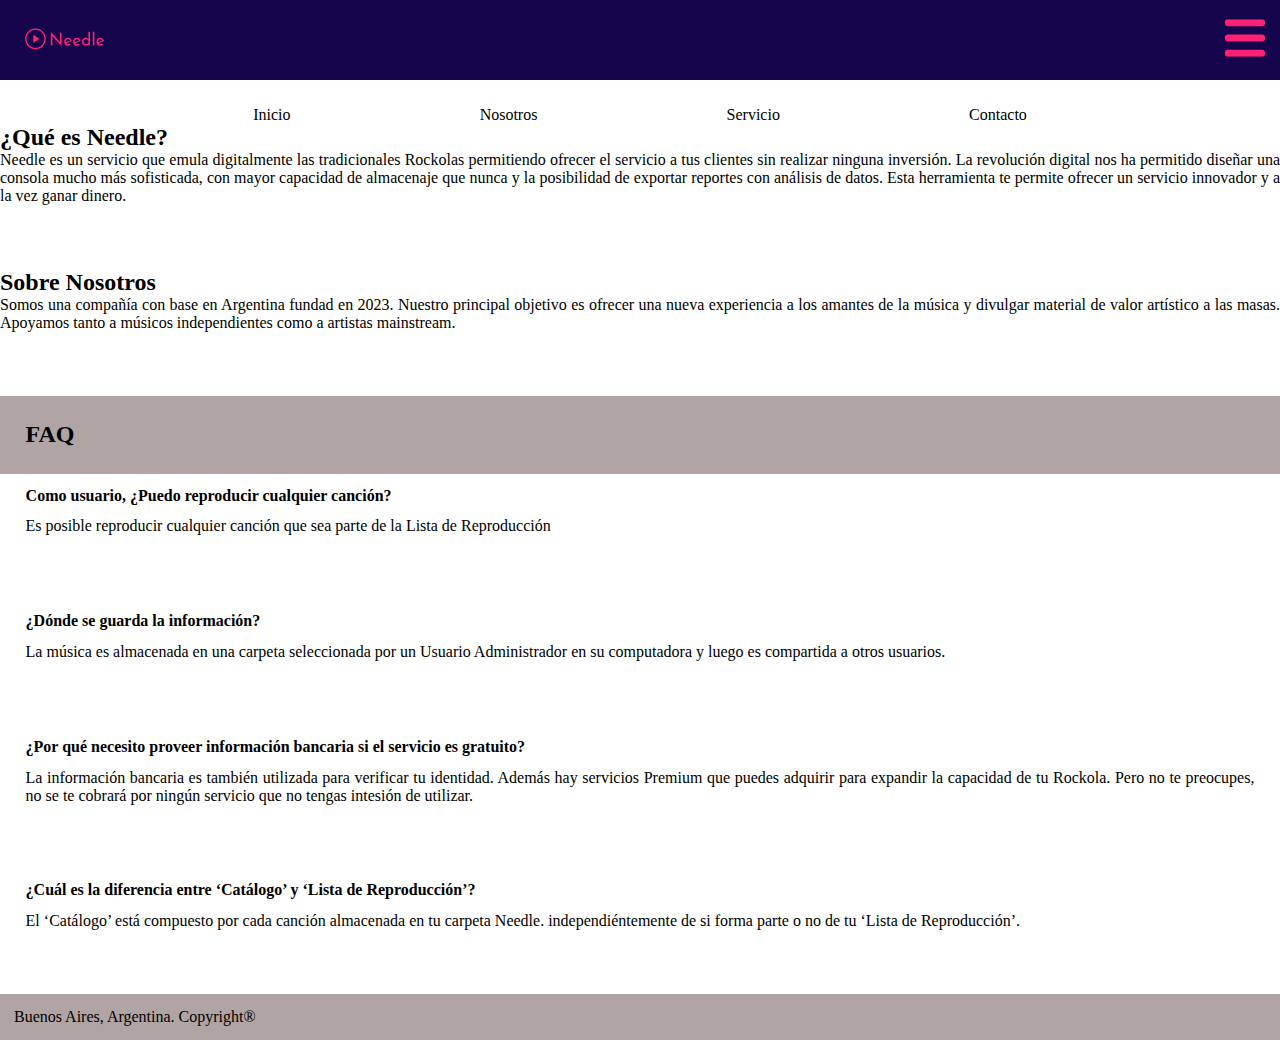
<file: Backup/pages/nosotros.html>
<!DOCTYPE html>
<html lang="en">
<head>
    <meta charset="UTF-8">
    <meta http-equiv="X-UA-Compatible" content="IE=edge">
    <meta name="viewport" content="width=device-width, initial-scale=1.0">
    <link rel="shortcut icon" href="../img/favicon.png">
    <title>Needle</title>
    <link href="https://cdn.jsdelivr.net/npm/bootstrap@5.3.0-alpha3/dist/css/bootstrap.min.css" rel="stylesheet" integrity="sha384-KK94CHFLLe+nY2dmCWGMq91rCGa5gtU4mk92HdvYe+M/SXH301p5ILy+dN9+nJOZ" crossorigin="anonymous">
    <script src="https://cdn.jsdelivr.net/npm/bootstrap@5.3.0-alpha3/dist/js/bootstrap.bundle.min.js" integrity="sha384-ENjdO4Dr2bkBIFxQpeoTz1HIcje39Wm4jDKdf19U8gI4ddQ3GYNS7NTKfAdVQSZe" crossorigin="anonymous"></script>
    <link rel="stylesheet" href="../css/style.css">
</head>
<body>
<!--Header-->
    <header role="menu" class="c-header">
        <div class="header-content">
            <div class="logo-container">
                <svg class="logo" width="25" height="20" viewBox="0 0 512 512" fill="none" xmlns="http://www.w3.org/2000/svg">
                    <path d="M98.9974 182C117.22 182 133.725 189.445 145.667 201.477C157.609 213.51 165 230.137 165 248.5C165 266.86 157.609 283.488 145.667 295.52C133.725 307.553 117.22 315 98.9974 315C80.7752 315 64.2727 307.553 52.3308 295.52C40.3889 283.488 33 266.86 33 248.5C33 230.142 40.3889 213.51 52.3308 201.477C64.2727 189.445 80.7752 182 98.9974 182ZM118.952 252.087C122.497 249.781 122.484 247.212 118.952 245.17L90.5231 225.228C87.6382 223.399 84.6218 224.474 84.7017 228.272L84.8152 268.398C85.0627 272.518 87.3984 273.648 90.8402 271.741L118.952 252.087ZM139.41 207.782C129.071 197.365 114.778 190.918 98.9974 190.918C83.2167 190.918 68.9288 197.365 58.5879 207.782C48.2496 218.201 41.8507 232.6 41.8507 248.5C41.8507 264.403 48.2496 278.799 58.5879 289.216C68.9288 299.635 83.2167 306.082 98.9974 306.082C114.778 306.082 129.071 299.635 139.41 289.216C149.75 278.799 156.149 264.403 156.149 248.5C156.149 232.597 149.75 218.201 139.41 207.782Z" fill="#FF2174"/>
                    <path d="M265.801 294L204.364 229.261L207.441 230.06L207.661 291.374H197V206.311H197.55L258.327 271.279L255.8 270.708L255.58 208.823H266.131V294H265.801ZM307.556 292.516C302.354 292.516 297.884 291.45 294.147 289.319C290.41 287.111 287.516 284.143 285.465 280.413C283.486 276.607 282.497 272.268 282.497 267.396C282.497 262.753 283.633 258.528 285.904 254.723C288.176 250.917 291.217 247.872 295.026 245.588C298.837 243.305 303.087 242.163 307.775 242.163C313.784 242.163 318.766 243.99 322.723 247.644C326.679 251.297 329.354 256.321 330.746 262.715L293.268 276.417L290.85 270.137L321.624 258.491L319.425 259.975C318.546 257.463 317.081 255.294 315.029 253.467C312.978 251.564 310.303 250.612 307.006 250.612C304.222 250.612 301.731 251.335 299.533 252.782C297.334 254.152 295.613 256.055 294.367 258.491C293.122 260.926 292.499 263.705 292.499 266.826C292.499 270.099 293.158 272.991 294.477 275.503C295.796 277.939 297.591 279.88 299.862 281.326C302.207 282.696 304.845 283.381 307.775 283.381C309.754 283.381 311.659 283.001 313.491 282.24C315.396 281.478 317.155 280.489 318.766 279.271L323.492 287.149C321.221 288.748 318.656 290.042 315.799 291.031C313.015 292.021 310.267 292.516 307.556 292.516ZM364.655 292.516C359.453 292.516 354.983 291.45 351.247 289.319C347.51 287.111 344.616 284.143 342.564 280.413C340.586 276.607 339.597 272.268 339.597 267.396C339.597 262.753 340.733 258.528 343.004 254.723C345.275 250.917 348.316 247.872 352.126 245.588C355.936 243.305 360.186 242.163 364.875 242.163C370.883 242.163 375.866 243.99 379.822 247.644C383.779 251.297 386.454 256.321 387.845 262.715L350.367 276.417L347.949 270.137L378.723 258.491L376.525 259.975C375.646 257.463 374.181 255.294 372.129 253.467C370.078 251.564 367.403 250.612 364.106 250.612C361.322 250.612 358.83 251.335 356.632 252.782C354.434 254.152 352.713 256.055 351.466 258.491C350.221 260.926 349.598 263.705 349.598 266.826C349.598 270.099 350.258 272.991 351.576 275.503C352.895 277.939 354.691 279.88 356.962 281.326C359.307 282.696 361.945 283.381 364.875 283.381C366.853 283.381 368.759 283.001 370.59 282.24C372.496 281.478 374.254 280.489 375.866 279.271L380.592 287.149C378.321 288.748 375.756 290.042 372.898 291.031C370.114 292.021 367.366 292.516 364.655 292.516ZM419.117 292.516C414.941 292.516 411.131 291.488 407.687 289.433C404.317 287.301 401.642 284.333 399.664 280.527C397.685 276.645 396.696 272.192 396.696 267.168C396.696 261.916 397.722 257.425 399.774 253.695C401.899 249.965 404.756 247.111 408.346 245.132C411.937 243.153 415.967 242.163 420.436 242.163C424.026 242.163 427.433 242.962 430.657 244.561C433.954 246.159 436.519 248.367 438.35 251.183L437.911 254.951V203H448.022V291.374H437.801V279.614L438.9 282.582C436.775 285.474 434.028 287.872 430.657 289.775C427.287 291.602 423.44 292.516 419.117 292.516ZM422.304 283.496C425.015 283.496 427.433 283.001 429.558 282.011C431.683 280.946 433.442 279.499 434.833 277.673C436.226 275.846 437.215 273.676 437.801 271.164V262.258C437.215 259.975 436.152 257.996 434.614 256.321C433.148 254.571 431.354 253.201 429.228 252.211C427.177 251.145 424.869 250.612 422.304 250.612C419.52 250.612 416.956 251.335 414.611 252.782C412.34 254.152 410.508 256.055 409.116 258.491C407.724 260.926 407.027 263.743 407.027 266.94C407.027 270.06 407.724 272.877 409.116 275.389C410.508 277.825 412.376 279.804 414.721 281.326C417.066 282.773 419.594 283.496 422.304 283.496ZM465.802 203H476.023V291.374H465.802V203ZM514.81 292.516C509.608 292.516 505.138 291.45 501.401 289.319C497.665 287.111 494.771 284.143 492.719 280.413C490.741 276.607 489.751 272.268 489.751 267.396C489.751 262.753 490.887 258.528 493.158 254.723C495.43 250.917 498.47 247.872 502.281 245.588C506.091 243.305 510.34 242.163 515.03 242.163C521.038 242.163 526.02 243.99 529.977 247.644C533.934 251.297 536.608 256.321 538 262.715L500.522 276.417L498.104 270.137L528.878 258.491L526.68 259.975C525.8 257.463 524.335 255.294 522.284 253.467C520.232 251.564 517.558 250.612 514.26 250.612C511.476 250.612 508.985 251.335 506.787 252.782C504.589 254.152 502.867 256.055 501.621 258.491C500.376 260.926 499.753 263.705 499.753 266.826C499.753 270.099 500.412 272.991 501.731 275.503C503.05 277.939 504.845 279.88 507.116 281.326C509.461 282.696 512.099 283.381 515.03 283.381C517.008 283.381 518.913 283.001 520.745 282.24C522.65 281.478 524.408 280.489 526.02 279.271L530.746 287.149C528.475 288.748 525.91 290.042 523.053 291.031C520.269 292.021 517.521 292.516 514.81 292.516Z" fill="#FF2174"/>
                </svg>
            </div>
            <div class="menu-container">
                <div class="dropdown">
                <a href=""><img class="menu-icon" src="../img/Menu-icon.svg" alt="menu"></a>
                    <div class="dropdown-content">
                        <a href="../pages/Ingreso.html">Ingresar</a>
                    <a href="../pages/Registrarse.html">Registrarse</a>
                    </div>
                </div>
            </div>
        </div>   
</header>
    <!--Header-->
  <!--  <header>
        <section class="logo">
            <div>
                <img class="logo" src="../img/play-button-round-icon.svg" alt="Logo">
            </div>
            <div class="text">
                Needle
            </div>
        </section>
        <div>
            <a href=""><img class="menu" src="../img/three-horizontal-lines-icon.svg" alt="menu"></a>
        </div>
    </header>
    -->

<!--Navigator Boostrap-->
<nav>
    <ul class="container-fluid">
        <li col-2><a href="../index.html">Inicio</a></li>
        <li col-2><a href="./nosotros.html">Nosotros</a></li>
        <li col-2><a href="./servicio.html">Servicio</a></li>
        <li col-2><a href="./contacto.html">Contacto</a></li>
    </ul>
</nav>

    <main>
        <!--Boostrap grid/ Content-->
        <div class="container" id="para-1">
            <div class="row">
                <div class="col-xs-12 col-lg-8">
                <h2>¿Qué es Needle?</h2>
                </div>
            </div>
            <div class="row">
                <div class="col-xs-12 col-lg-8">
                    <p id="paragraph">Needle es un servicio que emula digitalmente las tradicionales Rockolas permitiendo ofrecer el servicio a tus clientes sin realizar ninguna inversión. La revolución digital nos ha permitido diseñar una consola mucho más sofisticada, con mayor capacidad de almacenaje que nunca y la posibilidad de exportar reportes con análisis de datos. Esta herramienta te permite ofrecer un servicio innovador y a la vez  ganar dinero.</p>
                </div>
            </div>

            <div class="row">
                <div class="col-lg-4 col-xs-0"></div>
                <div class="col-xs-12 col-lg-8">
                    <h2>Sobre Nosotros</h2>
                </div>
            </div>
            <div class="row">
                <div class="col-lg-4 col-xs-0"></div>
                <div class="col-xs-12 col-lg-8">
                   <p id="paragraph">Somos una compañía con base en Argentina fundad en 2023. Nuestro principal objetivo es ofrecer una nueva experiencia a los amantes de la música y divulgar material de valor artístico a las masas. Apoyamos tanto a músicos independientes como a artistas mainstream.</p> 
                </div>
            </div>
        </div>

        </div>

<!--FAQ-->
        <section class="container-fluid" id="faq-section">
        <div class="row">
            <h2>FAQ</h2>
        </div>
        <div>
        <h4>Como usuario, ¿Puedo reproducir cualquier canción?</h4>
        </div>
        <p>Es posible reproducir cualquier canción que sea parte de la Lista de Reproducción</p>
        <h4>¿Dónde se guarda la información?</h4>
        <p>La música es almacenada en una carpeta seleccionada por un Usuario Administrador en su computadora y luego es compartida a otros usuarios.</p>
        <h4>¿Por qué necesito proveer información bancaria si el servicio es gratuito?</h4>
        <P>La información bancaria es también utilizada para verificar tu identidad. Además hay servicios Premium que puedes adquirir para expandir la capacidad de tu Rockola. Pero no te preocupes, no se te cobrará por ningún servicio que no tengas intesión de utilizar.</P>
        <H4>¿Cuál es la diferencia entre ‘Catálogo’ y ‘Lista de Reproducción’?</H4>
        <P>El ‘Catálogo’ está compuesto por cada canción almacenada en tu carpeta Needle. independiéntemente de si forma parte o no de tu ‘Lista de Reproducción’.</P>
        </section>
    </main>
</body>
<footer>Buenos Aires, Argentina. Copyright®
    <!--<p><a href="">EN</a><a href="">/ES</a></p>--> 
 </footer>
 </html>
</file>
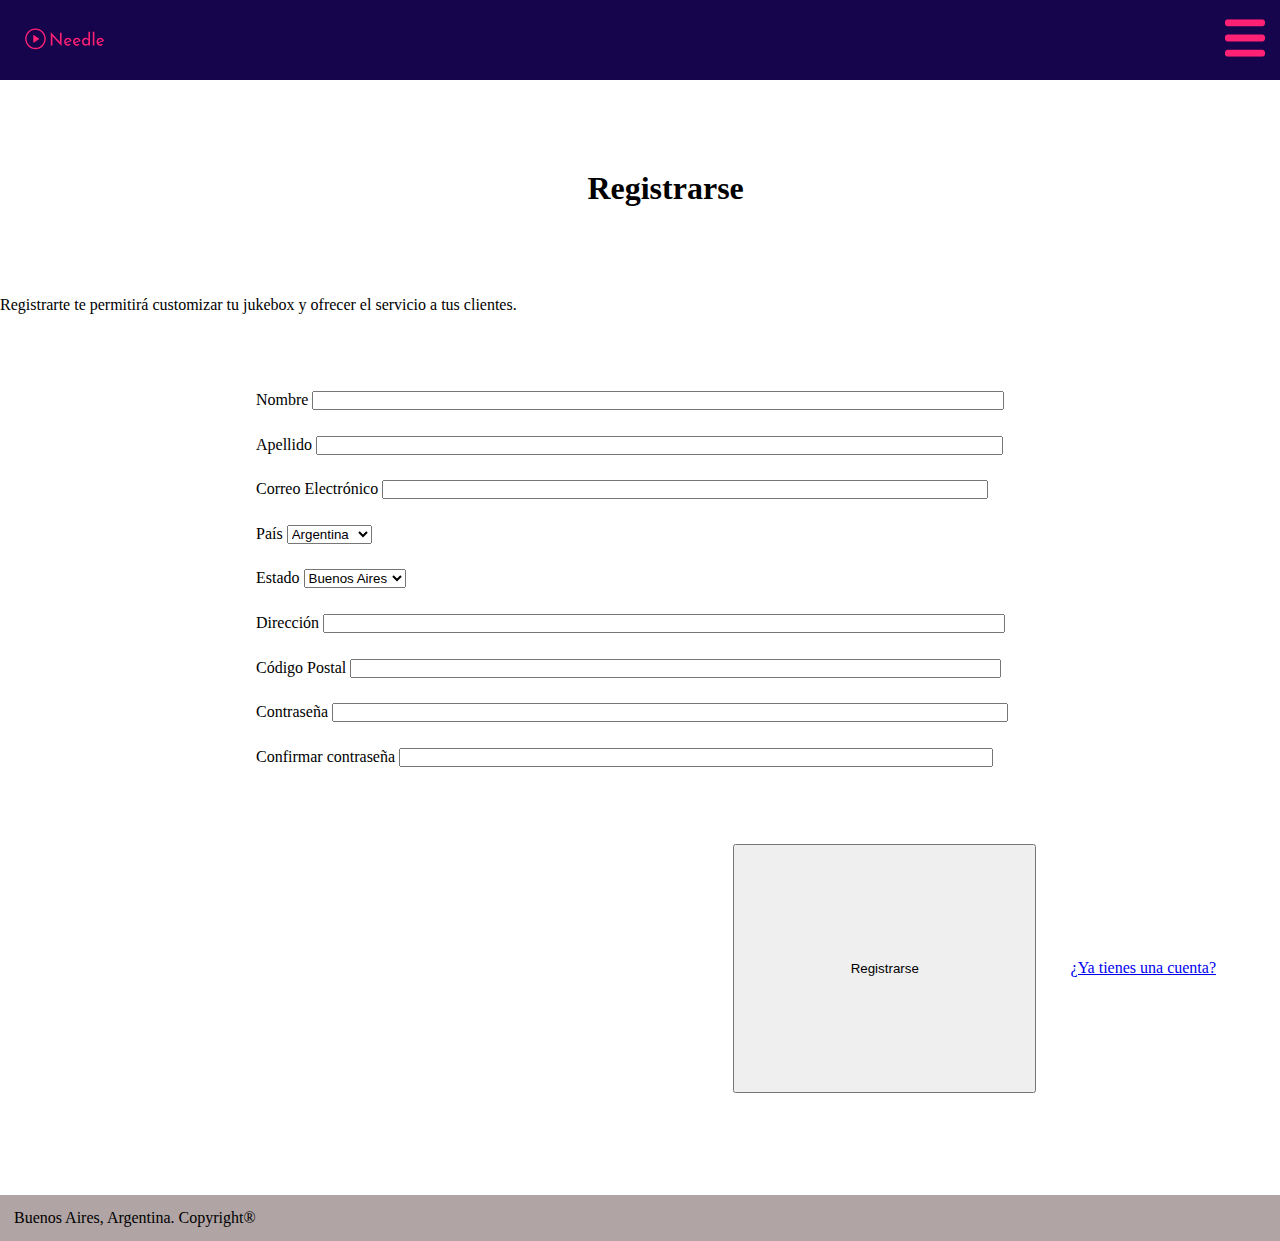
<file: Backup/pages/Registrarse.html>
<!DOCTYPE html>
<html lang="en">
<head>
    <meta charset="UTF-8">
    <meta http-equiv="X-UA-Compatible" content="IE=edge">
    <meta name="viewport" content="width=device-width, initial-scale=1.0">
    <link rel="shortcut icon" href="../img/favicon.png">
    <title>Needle</title>
    <link href="https://cdn.jsdelivr.net/npm/bootstrap@5.3.0-alpha3/dist/css/bootstrap.min.css" rel="stylesheet" integrity="sha384-KK94CHFLLe+nY2dmCWGMq91rCGa5gtU4mk92HdvYe+M/SXH301p5ILy+dN9+nJOZ" crossorigin="anonymous">
    <script src="https://cdn.jsdelivr.net/npm/bootstrap@5.3.0-alpha3/dist/js/bootstrap.bundle.min.js" integrity="sha384-ENjdO4Dr2bkBIFxQpeoTz1HIcje39Wm4jDKdf19U8gI4ddQ3GYNS7NTKfAdVQSZe" crossorigin="anonymous"></script>
    <link rel="stylesheet" href="../css/style.css">
    
</head>
<body>
    <!--Header-->
    <header role="menu" class="c-header">
        <div class="header-content">
            <div class="logo-container">
                <svg class="logo" width="25" height="20" viewBox="0 0 512 512" fill="none" xmlns="http://www.w3.org/2000/svg">
                    <path d="M98.9974 182C117.22 182 133.725 189.445 145.667 201.477C157.609 213.51 165 230.137 165 248.5C165 266.86 157.609 283.488 145.667 295.52C133.725 307.553 117.22 315 98.9974 315C80.7752 315 64.2727 307.553 52.3308 295.52C40.3889 283.488 33 266.86 33 248.5C33 230.142 40.3889 213.51 52.3308 201.477C64.2727 189.445 80.7752 182 98.9974 182ZM118.952 252.087C122.497 249.781 122.484 247.212 118.952 245.17L90.5231 225.228C87.6382 223.399 84.6218 224.474 84.7017 228.272L84.8152 268.398C85.0627 272.518 87.3984 273.648 90.8402 271.741L118.952 252.087ZM139.41 207.782C129.071 197.365 114.778 190.918 98.9974 190.918C83.2167 190.918 68.9288 197.365 58.5879 207.782C48.2496 218.201 41.8507 232.6 41.8507 248.5C41.8507 264.403 48.2496 278.799 58.5879 289.216C68.9288 299.635 83.2167 306.082 98.9974 306.082C114.778 306.082 129.071 299.635 139.41 289.216C149.75 278.799 156.149 264.403 156.149 248.5C156.149 232.597 149.75 218.201 139.41 207.782Z" fill="#FF2174"/>
                    <path d="M265.801 294L204.364 229.261L207.441 230.06L207.661 291.374H197V206.311H197.55L258.327 271.279L255.8 270.708L255.58 208.823H266.131V294H265.801ZM307.556 292.516C302.354 292.516 297.884 291.45 294.147 289.319C290.41 287.111 287.516 284.143 285.465 280.413C283.486 276.607 282.497 272.268 282.497 267.396C282.497 262.753 283.633 258.528 285.904 254.723C288.176 250.917 291.217 247.872 295.026 245.588C298.837 243.305 303.087 242.163 307.775 242.163C313.784 242.163 318.766 243.99 322.723 247.644C326.679 251.297 329.354 256.321 330.746 262.715L293.268 276.417L290.85 270.137L321.624 258.491L319.425 259.975C318.546 257.463 317.081 255.294 315.029 253.467C312.978 251.564 310.303 250.612 307.006 250.612C304.222 250.612 301.731 251.335 299.533 252.782C297.334 254.152 295.613 256.055 294.367 258.491C293.122 260.926 292.499 263.705 292.499 266.826C292.499 270.099 293.158 272.991 294.477 275.503C295.796 277.939 297.591 279.88 299.862 281.326C302.207 282.696 304.845 283.381 307.775 283.381C309.754 283.381 311.659 283.001 313.491 282.24C315.396 281.478 317.155 280.489 318.766 279.271L323.492 287.149C321.221 288.748 318.656 290.042 315.799 291.031C313.015 292.021 310.267 292.516 307.556 292.516ZM364.655 292.516C359.453 292.516 354.983 291.45 351.247 289.319C347.51 287.111 344.616 284.143 342.564 280.413C340.586 276.607 339.597 272.268 339.597 267.396C339.597 262.753 340.733 258.528 343.004 254.723C345.275 250.917 348.316 247.872 352.126 245.588C355.936 243.305 360.186 242.163 364.875 242.163C370.883 242.163 375.866 243.99 379.822 247.644C383.779 251.297 386.454 256.321 387.845 262.715L350.367 276.417L347.949 270.137L378.723 258.491L376.525 259.975C375.646 257.463 374.181 255.294 372.129 253.467C370.078 251.564 367.403 250.612 364.106 250.612C361.322 250.612 358.83 251.335 356.632 252.782C354.434 254.152 352.713 256.055 351.466 258.491C350.221 260.926 349.598 263.705 349.598 266.826C349.598 270.099 350.258 272.991 351.576 275.503C352.895 277.939 354.691 279.88 356.962 281.326C359.307 282.696 361.945 283.381 364.875 283.381C366.853 283.381 368.759 283.001 370.59 282.24C372.496 281.478 374.254 280.489 375.866 279.271L380.592 287.149C378.321 288.748 375.756 290.042 372.898 291.031C370.114 292.021 367.366 292.516 364.655 292.516ZM419.117 292.516C414.941 292.516 411.131 291.488 407.687 289.433C404.317 287.301 401.642 284.333 399.664 280.527C397.685 276.645 396.696 272.192 396.696 267.168C396.696 261.916 397.722 257.425 399.774 253.695C401.899 249.965 404.756 247.111 408.346 245.132C411.937 243.153 415.967 242.163 420.436 242.163C424.026 242.163 427.433 242.962 430.657 244.561C433.954 246.159 436.519 248.367 438.35 251.183L437.911 254.951V203H448.022V291.374H437.801V279.614L438.9 282.582C436.775 285.474 434.028 287.872 430.657 289.775C427.287 291.602 423.44 292.516 419.117 292.516ZM422.304 283.496C425.015 283.496 427.433 283.001 429.558 282.011C431.683 280.946 433.442 279.499 434.833 277.673C436.226 275.846 437.215 273.676 437.801 271.164V262.258C437.215 259.975 436.152 257.996 434.614 256.321C433.148 254.571 431.354 253.201 429.228 252.211C427.177 251.145 424.869 250.612 422.304 250.612C419.52 250.612 416.956 251.335 414.611 252.782C412.34 254.152 410.508 256.055 409.116 258.491C407.724 260.926 407.027 263.743 407.027 266.94C407.027 270.06 407.724 272.877 409.116 275.389C410.508 277.825 412.376 279.804 414.721 281.326C417.066 282.773 419.594 283.496 422.304 283.496ZM465.802 203H476.023V291.374H465.802V203ZM514.81 292.516C509.608 292.516 505.138 291.45 501.401 289.319C497.665 287.111 494.771 284.143 492.719 280.413C490.741 276.607 489.751 272.268 489.751 267.396C489.751 262.753 490.887 258.528 493.158 254.723C495.43 250.917 498.47 247.872 502.281 245.588C506.091 243.305 510.34 242.163 515.03 242.163C521.038 242.163 526.02 243.99 529.977 247.644C533.934 251.297 536.608 256.321 538 262.715L500.522 276.417L498.104 270.137L528.878 258.491L526.68 259.975C525.8 257.463 524.335 255.294 522.284 253.467C520.232 251.564 517.558 250.612 514.26 250.612C511.476 250.612 508.985 251.335 506.787 252.782C504.589 254.152 502.867 256.055 501.621 258.491C500.376 260.926 499.753 263.705 499.753 266.826C499.753 270.099 500.412 272.991 501.731 275.503C503.05 277.939 504.845 279.88 507.116 281.326C509.461 282.696 512.099 283.381 515.03 283.381C517.008 283.381 518.913 283.001 520.745 282.24C522.65 281.478 524.408 280.489 526.02 279.271L530.746 287.149C528.475 288.748 525.91 290.042 523.053 291.031C520.269 292.021 517.521 292.516 514.81 292.516Z" fill="#FF2174"/>
                </svg>
            </div>
            <div class="menu-container">
                <div class="dropdown">
                <a href=""><img class="menu-icon" src="../img/Menu-icon.svg" alt="menu"></a>
                    <div class="dropdown-content">
                        <a href="../pages/Ingreso.html">Ingresar</a>
                        <a href="../pages/Registrarse.html">Registrarse</a>
                        <a href="../Index.html">Inicio</a>
                    </div>
                </div>
            </div>
        </div>   
</header>
<!--Main-->
    <main>
    <h1>Registrarse</h1>
    <p>Registrarte te permitirá customizar tu jukebox y ofrecer el servicio a tus clientes.</p>
    <form class="registro" action="reg.php">
        <div>
        <label for="">Nombre</label>
        <input id="name" type="text">
        </div>
        <div>
        <label for="">Apellido</label>
        <input id="apellido" type="text">
        </div>
        <div>
        <label for="">Correo Electrónico</label>
        <input id="email" type="email">
        </div>
        <div>
        <label for="">País</label>
        <select name="País" id="">País
            <option value="">Argentina</option>
            <option value="">Andorra</option>
            <option value="">Afganistan</option>
        </select>
        </div>
        <div>
        <label for="">Estado</label>
        <select name="" id="">
            <option value="">Buenos Aires</option>
            <option value="">Entre Ríos</option>
        </select>
        </div>
        <div>
        <label for="">Dirección</label>
        <input id= "address" type="text">
        </div>
        <div>
        <label for="">Código Postal</label>
        <input id= "zip-code" type="text">
        </div>
        <div>
        <label for="">Contraseña</label>
        <input id= "pass" type="password">
        </div>
        <div>
        <label for="">Confirmar contraseña</label>
        <input id= "pass-conf" type="password">
        </div>
    </form>
    <section class="act">
        <button>Registrarse</button>
        <div class="login-link">
            <a href="./Ingreso.html">¿Ya tienes una cuenta?</a>
        </div>  
    </section>
</main>
</body>
<footer>Buenos Aires, Argentina. Copyright®
    <!--<p><a href="">EN</a><a href="">/ES</a></p>--> 
 </footer>
 </html>
</file>
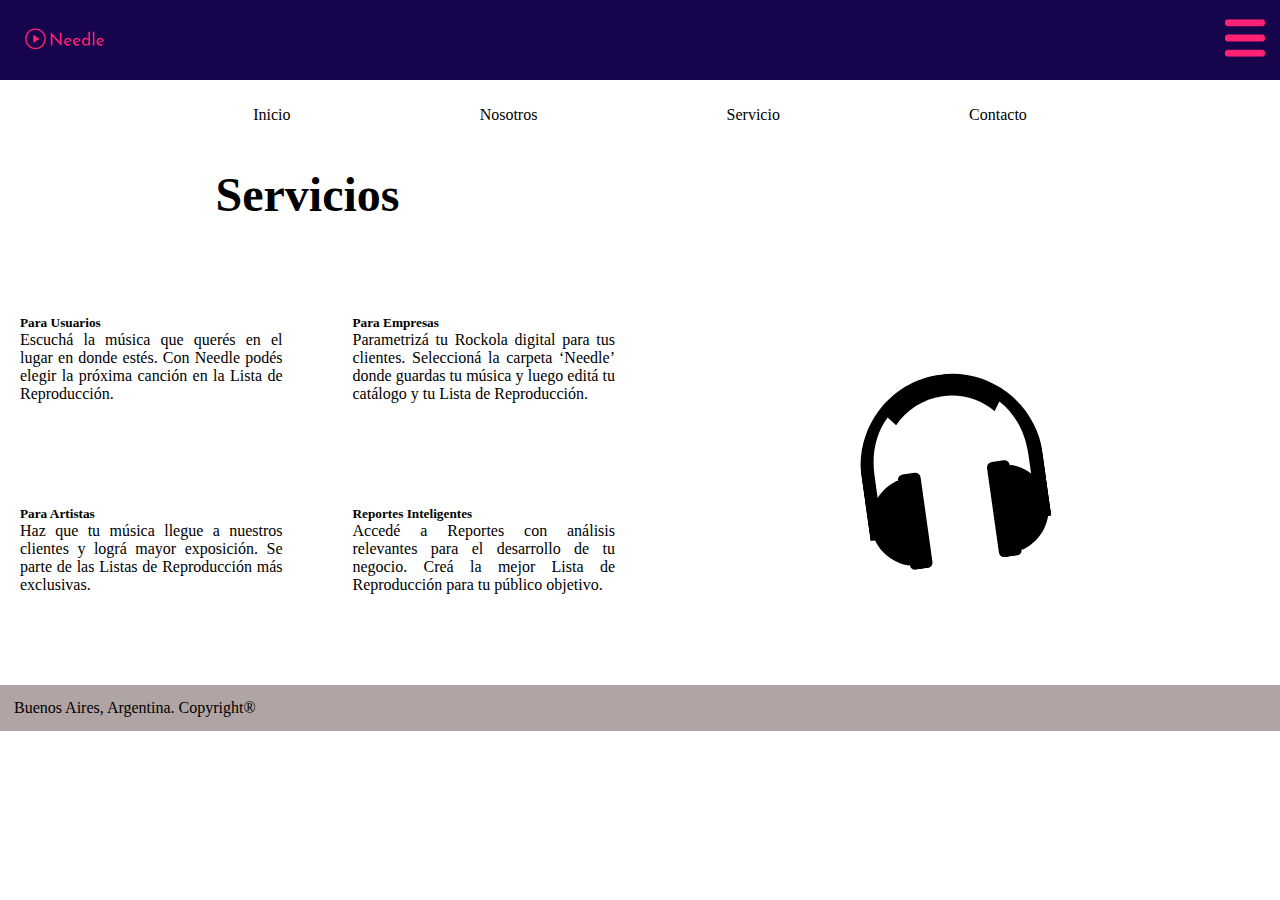
<file: Backup/pages/servicio.html>
<!DOCTYPE html>
<html lang="en">
<head>
    <meta charset="UTF-8">
    <meta http-equiv="X-UA-Compatible" content="IE=edge">
    <meta name="viewport" content="width=device-width, initial-scale=1.0">
    <link rel="shortcut icon" href="../img/favicon.png">
    <title>Needle</title>
    <link href="https://cdn.jsdelivr.net/npm/bootstrap@5.3.0-alpha3/dist/css/bootstrap.min.css" rel="stylesheet" integrity="sha384-KK94CHFLLe+nY2dmCWGMq91rCGa5gtU4mk92HdvYe+M/SXH301p5ILy+dN9+nJOZ" crossorigin="anonymous">
    <script src="https://cdn.jsdelivr.net/npm/bootstrap@5.3.0-alpha3/dist/js/bootstrap.bundle.min.js" integrity="sha384-ENjdO4Dr2bkBIFxQpeoTz1HIcje39Wm4jDKdf19U8gI4ddQ3GYNS7NTKfAdVQSZe" crossorigin="anonymous"></script>
    <link rel="stylesheet" href="../css/style.css">
    
</head>
<body>
    <!--Header-->
    <header role="menu" class="c-header">
        <div class="header-content">
            <div class="logo-container">
                <svg class="logo" width="25" height="20" viewBox="0 0 512 512" fill="none" xmlns="http://www.w3.org/2000/svg">
                    <path d="M98.9974 182C117.22 182 133.725 189.445 145.667 201.477C157.609 213.51 165 230.137 165 248.5C165 266.86 157.609 283.488 145.667 295.52C133.725 307.553 117.22 315 98.9974 315C80.7752 315 64.2727 307.553 52.3308 295.52C40.3889 283.488 33 266.86 33 248.5C33 230.142 40.3889 213.51 52.3308 201.477C64.2727 189.445 80.7752 182 98.9974 182ZM118.952 252.087C122.497 249.781 122.484 247.212 118.952 245.17L90.5231 225.228C87.6382 223.399 84.6218 224.474 84.7017 228.272L84.8152 268.398C85.0627 272.518 87.3984 273.648 90.8402 271.741L118.952 252.087ZM139.41 207.782C129.071 197.365 114.778 190.918 98.9974 190.918C83.2167 190.918 68.9288 197.365 58.5879 207.782C48.2496 218.201 41.8507 232.6 41.8507 248.5C41.8507 264.403 48.2496 278.799 58.5879 289.216C68.9288 299.635 83.2167 306.082 98.9974 306.082C114.778 306.082 129.071 299.635 139.41 289.216C149.75 278.799 156.149 264.403 156.149 248.5C156.149 232.597 149.75 218.201 139.41 207.782Z" fill="#FF2174"/>
                    <path d="M265.801 294L204.364 229.261L207.441 230.06L207.661 291.374H197V206.311H197.55L258.327 271.279L255.8 270.708L255.58 208.823H266.131V294H265.801ZM307.556 292.516C302.354 292.516 297.884 291.45 294.147 289.319C290.41 287.111 287.516 284.143 285.465 280.413C283.486 276.607 282.497 272.268 282.497 267.396C282.497 262.753 283.633 258.528 285.904 254.723C288.176 250.917 291.217 247.872 295.026 245.588C298.837 243.305 303.087 242.163 307.775 242.163C313.784 242.163 318.766 243.99 322.723 247.644C326.679 251.297 329.354 256.321 330.746 262.715L293.268 276.417L290.85 270.137L321.624 258.491L319.425 259.975C318.546 257.463 317.081 255.294 315.029 253.467C312.978 251.564 310.303 250.612 307.006 250.612C304.222 250.612 301.731 251.335 299.533 252.782C297.334 254.152 295.613 256.055 294.367 258.491C293.122 260.926 292.499 263.705 292.499 266.826C292.499 270.099 293.158 272.991 294.477 275.503C295.796 277.939 297.591 279.88 299.862 281.326C302.207 282.696 304.845 283.381 307.775 283.381C309.754 283.381 311.659 283.001 313.491 282.24C315.396 281.478 317.155 280.489 318.766 279.271L323.492 287.149C321.221 288.748 318.656 290.042 315.799 291.031C313.015 292.021 310.267 292.516 307.556 292.516ZM364.655 292.516C359.453 292.516 354.983 291.45 351.247 289.319C347.51 287.111 344.616 284.143 342.564 280.413C340.586 276.607 339.597 272.268 339.597 267.396C339.597 262.753 340.733 258.528 343.004 254.723C345.275 250.917 348.316 247.872 352.126 245.588C355.936 243.305 360.186 242.163 364.875 242.163C370.883 242.163 375.866 243.99 379.822 247.644C383.779 251.297 386.454 256.321 387.845 262.715L350.367 276.417L347.949 270.137L378.723 258.491L376.525 259.975C375.646 257.463 374.181 255.294 372.129 253.467C370.078 251.564 367.403 250.612 364.106 250.612C361.322 250.612 358.83 251.335 356.632 252.782C354.434 254.152 352.713 256.055 351.466 258.491C350.221 260.926 349.598 263.705 349.598 266.826C349.598 270.099 350.258 272.991 351.576 275.503C352.895 277.939 354.691 279.88 356.962 281.326C359.307 282.696 361.945 283.381 364.875 283.381C366.853 283.381 368.759 283.001 370.59 282.24C372.496 281.478 374.254 280.489 375.866 279.271L380.592 287.149C378.321 288.748 375.756 290.042 372.898 291.031C370.114 292.021 367.366 292.516 364.655 292.516ZM419.117 292.516C414.941 292.516 411.131 291.488 407.687 289.433C404.317 287.301 401.642 284.333 399.664 280.527C397.685 276.645 396.696 272.192 396.696 267.168C396.696 261.916 397.722 257.425 399.774 253.695C401.899 249.965 404.756 247.111 408.346 245.132C411.937 243.153 415.967 242.163 420.436 242.163C424.026 242.163 427.433 242.962 430.657 244.561C433.954 246.159 436.519 248.367 438.35 251.183L437.911 254.951V203H448.022V291.374H437.801V279.614L438.9 282.582C436.775 285.474 434.028 287.872 430.657 289.775C427.287 291.602 423.44 292.516 419.117 292.516ZM422.304 283.496C425.015 283.496 427.433 283.001 429.558 282.011C431.683 280.946 433.442 279.499 434.833 277.673C436.226 275.846 437.215 273.676 437.801 271.164V262.258C437.215 259.975 436.152 257.996 434.614 256.321C433.148 254.571 431.354 253.201 429.228 252.211C427.177 251.145 424.869 250.612 422.304 250.612C419.52 250.612 416.956 251.335 414.611 252.782C412.34 254.152 410.508 256.055 409.116 258.491C407.724 260.926 407.027 263.743 407.027 266.94C407.027 270.06 407.724 272.877 409.116 275.389C410.508 277.825 412.376 279.804 414.721 281.326C417.066 282.773 419.594 283.496 422.304 283.496ZM465.802 203H476.023V291.374H465.802V203ZM514.81 292.516C509.608 292.516 505.138 291.45 501.401 289.319C497.665 287.111 494.771 284.143 492.719 280.413C490.741 276.607 489.751 272.268 489.751 267.396C489.751 262.753 490.887 258.528 493.158 254.723C495.43 250.917 498.47 247.872 502.281 245.588C506.091 243.305 510.34 242.163 515.03 242.163C521.038 242.163 526.02 243.99 529.977 247.644C533.934 251.297 536.608 256.321 538 262.715L500.522 276.417L498.104 270.137L528.878 258.491L526.68 259.975C525.8 257.463 524.335 255.294 522.284 253.467C520.232 251.564 517.558 250.612 514.26 250.612C511.476 250.612 508.985 251.335 506.787 252.782C504.589 254.152 502.867 256.055 501.621 258.491C500.376 260.926 499.753 263.705 499.753 266.826C499.753 270.099 500.412 272.991 501.731 275.503C503.05 277.939 504.845 279.88 507.116 281.326C509.461 282.696 512.099 283.381 515.03 283.381C517.008 283.381 518.913 283.001 520.745 282.24C522.65 281.478 524.408 280.489 526.02 279.271L530.746 287.149C528.475 288.748 525.91 290.042 523.053 291.031C520.269 292.021 517.521 292.516 514.81 292.516Z" fill="#FF2174"/>
                </svg>
            </div>
            <div class="menu-container">
                <div class="dropdown">
                <a href=""><img class="menu-icon" src="../img/Menu-icon.svg" alt="menu"></a>
                    <div class="dropdown-content">
                        <a href="../pages/Ingreso.html">Ingresar</a>
                        <a href="../pages/Registrarse.html">Registrarse</a>
                    </div>
                </div>
            </div>
        </div>   
</header>
<!--Boostrap nav-->
<nav>
    <ul class="container-fluid">
        <li col-2><a href="../index.html">Inicio</a></li>
        <li col-2><a href="../pages/nosotros.html">Nosotros</a></li>
        <li col-2><a href="./servicio.html">Servicio</a></li>
        <li col-2><a href="../pages/contacto.html">Contacto</a></li>
    </ul>
</nav>
<main class="main-services">
    <div class="tit">
    <h1>Servicios</h1>
    </div>
    <div class="cont-1">
        <h5>Para Usuarios</h5>
        <p>Escuchá la música que querés en el lugar en donde estés. Con Needle podés elegir la próxima canción en la Lista de Reproducción.</p>
    </div>
    <div class="cont-2">  
        <h5>Para Empresas</h5>
        <p>Parametrizá tu Rockola digital para tus clientes. Seleccioná la carpeta ‘Needle’ donde guardas tu música y luego editá tu catálogo y tu Lista de Reproducción.</p>
    </div>
    <div class="cont-3">
        <h5>Para Artistas</h5>
        <p>Haz que tu música llegue a nuestros clientes y lográ mayor exposición. Se parte de las Listas de Reproducción más exclusivas.</p>
    </div>    
    <div class="cont-4">
        <h5>Reportes Inteligentes</h5>
        <p>Accedé a Reportes con análisis relevantes para el desarrollo de tu negocio. Creá la mejor Lista de Reproducción para tu público objetivo.</p>
    </div>
    <div class="img-head">
        <img src="../img/headphone-icon.svg" alt="headphones">
    </div>
   
</main>
</body>
<footer>Buenos Aires, Argentina. Copyright®
    <!--<p><a href="">EN</a><a href="">/ES</a></p>--> 
 </footer>
 </html>
</file>
<file: Backup/css/style.css>
*{
    margin:0px; padding:0px;
}
@import url('https://fonts.googleapis.com/css2?family=Manrope:wght@400;800&display=swap');

/*General Grid*/
.page{
    display:grid;
    grid-template-areas:
    "head"
    "nav"
    "section"
    "footer"
    ;
grid-template-rows: 80px 120px auto 60px;
}

main .h-ead{
    grid-area:head;
}

.navigator{
    grid-area:nav;
    background-color:rgb(65,7,108);
    color:black;
}

.main-section{
    grid-area:section;
    width:100%;
    height:100%;
    display: grid;
    background-color:rgb(65,7,108);
    grid-template-areas:
    "title title title title credit"
    "now-play now-play now-play search search"
    "now-play now-play now-play filter filter"
    "results results results results results"
    "selector selector qr qr play"
    ;
    grid-template-rows: 1fr 1fr 2fr 2fr;
    grid-template-columns: 1fr 1fr 1fr 1fr 1fr;
}

section .title{
        grid-area:title;
        background-color:rgb(65,7,108);
        color:snow;
        display:flex;
    }


    section .credit{
        grid-area:credit;
        background-color:rgb(65,7,108);
        color:snow;
        display:flex;
        justify-content:center;
        align-items: center;
    }
    
    section .playing{
        grid-area:now-play;
        background-color:rgb(65,7,108);
        display:flex;
        align-self:center;

    }
    .contenedor-2{
        padding-left:50px;
        color:snow;
    }
    .star{

    }
    section .search{
        grid-area:search;
        background-color:rgb(65,7,108);
        display:flex;
        align-self: center;
    }
    section .filter{
        grid-area:filter;
        background-color:rgb(65,7,108);
        display:flex;
        align-self: center;
    }
    section .results{
        grid-area:results;
        background-color:rgb(65,7,108);
        display:grid;
        grid-template-areas:
        "tit"
        "elements"
        ;
        width:100%;
        grid-template-rows: 1fr 4fr;
        grid-template-columns: 1fr 1fr 1fr 1fr 1fr;

    }
    .tit{
        grid-area:tit;
        display:flex;
        justify-content:space-between;
    }
    .elements{
        grid-area:elements;
        display:flex;
        justify-content:space-around;
    }
    section .selector{
        grid-area:selector;
        background-color:rgb(65,7,108);

    }
    section .qr{
        grid-area:qr;
        background-color:rgb(65,7,108);
        display:flex;
        justify-self: center;
        align-self: center;
    }
    
    section .play{
        grid-area:play;
        background-color:rgb(65,7,108);
        justify-content: center;
        align-self:center;
    }


.foot{
    grid-area:footer;
    background-color:rgb(65,7,108);
    margin-top:0px;
}

/*Header*/
#c-header{
    display: flex;
    align-items: center;
    height:80px;
    position:sticky;

}

.header-content{
width:100%;
height:100%;
display:flex;
justify-content:space-between;
align-items: center;
box-sizing: border-box;
background-color:rgb(22,4,76);
}

.logo-container{
    width:120px;
    height:80px;
}

.menu-container{
    width:80px;
    height:80px;
    display:flex;
    align-items: center;
    justify-content: right;
    padding-right:5px;
}

.logo{
    width:120px;
    height: 80px;
}
.menu-icon{
    width:60px;
    height:60px;
}

.dropdown-content{
    overflow:hidden;
    display:none;
    position:absolute;
    right:0px;
    background-color: #f9f9f9;
    width: 300px;
    box-shadow: 0px 8px 16px 0px rgba(0,0,0,0.2);
    z-index: 1;
}
.dropdown-content a {
    overflow:hidden;
    color: rgb(22,4,76);
    padding: 18px 35%;
    text-decoration: none;
    display: block;
    text-align: left;
  }

.dropdown-content a:hover {
    background-color: rgb(211, 204, 204);
  }
  
  /* Show the dropdown menu on hover */
  .dropdown:hover .dropdown-content {
    display: block;
  }



#menu ul{
    width: 16%;
    margin:0px;
    padding:0px;
    background-color:rgb(176,164,164);
    position:absolute;
    left:86%;
    border-end-start-radius: 10%;
    display:block;
    z-index: 2;
}
#menu ul li{
    padding:5%;
}

nav ul{
    padding-top:2%;
    display:flex;
    justify-content: space-evenly;
    margin-left:5%;
    margin-right:5%;
}

nav ul li{
    font-family: manrope;
    list-style: none; 
}
nav ul li a{
    color: black;
    text-decoration: none;
}

nav ul li a:hover{
    color: rgb(136, 130, 130);
}

main{
    z-index:1;
    }

main .welcome{
    position:absolute;
    padding:40px 0px 0px 40px;
    font-family: helvetica;
    font-weight:400;
}
main .under{
    padding: 75px 0px 40px 25px;
    font-family:helvetica;
    margin-left: 400px;
    font-weight: 400;
}
/*Más excuchados*/
.results .tit h5{
    padding-left:15px;
}
.viewicon{
    padding-right:15px;
}
.elements{
    display: flex;
}
.left-a{
    justify-self: right;
    align-self: center;
}
.right-a{
    justify-self: left;
    align-self: center;
}

.s-1,.s-2,.s-3{
    width:20%;
    height:30%;
    margin-top:10%;
    display: grid;
    grid-template-areas:
    "picture picture"
    "song song"
    "artist artist"
    "year year"
    ". checkbox"
}
.results{
    height: 120px;
    display:flex;
}
.song-id{
    grid-area:song;
}

.artist-id{
    grid-area:artist;
}
.year{
    grid-area:year;
}
.left-a{
    height:120px;
    width:15%;
    display:flex;
    justify-content:right;
    align-items: center;

}

.checkbox{
    grid-area:checkbox;
}
.s-1 img, .s-2 img, .s-3 img{
   
    grid-area: picture;
    display: flex;
    width:50px;
    height:50px;
}


.right-a{
    height:120px;
    width:15%;
    display:flex;
    align-items: center;

}

.elements{
    height:30%;
    display: flex;
    justify-content: space-around;
    align-items: center;
    margin-top:5%;

}

.s-1,.s-2,.s-3{
    width:20%;
    height:30%;
    margin-top:10%;
}
.songs{
    display: inline;
    list-style:none;
}
.ones{
    display:inline;
    text-align: justify;
}
.viewicon{
    height:22px;
    width:22px;
    float: right;
}

.left-a{
    height:50px;
    width:50px;
}
.right-a{
    height:50px;
    width:50px;
}
/* Buttons
.pressb{
    font-family:helvetica;
    border-style: none;
    margin-left:150px;
    margin-top:40px;
    padding:15px;
    border-radius: 20%;

}
button:visited{
    background-color: darkgray; 
There should be a program that allows only to be one item coloured at a time.
}
*/ 
main .playing{
    display:flex;
    justify-content: left;
}

.playing .contenedor-1{
    height:177px;
    width:315px;
    display: flex;
    align-items: center;
}

.playing .contenedor-2{
    height:177px;
    width:500px;
}

.playing .contenedor-2 .now{
    display: none;
    justify-content:left;
}


.playing .contenedor-2 .star{
    height:30px;
    width:30px;
    align-self: left;
}


main section .contenedor-3{
    height:177px;
    width:200px;
}

main section div .playing{
    height:59px;
    width:500px;
}
main section .contenedor-2 .search{
    height:78px;
    width:500px;
    align-items: center;
}
main section .contenedor-2 input{
    margin-left:3%;
    width:47%;
}
main section .contenedor-2 button{
    margin-left:3%;
    padding: 0% 1%;
}
main section .contenedor-2 .filter{
    height:40px;
    width:500px;
}

main section .song-data{
display: flex;
}

main section div .star{
    height: 75px;
    width: 75px;
    align-items: flex-start;
    padding:0px 0px 0px 20px;
    
}
main .playing .contenedor-2 span .playingA{
    box-sizing: border-box;
    font-weight: 800;
    font-family: Helvetica;
    padding:10px;
}
main .playing .contenedor-2 span .playingB{
    box-sizing: border-box;
    font-family:Helvetica;
    padding:0px 0px 0px 10px;
}

main .playing .search{
    display:flex;
    }

main .playing .search p{
    padding-top:5%;
    padding-left: 5%;
    transform: rotate(-45deg);
    width:70px;
    text-align: center;
}

main .playing .filter{
    display:flex;
    padding-left:5%;
    align-items: center;
}

.ftr{
        height:20px;
        width:20px;
    }
/*Más excuchados*/
main .mostl .first-line-ml{
    display:flex;
    justify-content:space-between;
    margin-top:30px;
    font-size:24px;
}

main .mostl .first-line-ml .tit{
    padding: 0% 0% 2% 5%;
}
main .mostl .first-line-ml .space{
    height:14%;
    width:5%;
}

.results{
    height: 120px;
    display:flex;
}



.elements{
    width:70%;
    height:30%;
    display: flex;
    justify-content: space-around;
    align-items: center;
    margin-top:5%;

}

.songs{
    display: inline;
    list-style:none;
}
.ones{
    display:inline;
    text-align: justify;
}
main .mostl .first-line-ml .viewicon{
    height:22px;
    width:22px
    float: right;
}

.sleft{
    height:50px;
    width:50px;
}
.sright{
    height:50px;
    width:50px;
}
/*Number Selector*/
main .buy{
    margin-top:2%;
    display:flex;
    justify-content:space-around;
}

main .buy .numSelect{
    font-family:helvetica;
    font-size: medium;
    margin-top:2%;
    display:flex;
    justify-content: center;
}

main .buy div .toggle-selector{
width: 180px;
display:flex;
justify-content: space-evenly;
align-items: center;
}

main .buy .numSelOpt{
    padding-left:5%;
    display:flex;
    justify-content: left;
    padding:2%;
}

main .buy .numSelOpt p{
    padding:3% 2%;
}

main .buy button{
    margin-top:30%;
}
main .buy .play{
    height:50px;
    width:50px;
}
.tit{
    font-size: 24px;
}

.play{
    
}
.switch {
    position: relative;
    display: inline-block;
    width: 60px;
    height: 34px;
  }
  
  .switch input { 
    opacity: 0;
    width: 0;
    height: 0;
  }
  
  .slider {
    position: absolute;
    cursor: pointer;
    top: 0;
    left: 0;
    right: 0;
    bottom: 0;
    background-color: snow;
    -webkit-transition: .4s;
    transition: .4s;
  }
  
  .slider:before {
    position: absolute;
    content: "";
    height: 26px;
    width: 26px;
    left: 4px;
    bottom: 4px;
    background-color: black;
    -webkit-transition: .4s;
    transition: .4s;
  }
  
  input:checked + .slider {
    background-color:snow;
  }
  
  input:focus + .slider {
    box-shadow: 0 0 1px snow;
  }
  
  input:checked + .slider:before {
    -webkit-transform: translateX(26px);
    -ms-transform: translateX(26px);
    transform: translateX(26px);
  }
  
  /* Rounded sliders */
  .slider.round {
    border-radius: 34px;
  }
  
  .slider.round:before {
    border-radius: 50%;
  }

footer{
    padding:14px;
    width:100%;
    background-color: rgb(176,164,164);
}
main .para-1{
    display:block;
    text-align: justify;    
    width:400px;
    height:220px;
}

main .para-1 h2{
    margin:10% 0% 0% 5%;
}

main .para-1 p{
    margin:5% 0% 0% 5%;
}

main .para-2{
    display:block;
    text-align:justify;
    width:400px;
    height:200px;
    align-items: right;
    padding:0px 5% 0% 40%;
}

main .para-2 h2{
    margin:10% 0% 0% 5%;

}


main .para-2 p{
    margin:5% 0% 0% 5%;

}

main section h2{
    padding:2%;
    background-color:rgb(176,164,164);
}
main section h4{
padding:1% 2%;
}
main section p{
padding:0% 2%;
}

main h1{
    width:600px;
    text-align: center;
    padding:5% 2%;
}
.main-services{
    display:flex;
}
.services{
    width:620px;
}

main .column{
    display:flex;
    justify-content: space-around;
    
}

.main-services .services .users h5{
padding:5%;
width:250px;
text-align:center;
}

.main-services .services .users p{
width:250px;
text-align:justify;
}
.main-services .services .empresas h5{
padding:5%;
width:250px;
text-align:center;
}

.main-services .services .empresas p{
width:250px;
text-align:justify;
}
.main-services .services .artistas h5{
padding:5%;
width:250px;
text-align:center;
}

.main-services .services .artistas p{
width:250px;
text-align:justify;
}
.main-services .services .ri h5{
padding:5%;
width:250px;
text-align:center;
}

.main-services .services .ri p{
width:250px;
text-align:justify;
}

main h1{
    width: 100%;
    justify-content:center;
    padding-top:7%;
    padding-bottom:7%;
    font-family: Manrope;
}

main form{
    weight: 65%;
    display: block;
}
main form div label{
vertical-align:top;
}

main .login{
    display:block;
}
main .login div{
    display:flex;
}

main .login .email{
    width:55.8%;
    margin-left:1%;
}

main .login .pass{
    width:62%;
    margin-left:1%;
}

main .action{
    display:block;
}
main .action .login-btn{
margin-left:70%;
padding: 1%;
}

main .action div{
    margin-top:2%;
    margin-left:20%;
}

main form div{
    padding: 1% 1% 1% 20%;

}

main form div input{
    width:55%;
}

main form div textarea{
     width:55%;
     height: 100px;
}

main p{
margin:0% 0% 5% 0%;
}

main .registro{
    display:block;
}

main .registro #name{
    width:68%;
}
main .registro #apellido{
    width:67.5%;
}
main .registro #email{
    width:59.5%;
}
main .registro #address{
    width:67%;
}
main .registro #zip-code{
    width:64%;
}
main .registro #pass{
    width:66.5%;
}
main .registro #pass-conf{
    width:58.3%;
}

main .act{
    display:flex;
    justify-content: right;
    align-items:center;
    padding: 5%

}

main .act button{
    padding:10%;
}
main .act .login-link{
    padding-left:3%;
}

main .act .login-link :hover{
    color: green;
}

main .welcome-name{
    height:100px;
    margin:0px;
    padding: 5% 0% 1% 0%;
}

main .subt{
    display:flex;
    justify-content:center;
    padding-left:20%;
}

main .description{
    margin-top:5%;

}

main .steps{
    display: flex;
    justify-content:space-around;
    
}

main .steps .stp{
    width:20%;
    text-align:justify;
    display:block;
}

main .steps .stp div{
    display:flex;
}
main .steps .stp div .icon{
    width:60px;
    height:60px;
    padding:10%;
    justify-content:center;
}
main .le{
    display:flex;
    justify-content:left;
}

main section div img{
    width: 17px;
    height:17px;
}
main table{
    width:90%;
}

main .bank div img{
    width: 100px;
    height:100px;
    padding-right:30px;

}
main .bank{
    height:40px;
    display:flex;
    justify-content: left;
    padding: 10%;
}

main #class-add{
    margin:2%;
}
main .add-ac form{
    display:block;
}
main .add-ac .add{
    display:flex;
    justify-content:center;
}

main .precio{
    padding:2%;

}

main .price-one{
    display:flex;
}

main .price-two{
    display: flex;
}
main .comision{
    padding:1%;
}
main .save-comision{
    display:flex;
    justify-content:center;
    margin:0% 26% 0% 0%;
}

main .qr div{
    display:flex;
    
}
main .qr div .text-qr{
    width:15%;
    text-align:left;
    align-items:center;

}
main .qr div img{
width: 100px;
height:100px;
padding: 0% 5% 0% 5%;
}

main .qr div .icon-qr-ac{
    padding:0px 11px;
    width:20px;
    height:20px;
}
main .qr div .icon-qr-ac img{
    width:20px;
    height:20px;
}
main .play-admin{
    display:block;
    float:right;
}

main .play-admin div img{
    width:100px;
    height: 100px;
    padding: 0px 200px 0% 0%;
}

main .report{
    display:block;
    padding:10%;
    
}
main .report h5{
padding:2% 0%;
}
main .report img{
    width:100px;
    height:100px;

}

#paragraph{
    text-align: justify;
}

#faq-section{
    text-align:justify;
}

@media (max-width:700px){
    .main-services{
        display: grid;
        grid-template-areas:
        "tit"
        "img-head"
        "cont-1"
        "cont-2"
        "cont-3"
        "cont-4"
        ;
    }

}
@media (min-width:701px){
.main-services{
    display:grid;
    grid-template-areas:
    "tit tit . ."
    "cont-1 cont-2 img-head img-head"
    "cont-3 cont-4 img-head img-head"
;
grid-template-rows: 0.5fr 1fr 1fr;
grid-template-columns: 1fr 1fr 1fr 1fr;
column-gap: 50px;
row-gap: 50px;
}
}

.tit{
    grid-area:tit;
}

.cont-1{
    grid-area:cont-1;
}

.cont-2{
    grid-area:cont-2;
}
.cont-3{
    grid-area:cont-3;
}
.cont-4{
    grid-area:cont-4;
}

.cont-1, .cont-2, .cont-3, .cont-4{
    text-align: justify;
    padding-left:20px;


}
.cont-1, .cont-3{
}
.img-head{
    grid-area:img-head;
    transform: rotate(-8deg);
    width:220px;
    height:220px;
    display:flex;
    justify-self: center;
    align-self: center;
}
.img-head img{
    padding-bottom:30px;
}

footer{
    position:relative;
    bottom: 0%;
    margin-top: 3%;
}
</file>
<file: css/style.css>
@charset "UTF-8";
/*Resets*/
@import url("https://fonts.googleapis.com/css2?family=Manrope:wght@400;800&display=swap");
* {
  margin: 0px;
  padding: 0px;
}

/*Fonts*/
/*Layout*/
.general__layout {
  width: 100%;
  height: 100%;
  display: grid;
  grid-template-areas: "head" "navigator" "main" "footer";
}

/*Responsiveness*/
@media (max-width: 480px) {
  .general_layout {
    grid-template-rows: 72px 108px auto 60px;
  }
}
@media (min-width: 481px) and (max-width: 700px) {
  .general_layout {
    grid-template-rows: 76px 114px auto 60px;
  }
}
@media (min-width: 701px) {
  .general_layout {
    grid-template-rows: 80px 120px auto 60px;
  }
}
/*Grid areas elements*/
.header__element {
  grid-area: head;
}

.nav__element {
  grid-area: navigator;
  background-color: rgb(65, 7, 108);
}

.main__content--index, .main__content--nosotros, .main__content--services, .main__content--contacto {
  grid-area: main;
}

.footer__element {
  grid-area: footer;
}

/*Header element- Verify header's menu icon displays in smaller viewports*/
.header__element {
  display: flex;
  align-items: center;
  height: 80px; /*nº px*/
  position: sticky;
}

.header__content {
  width: 100%;
  height: 100%;
  display: flex;
  justify-content: space-between;
  align-items: center;
  box-sizing: border-box;
  background-color: rgb(22, 4, 76);
}

.logo__container {
  width: 120px;
  height: 80px;
}

.header__logo {
  width: 120px;
  height: 80px;
}

.menu__container {
  width: 80px;
  height: 80px;
  display: flex;
  align-items: center;
  justify-content: right;
  padding-right: 5px;
}

.menu__icon {
  width: 60px;
  height: 60px;
}

.menu__dropdown-content {
  overflow: hidden;
  display: none;
  position: absolute;
  right: 0px;
  background-color: #f9f9f9;
  width: 300px;
  box-shadow: 0px 8px 16px 0px rgba(0, 0, 0, 0.2);
  z-index: 1;
}

.menu__dropdown-content a {
  overflow: hidden;
  color: rgb(22, 4, 76);
  padding: 18px 35%;
  text-decoration: none;
  display: block;
  text-align: left;
}

.menu__dropdown-content a:hover {
  background-color: rgb(211, 204, 204);
}

/* Show the dropdown menu on hover */
.menu__dropdown:hover .menu__dropdown-content {
  display: block;
}

/*Navigator element*/
.navigator__ul {
  padding: 5% 0% 5px 0px;
  display: flex;
  justify-content: space-evenly;
  margin-left: 5%;
  margin-right: 5%;
  z-index: 2;
}
.navigator__ul li {
  font-family: manrope;
  list-style: none;
}
.navigator__ul li a {
  color: rgb(211, 204, 204);
  text-decoration: none;
}

nav ul li a:hover {
  color: rgb(136, 130, 130);
}

/*Index.html main*/
.main__content--index {
  display: grid;
  width: 100%;
  background-color: rgb(65, 7, 108);
}

@media (max-width: 800px) {
  .main__content--index {
    grid-template-areas: "title title title title credit" "video video video video playing" "search search search search search" "filt filt filt filt filt" "results results results results results" "selector selector qr qr play";
    grid-template-rows: 200px 200px 200px 200px 360px auto;
    grid-template-columns: repeat(5, 1fr);
  }
}
@media (min-width: 801px) {
  .main__content--index {
    grid-template-areas: "title title title title credit" "video video playing search search" "video video playing filt filt" "results results results results results" ". visor visor visor ." "selector selector qr qr play";
    grid-template-rows: 200px 110px 90px 360px 100px auto;
    grid-template-columns: repeat(5, 1fr);
  }
}
.index__main--title {
  grid-area: title;
  padding-top: 50px;
  height: 200px;
}
.index__main--title h1 {
  display: flex;
  justify-content: center;
  color: snow;
}
.index__main--title h5 {
  display: flex;
  justify-content: center;
  padding-left: 200px;
  color: snow;
}

.index__main--balance {
  grid-area: credit;
  display: flex;
  justify-content: center;
  align-items: center;
  height: 200px;
  color: snow;
}

.index__playing--video {
  grid-area: video;
  display: flex;
  box-sizing: border-box;
  justify-self: center;
  align-self: center;
}

@media (max-width: 800px) {
  .index__playing--video iframe {
    width: 227px;
    height: 128px;
  }
}
@media (min-width: 801px) {
  .index__playing--video iframe {
    width: 315px;
    height: 177px;
  }
}
.index__playing--songdata {
  grid-area: playing;
  display: grid;
  grid-template-areas: "nowp nowp" "star songi";
  padding-top: 25%;
  grid-template-rows: 30% 30%;
  grid-template-columns: 1fr 4fr;
  color: snow;
}

.index__playing--nowp {
  grid-area: nowp;
  align-items: center;
}

.index__playing--star {
  grid-area: star;
  width: 30px;
  height: 30px;
}

#index__playing--artist {
  grid-area: songi;
  align-self: center;
}
#index__playing--artist .animate__animated.animate__backInRight {
  --animate-duration: 2s;
}

.index__main--search {
  grid-area: search;
}
.index__main--search p {
  color: snow;
}

.index__search--button {
  margin-left: 10px;
  padding: 5px;
}
.index__search--button a {
  color: black;
  text-decoration: none;
}

.index__search--lookup {
  display: flex;
}

.index__search--filtericon {
  width: 25px;
  height: 25px;
}

.index__filter {
  grid-area: filt;
}

.index__filter--flex {
  display: flex;
}

.tag {
  display: inline-block;
  padding: 4px;
  background-color: rgb(23, 7, 73);
  color: rgb(211, 204, 204);
  border: 1px solid #ccc;
  border-radius: 10px;
  margin-right: 5px;
  margin-top: 5px;
  font-size: 14px;
}

.tag .close {
  margin-left: 5px;
  cursor: pointer;
}

/*Más excuchados*/
.index__main--results {
  grid-area: results;
  display: grid;
  grid-template-areas: "first-li first-li first-li first-li first-li" "flecha-l e1 e2 e3 flecha-r";
  grid-template-rows: 55px 305px 100px;
  grid-template-columns: 11% 26% 26% 26% 11%;
  -moz-column-gap: 15px;
       column-gap: 15px;
  background-color: rgb(65, 7, 108);
}

.results--firstli {
  grid-area: first-li;
  display: flex;
  justify-content: space-between;
  font-size: 24px;
  color: snow;
}

.results--title {
  padding: 15px;
}

.results--viewicon img {
  width: 25px;
  height: 25px;
  margin-right: 20px;
}

.results__elements--arrowl {
  grid-area: flecha-l;
  display: flex;
  justify-self: right;
  align-self: center;
}

.results__arrowl--img {
  width: 35px;
  height: 35px;
}

/*Element 1*/
.results__elements--e1 {
  grid-area: e1;
  display: grid;
  box-sizing: border-box;
  padding: 5px 10px;
  background-image: linear-gradient(to bottom, black, rgb(57, 57, 57));
  display: grid;
  grid-template-areas: "song-image" "song-title" "song-artist" "song-year" "checkbox";
  grid-template-rows: 10fr 2fr 2fr 2fr 1fr;
}

@media (max-width: 800px) {
  .elements--song-image {
    grid-area: song-image;
  }
  .elements--song-image img {
    width: 70px;
    height: 70px;
  }
}
@media (min-width: 801px) and (max-width: 1200px) {
  .elements--song-image {
    grid-area: song-image;
  }
  .elements--song-image img {
    width: 120px;
    height: 120px;
  }
}
@media (min-width: 1201px) {
  .elements--song-image {
    grid-area: song-image;
  }
  .elements--song-image img {
    width: 200px;
    height: 200px;
  }
}
.element__song-title {
  grid-area: song-title;
  color: snow;
}

.element__song-artist {
  grid-area: song-artist;
  color: snow;
}

.element__year {
  grid-area: song-year;
  color: snow;
}

.element__checkbox {
  grid-area: checkbox;
  display: flex;
  justify-content: right;
}

/*Element 2*/
.results__elements--e2 {
  grid-area: e2;
  display: grid;
  background-image: linear-gradient(to bottom, black, rgb(57, 57, 57));
  box-sizing: border-box;
  padding: 5px 10px;
  display: grid;
  grid-template-areas: "song-image" "song-title" "song-artist" "song-year" "checkbox";
  grid-template-rows: 10fr 2fr 2fr 2fr 1fr;
}

/*Element 3*/
.results__elements--e3 {
  grid-area: e3;
  display: grid;
  background-image: linear-gradient(to bottom, black, rgb(57, 57, 57));
  box-sizing: border-box;
  padding: 5px 10px;
  display: grid;
  grid-template-areas: "song-image" "song-title" "song-artist" "song-year" "checkbox";
  grid-template-rows: 10fr 2fr 2fr 2fr 1fr;
}

.results__elements--arrowr {
  grid-area: flecha-r;
  display: flex;
  justify-self: left;
  align-self: center;
}

.results__arrowr--img {
  width: 35px;
  height: 35px;
}

/*Selector*/
.index__main--selector {
  grid-area: selector;
  display: flex;
}

.index__selector--container {
  display: grid;
  height: 200px;
  width: 250px;
  justify-self: center;
  align-self: center;
  grid-template-areas: "legend legend legend" "option-1 toggle option-2";
}

.index__selector--legend {
  grid-area: legend;
  color: snow;
  justify-self: center;
  align-self: center;
}

.selector__option--1 {
  grid-area: option-1;
  color: snow;
  justify-self: center;
}

.switch {
  grid-area: toggle;
  justify-self: center;
}

.selector__option--2 {
  grid-area: option-2;
  color: snow;
  justify-self: center;
}

main .selector div .toggle-selector {
  width: 180px;
  display: flex;
  justify-content: space-evenly;
  align-items: center;
  color: snow;
}

.switch {
  position: relative;
  display: inline-block;
  width: 60px;
  height: 34px;
}

.switch input {
  opacity: 0;
  width: 0;
  height: 0;
}

.slider {
  position: absolute;
  cursor: pointer;
  top: 0;
  left: 0;
  right: 0;
  bottom: 0;
  background-color: rgb(211, 204, 204);
  transition: 0.4s;
}

.slider:before {
  position: absolute;
  content: "";
  height: 26px;
  width: 26px;
  left: 4px;
  bottom: 4px;
  background-color: rgb(65, 7, 108);
  transition: 0.4s;
}

input:checked + .slider {
  background-color: rgb(211, 204, 204);
}

input:focus + .slider {
  box-shadow: 0 0 1px rgb(211, 204, 204);
}

input:checked + .slider:before {
  transform: translateX(26px);
}

/* Rounded sliders */
.slider.round {
  border-radius: 34px;
}

.slider.round:before {
  border-radius: 50%;
}

/*QR scan*/
.index__main--qr {
  height: 200px;
  width: 200px;
  grid-area: qr;
  display: flex;
  padding-top: 60px;
}

.index__qr--img {
  grid-area: qr-img;
  justify-items: center;
  align-items: center;
  display: flex;
}
.index__qr--img img {
  height: 80px;
  width: 80px;
  justify-items: center;
  padding: 10px;
}

.index__qr--text {
  color: snow;
  padding: 10px;
}

/*Play section*/
.index__main--play {
  grid-area: play;
  display: flex;
}
.index__main--play img {
  justify-self: center;
  align-self: center;
  height: 120px;
  width: 120px;
}

/*Services.html */
@media (max-width: 800px) {
  .services__main {
    display: grid;
    grid-template-areas: "serv-title" "headphones" "serv-p1" "serv-p2" "serv-p3" "serv-p4";
  }
}
@media (min-width: 801px) and (max-width: 1200px) {
  .services__main {
    display: grid;
    grid-template-areas: "serv-title serv-title" "headphones headphones" "serv-p1 serv-p2" "serv-p3 serv-p4";
  }
}
@media (min-width: 1201px) {
  .services__main {
    display: grid;
    grid-template-areas: "serv-title serv-title headphones" "serv-p1 serv-p2 headphones" "serv-p3 serv-p4 headphones";
    grid-template-columns: 30% 30% 40%;
  }
}
.services__main--title {
  grid-area: serv-title;
  justify-self: center;
  padding-top: 10px;
}

.services__main--p1 {
  grid-area: serv-p1;
  padding: 20%;
}

.services__main--p2 {
  grid-area: serv-p2;
  padding: 20%;
}

.services__main--p3 {
  grid-area: serv-p3;
  padding: 20%;
}

.services__main--p4 {
  grid-area: serv-p4;
  padding: 20%;
}

.services__headphones--pic {
  grid-area: headphones;
  padding: 20%;
  transform: rotate(-8deg);
}

/*Contacto */
.contacto__main--title {
  padding-top: 10px;
}

.contacto__form--nombre {
  padding-top: 20px;
}

.contacto__form--nombre, .contacto__form--apellido, .contacto__form--email, .contacto__form--telefono, .contacto__form--mensaje {
  padding: 10px 5px;
}

.contacto__form--mensaje {
  padding-bottom: 20px;
}

.contact__space {
  height: 320px;
}

.contact__submit--button {
  margin-left: 260px;
  padding: 5px;
}

/*Ingreso*/
.ingreso__main--title {
  padding-top: 20px;
  padding-left: 10px;
}

.ingreso__form--email {
  padding-top: 20px;
  padding-bottom: 10px;
  padding-left: 10px;
}

.ingreso__form--password {
  padding-top: 10px;
  padding-bottom: 20px;
  padding-left: 10px;
}

.ingreso__login--forgot {
  padding-top: 5px;
  padding-left: 10px;
}

.ingreso__login--button {
  margin-left: 240px;
  padding: 5px;
}

.ingreso__space {
  height: 320px;
}

/*Registrarse*/
.registrarse__title {
  padding: 10px;
}

.registrarse__text {
  padding-left: 10px;
}

.registrarse__form--nombre, .registrarse__form--apellido, .registrarse__form--email, .registrarse__form--pais, .registrarse__form--estado, .registrarse__form--direccion, .registrarse__form--cp, .registrarse__form--password, .registrarse__form--confirmarpassword {
  padding: 10px;
}

.registrarse__register-button {
  margin-left: 220px;
  margin-top: 20px;
  margin-bottom: 10px;
  padding: 5px;
}

.registrarse__login-link {
  margin: 10px;
}/*# sourceMappingURL=style.css.map */
</file>
